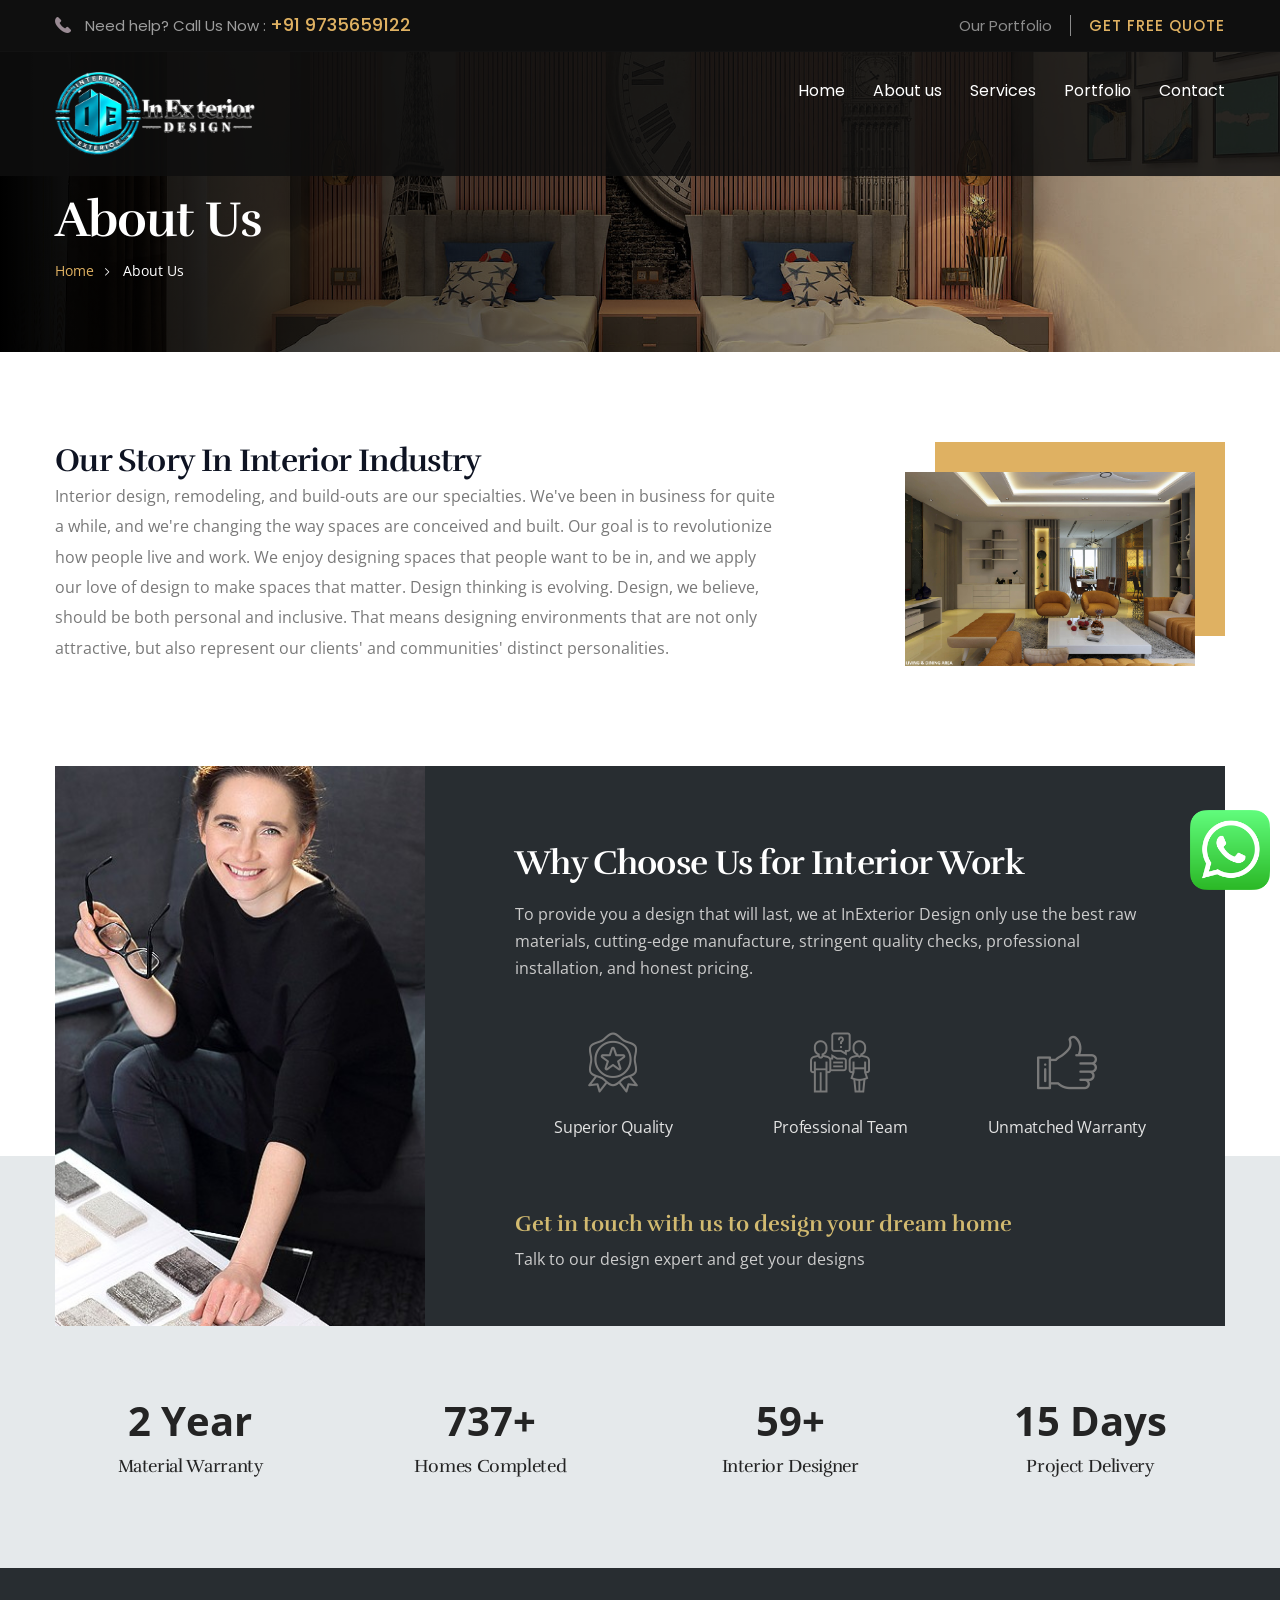
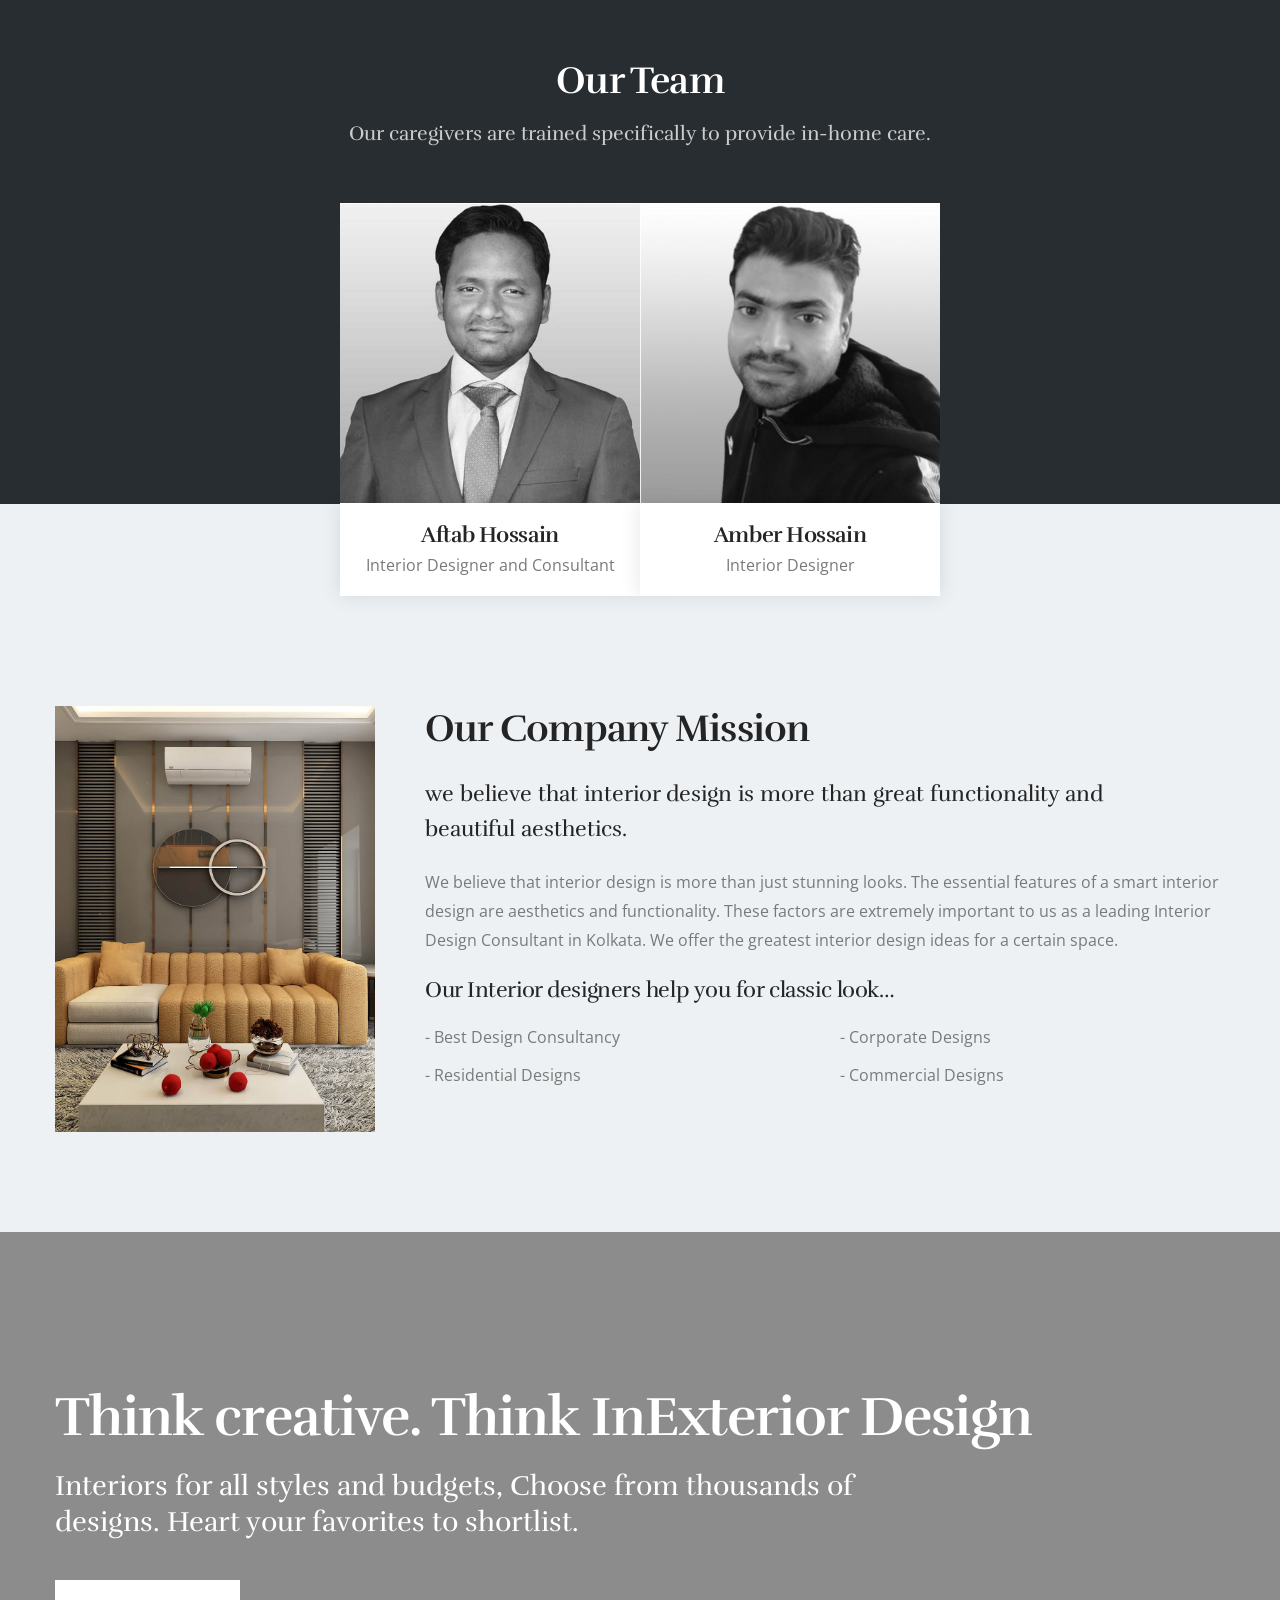
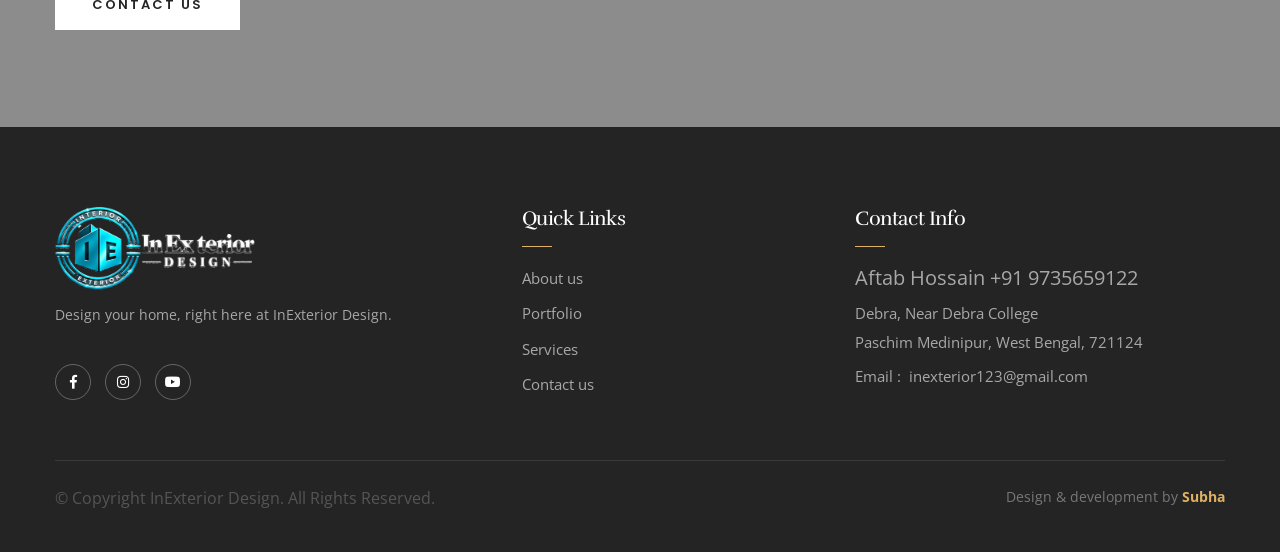
<file: about.html>
<!DOCTYPE html><html lang="en"><head>
<meta charset="utf-8">
<title>In Exterior Design - Interior and Home Renovation</title>
<!-- Stylesheets -->
<link href="css/bootstrap.css" rel="stylesheet">
<link href="css/style.css" rel="stylesheet">
<link href="css/responsive.css" rel="stylesheet">

<link rel="shortcut icon" href="images/favicon.png" type="image/x-icon">
<link rel="icon" href="images/favicon.png" type="image/x-icon">

<!-- Responsive -->
<meta http-equiv="X-UA-Compatible" content="IE=edge">
<meta name="viewport" content="width=device-width, initial-scale=1.0, maximum-scale=1.0, user-scalable=0">
</head>

<body>

<div class="page-wrapper">
    <!-- Preloader -->
    <!-- <div class="preloader"></div> -->

    <header class="main-header header-style-one">
        <!--Header Top-->
        <div class="header-top">
            <div class="auto-container clearfix">
                <div class="top-left clearfix">
                    <div class="text"><span class="icon flaticon-call-answer"></span> Need help? Call Us Now : <a href="tel:+91 9735659122" class="number">+91 9735659122</a></div>
					
                </div>
                <div class="top-right clearfix">
                    <!-- Info List -->
					<ul class="info-list">
                        <li><a href="portfolio.html">Our Portfolio</a></li>
						<li class="quote"><a href="contact.html">Get Free Quote</a></li>
                    </ul>
                </div>
            </div>
        </div>
        <!-- End Header Top -->

        <!-- Header Upper -->
        <div class="header-upper">
            <div class="inner-container">
                <div class="auto-container clearfix">
                    <!--Info-->
                    <div class="logo-outer">
                        <div class="logo"><a href="#"><img src="images/logo.png" class="py-3" width="200" alt="" title=""></a></div>
                    </div>

                    <!--Nav Box-->
                    <div class="nav-outer clearfix">
                        <!--Mobile Navigation Toggler For Mobile--><div class="mobile-nav-toggler"><span class="icon flaticon-menu-1"></span></div>
                        <nav class="main-menu navbar-expand-md navbar-light">
                            <div class="navbar-header">
                                <!-- Togg le Button -->      
                                <button class="navbar-toggler" type="button" data-toggle="collapse" data-target="#navbarSupportedContent" aria-controls="navbarSupportedContent" aria-expanded="false" aria-label="Toggle navigation">
                                    <span class="icon flaticon-menu-1"></span>
                                </button>
                            </div>
                            
                            <div class="collapse navbar-collapse clearfix" id="navbarSupportedContent">
                                <ul class="navigation clearfix">
                                    <li><a href="index.html">Home</a></li>
									<li><a href="about.html">About us</a></li>
                                    <li><a href="services.html">Services</a></li>
                                    <li><a href="portfolio.html">Portfolio</a></li>
                                    <li><a href="contact.html">Contact</a></li>
                                </ul>
                            </div>
                        </nav>
                        <!-- Main Menu End-->
						
						<!-- Outer Box -->
                        <!-- <div class="outer-box clearfix">
                            <div class="search-box-btn"><span class="icon flaticon-magnifying-glass-1"></span></div>
                        </div> -->
                    </div>
                </div>
            </div>
        </div>
        <!--End Header Upper-->

    	<!-- Mobile Menu  -->
        <div class="mobile-menu">
            <div class="menu-backdrop"></div>
            <div class="close-btn"><span class="icon flaticon-cancel"></span></div>
            
            <nav class="menu-box">
                <div class="nav-logo"><a href="index-2.html"><img src="images/logo.png" alt="" title=""></a></div>
                <ul class="navigation clearfix"><!--Keep This Empty / Menu will come through Javascript--></ul>
				<!--Social Links-->
				<div class="social-links">
					<ul class="clearfix">
						<li><a href="#"><span class="fab fa-twitter"></span></a></li>
						<li><a href="#"><span class="fab fa-facebook-square"></span></a></li>
						<li><a href="#"><span class="fab fa-pinterest-p"></span></a></li>
						<li><a href="#"><span class="fab fa-instagram"></span></a></li>
						<li><a href="#"><span class="fab fa-youtube"></span></a></li>
					</ul>
                </div>
            </nav>
        </div><!-- End Mobile Menu -->

    </header>
    <!-- End Main Header -->

<!--Page Title-->
<section class="page-title" style="background-image:url(images/5.jpg)">
    	<div class="auto-container">
        	<h2>About us</h2>
            <ul class="page-breadcrumb">
            	<li><a href="index.html">home</a></li>
                <li>About us</li>
            </ul>
        </div>
    </section>
    <!--End Page Title-->
	
	<!-- Story Section -->
	<section class="story-section">
		<div class="auto-container">
			<div class="row clearfix">
				
				<!-- Content Column -->
				<div class="content-column col-lg-8 col-md-12 col-sm-12">
					<div class="inner-column">
						<h2>Our Story In Interior Industry</h2>
						<!-- <div class="bold-text">Nanotechnology immersion along the information highway will close the loop on focusing solely on the bottom line</div> -->
						<div class="text">
							<p>Interior design, remodeling, and build-outs are our specialties. We've been in business for quite a while, and we're changing the way spaces are conceived and built. Our goal is to revolutionize how people live and work. We enjoy designing spaces that people want to be in, and we apply our love of design to make spaces that matter. Design thinking is evolving. Design, we believe, should be both personal and inclusive. That means designing environments that are not only attractive, but also represent our clients' and communities' distinct personalities. </p>
						</div>
					</div>
				</div>
				
				<!-- Image Column -->
				<div class="image-column col-lg-4 col-md-12 col-sm-12">
					<div class="inner-column">
						<div class="image">
							<img src="images/1.jpg" alt="">
						</div>
					</div>
				</div>
				
			</div>
		</div>
	</section>
	<!-- End Story Section -->
	
	<!-- Interior Section -->
	<section class="interior-section style-three">
		<div class="auto-container">
			<div class="inner-container">
				<div class="row clearfix">
					
					<!-- Image Column -->
					<div class="image-column col-lg-4 col-md-12 col-sm-12">
						<div class="inner-column">
							<div class="image">
								<img src="images/video-img.jpg" alt="">
							</div>
						</div>
					</div>
					
					<!-- Content Column -->
					<div class="content-column col-lg-8 col-md-12 col-sm-12">
						<div class="inner-column">
							<h2>Why Choose Us for Interior Work</h2>
							<div class="text">To provide you a design that will last, we at InExterior Design only use the best raw materials, cutting-edge manufacture, stringent quality checks, professional installation, and honest pricing.</div>
							<div class="row clearfix">
							
								<!-- Interior Block -->
								<div class="interior-block col-lg-4 col-md-4 col-sm-12">
									<div class="block-inner">
										<div class="icon-box">
											<span class="icon flaticon-award-1"></span>
										</div>
										<h3>Superior Quality</h3>
									</div>
								</div>
								
								<!-- Interior Block -->
								<div class="interior-block col-lg-4 col-md-4 col-sm-12">
									<div class="block-inner">
										<div class="icon-box">
											<span class="icon flaticon-answer"></span>
										</div>
										<h3>Professional Team</h3>
									</div>
								</div>
								
								<!-- Interior Block -->
								<div class="interior-block col-lg-4 col-md-4 col-sm-12">
									<div class="block-inner">
										<div class="icon-box">
											<span class="icon flaticon-hand"></span>
										</div>
										<h3>Unmatched Warranty</h3>
									</div>
								</div>
								
							</div>
							
							<div class="bold-text">Get in touch with us to design your dream home</div>
							<div class="column-text">Talk to our design expert and get your designs</div>
						</div>
					</div>
					
				</div>
			</div>
		</div>
	</section>
	<!-- End Interior Section -->
	
	<!-- Counter Section -->
	<section class="counter-section style-two">
		<div class="auto-container">
		
			<!-- Fact Counter -->
			<div class="fact-counter">
				<div class="row clearfix">

					<!--Column-->
					<div class="column counter-column col-lg-3 col-md-6 col-sm-12">
						<div class="inner wow fadeInLeft" data-wow-delay="0ms" data-wow-duration="1500ms">
							<div class="content">
								<div class="count-outer count-box">
									<span class="count-text" data-speed="2500" data-stop="8">0</span> Year
								</div>
								<h4 class="counter-title">Material Warranty</h4>
							</div>
						</div>
					</div>

					<!--Column-->
					<div class="column counter-column col-lg-3 col-md-6 col-sm-12">
						<div class="inner wow fadeInLeft" data-wow-delay="300ms" data-wow-duration="1500ms">
							<div class="content">
								<div class="count-outer count-box alternate">
									<span class="count-text" data-speed="3000" data-stop="2500">0</span>+
								</div>
								<h4 class="counter-title">Homes Completed</h4>
							</div>
						</div>
					</div>

					<!--Column-->
					<div class="column counter-column col-lg-3 col-md-6 col-sm-12">
						<div class="inner wow fadeInLeft" data-wow-delay="600ms" data-wow-duration="1500ms">
							<div class="content">
								<div class="count-outer count-box">
									<span class="count-text" data-speed="3000" data-stop="200">0</span>+
								</div>
								<h4 class="counter-title">Interior Designer</h4>
							</div>
						</div>
					</div>
					
					<!--Column-->
					<div class="column counter-column col-lg-3 col-md-6 col-sm-12">
						<div class="inner wow fadeInLeft" data-wow-delay="900ms" data-wow-duration="1500ms">
							<div class="content">
								<div class="count-outer count-box">
									<span class="count-text" data-speed="2500" data-stop="45">0</span> Days
								</div>
								<h4 class="counter-title">Project Delivery</h4>
							</div>
						</div>
					</div>

				</div>
			</div>
			
		</div>
	</section>
	<!-- End Counter Section -->
	
	<!-- Team Section -->
	<section class="team-section style-two">
		<div class="auto-container">
			<!-- Sec Title -->
			<div class="sec-title light centered">
				<h2>Our Team</h2>
				<div class="text">Our caregivers are trained specifically to provide in-home care.</div>
			</div>
			
			<div class="row justify-content-md-center">
				
				<!-- Team Block -->
				<div class="team-block col-lg-3 col-md-6 col-sm-12">
					<div class="inner-box">
						<div class="image">
							<img src="images/Aftab Hossain.png" alt="">
							<!-- <div class="overlay-box">
								<ul class="social-icons">
									<li><a href="#"><i class="fab fa-facebook"></i></a></li>
									<li><a href="#"><i class="fab fa-linkedin"></i></a></li>
									<li><a href="#"><i class="fab fa-twitter-square"></i></a></li>
									<li><a href="#"><i class="fab fa-skype"></i></a></li>
								</ul>
							</div> -->
						</div>
						<div class="lower-content">
							<h3><a href="">Aftab Hossain</a></h3>
							<div class="designation">Interior Designer and Consultant</div>
						</div>
					</div>
				</div>
				
				<!-- Team Block -->
				<div class="team-block col-lg-3 col-md-6 col-sm-12">
					<div class="inner-box ">
						<div class="image">
							<img src="images/Amber Hossain.png" alt="">
							<!-- <div class="overlay-box">
								<ul class="social-icons">
									<li><a href="#"><i class="fab fa-facebook"></i></a></li>
									<li><a href="#"><i class="fab fa-linkedin"></i></a></li>
									<li><a href="#"><i class="fab fa-twitter-square"></i></a></li>
									<li><a href="#"><i class="fab fa-skype"></i></a></li>
								</ul>
							</div> -->
						</div>
						<div class="lower-content">
							<h3><a href="#">Amber Hossain</a></h3>
							<div class="designation">Interior Designer </div>
						</div>
					</div>
				</div>
				
				
				
			</div>
			
		</div>
	</section>
	<!-- End Team Section -->
	
	<!-- Mission Section -->
    <section class="mission-section style-two">
		<div class="auto-container">
			<div class="row clearfix">
				
				<!-- Image Column -->
				<div class="image-column col-xl-3 col-lg-4 col-md-12 col-sm-12">
					<div class="inner-column">
						<div class="image">
							<img src="images/Living & Dinning 1 (41).jpg" alt="">
						</div>
					</div>
				</div>
				
				<!-- Content Column -->
				<div class="content-column col-xl-9 col-lg-8 col-md-12 col-sm-12">
					<div class="inner-column">
						<h2>Our Company Mission</h2>
						<div class="bold-text">we believe that interior design is more than great functionality and <br> beautiful aesthetics.</div>
						<div class="text">We believe that interior design is more than just stunning looks. The essential features of a smart interior design are aesthetics and functionality. These factors are extremely important to us as a leading Interior Design Consultant in Kolkata. We offer the greatest interior design ideas for a certain space. </div>
						<h3>Our Interior designers help you for classic look…</h3>
						<div class="row clearfix">
							<div class="column col-lg-6 col-md-6 col-sm-12">
								<ul class="list-style-two">
									<li>-  Best Design Consultancy</li>
									<li>-  Residential Designs</li>
								</ul>
							</div>
							<div class="column col-lg-6 col-md-6 col-sm-12">
								<ul class="list-style-two">
									<li>-  Corporate Designs</li>
									<li>-  Commercial Designs</li>
								</ul>
							</div>
						</div>
					</div>
				</div>
				
			</div>
		</div>
	</section>
	<!-- End Mission Section -->
	
	<!-- Call To Action Section -->
	<section class="call-to-action-section" style="background-image: url(images/1_1.jpg)">
		<div class="auto-container">
			<h2>Think creative. Think InExterior Design</h2>
			<div class="text">Interiors for all styles and budgets, Choose from thousands of <br> designs. Heart your favorites to shortlist.</div>
			<a href="contact.html" class="theme-btn btn-style-two"><span class="txt">contact us</span></a>
		</div>
	</section>
	<!-- End Call To Action Section -->
	

	<!--Main Footer-->
    <footer class="main-footer">
		<div class="auto-container">
        	<!--Widgets Section-->
            <div class="widgets-section">
            	<div class="row clearfix">
                	
                    <!--big column-->
                    <div class="big-column col-lg-8 col-md-12 col-sm-12">
                        <div class="row clearfix">
                        
                            <!--Footer Column-->
                            <div class="footer-column col-lg-7 col-md-6 col-sm-12">
                                <div class="footer-widget logo-widget">
									<div class="logo">
                                    	<a href="./"><img src="images/logo.png" alt="" width="200"></a>
                                    </div>
                                    <div class="text">Design your home, right here at InExterior Design.</div>
                                    <ul class="social-icons">
                                        <li><a href="https://www.facebook.com/share/19HHq3Fnj9/"><span class="fab fa-facebook-f"></span></a></li>
                                        <li><a href="https://www.instagram.com/inexterior_design_"><span class="fab fa-instagram"></span></a></li>
                                        <li><a href="https://youtube.com/@inexteriordesign"><span class="fab fa-youtube"></span></a></li>
                                    </ul>
								</div>
							</div>
							
							<!--Footer Column-->
                            <div class="footer-column col-lg-5 col-md-6 col-sm-12">
                                <div class="footer-widget links-widget">
                                	<h2>Quick links</h2>
									<div class="widget-content">
										<ul class="list">
                                        	<li><a href="about.html">About us</a></li>
                                            <li><a href="portfolio.html">Portfolio</a></li>
                                            <li><a href="services.html">Services</a></li>
                                            <li><a href="contact.html">Contact us</a></li>
                                        </ul>
                                    </div>
								</div>
							</div>
						
						</div>
					</div>
					
					<!--big column-->
                    <div class="big-column col-lg-4 col-md-12 col-sm-12">
                        <div class="row clearfix">
                        
                            <!--Footer Column-->
                            <div class="footer-column col-lg-12 col-md-6 col-sm-12">
                                <div class="footer-widget contact-widget">
									<h2>Contact Info</h2>
									<div class="widget-content">
										<a href="tel:+919735659122" class="contact-number">Aftab Hossain +91 9735659122</a>
										<ul>
											<li>Debra, Near Debra College<br>
											Paschim Medinipur, West Bengal, 721124
											</li>
											<li>Email : <a href="/cdn-cgi/l/email-protection#d1b8bfb4a9a5b4a3b8bea3e0e3e291b6bcb0b8bdffb2bebc"><span class="__cf_email__" data-cfemail="d1b8bfb4a9a5b4a3b8bea3e0e3e291b6bcb0b8bdffb2bebc">[email&nbsp;protected]</span></a></li>
										</ul>
									</div>
								</div>
							</div>
							
							<!--Footer Column-->
                            
						
						</div>
					</div>
					
				</div>
			</div>
			
			<!--Footer Bottom-->
            <div class="footer-bottom clearfix">
                <div class="pull-left">
                    <p>© <span class="js-year">Copyright</span> InExterior Design. All Rights Reserved.</p>
                </div>
                <div class="pull-right">
                Design &amp; development by <a  class="purchase"><b>Subha</b></a>
                </div>
            </div>
			
		</div>
	</footer>
	
</div>  
<!--End pagewrapper-->

<!--Scroll to top-->
<div class="scroll-to-top scroll-to-target" data-target="html"><span class="fa fa-angle-up"></span></div>

<a id="whatsapp" href="https://wa.me/919735659122" target="_blank"><img src="images/whatsapp.png" class="bounce"></a>

<!--Search Popup-->
<!-- <div id="search-popup" class="search-popup">
	<div class="close-search theme-btn"><span class="flaticon-cancel"></span></div>
	<div class="popup-inner">
		<div class="overlay-layer"></div>
    	<div class="search-form">
        	<form method="post" action="http://t.commonsupport.com/stella-orre/index.html">
            	<div class="form-group">
                	<fieldset>
                        <input type="search" class="form-control" name="search-input" value="" placeholder="Search Here" required >
                        <input type="submit" value="Search Now!" class="theme-btn">
                    </fieldset>
                </div>
            </form>
            
            <br>
            <h3>Recent Search Keywords</h3>
            <ul class="recent-searches">
                <li><a href="#">Home Interiors</a></li>
                <li><a href="#">Offices Interiors</a></li>
                <li><a href="#">Showroom Interiors</a></li>
                <li><a href="#">Building Interiors</a></li>
                <li><a href="#">Shops Interiors</a></li>
            </ul>
        
        </div>
        
    </div>
</div> -->

<!--Scroll to top-->
<!-- <script src="js/jquery.js"></script>
<script src="js/popper.min.js"></script>
<script src="js/jquery-ui.js"></script>
<script src="js/bootstrap.min.js"></script>
<script src="js/jquery.fancybox.js"></script>
<script src="js/isotope.js"></script>
<script src="js/owl.js"></script>
<script src="js/wow.js"></script>
<script src="js/appear.js"></script>
<script src="js/scrollbar.js"></script>
<script src="js/script.js"></script> -->

<script data-cfasync="false" src="js/email-decode.min.js"></script><script src="js/jquery.js"></script>
<script src="js/popper.min.js"></script>
<script src="js/jquery-ui.js"></script>
<script src="js/bootstrap.min.js"></script>
<script src="js/jquery.fancybox.js"></script>
<script src="js/isotope.js"></script>
<script src="js/owl.js"></script>
<script src="js/wow.js"></script>
<script src="js/mixitup.js"></script>
<script src="js/appear.js"></script>
<script src="js/scrollbar.js"></script>
<script src="js/validate.js"></script>
<script src="js/script.js"></script>
<script>
$(document).ready(function() {
    $("[href]").each(function() {
        if (this.href == window.location.href) {
            $(this).addClass("current");
        }
    });
});
</script>


</body></html>
</file>
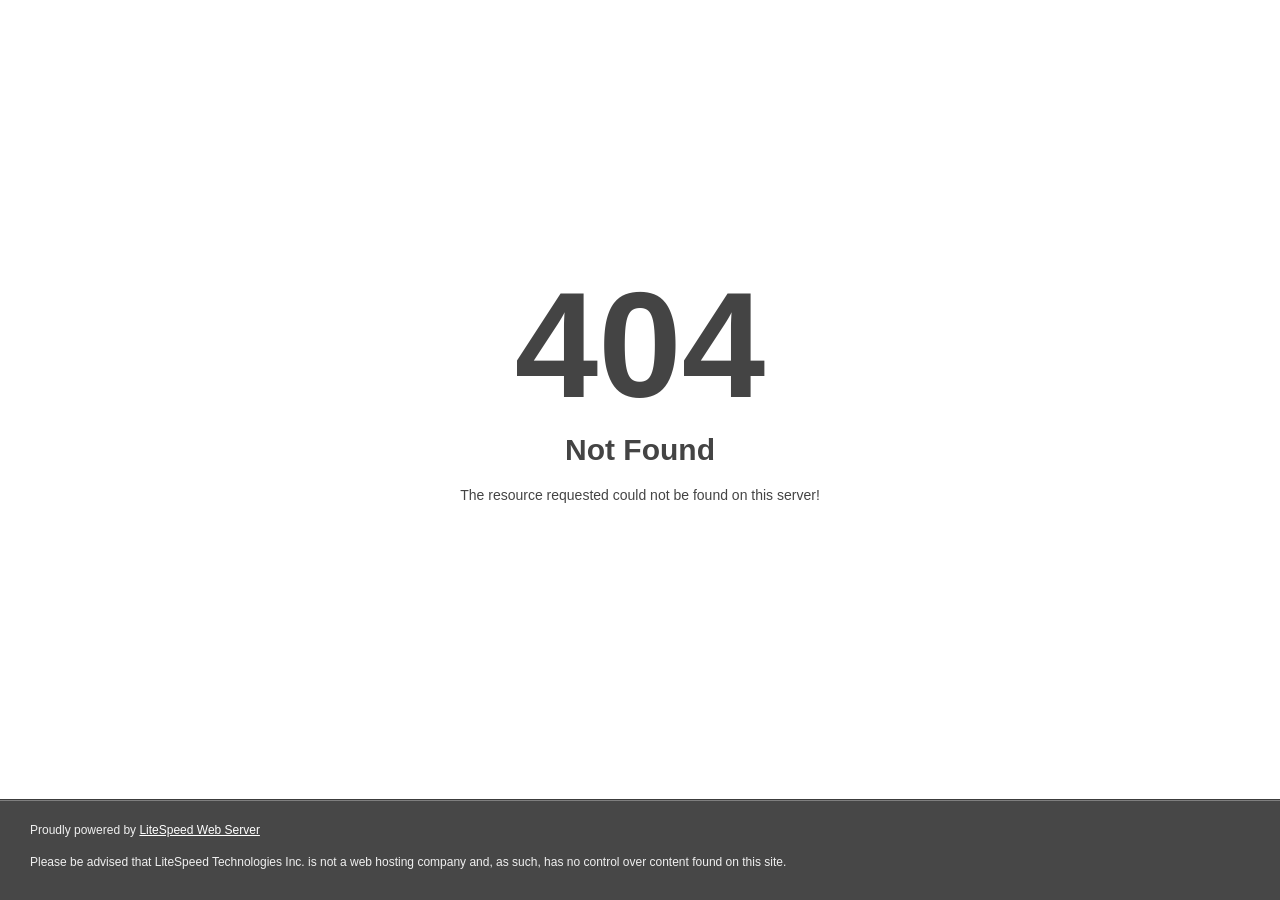
<file: mCSB_buttons.html>
<!DOCTYPE html><html style="height:100%"><head>
<meta name="viewport" content="width=device-width, initial-scale=1, shrink-to-fit=no">
<title> 404 Not Found
</title></head>
<body style="color: #444; margin:0;font: normal 14px/20px Arial, Helvetica, sans-serif; height:100%; background-color: #fff;">
<div style="height:auto; min-height:100%; ">     <div style="text-align: center; width:800px; margin-left: -400px; position:absolute; top: 30%; left:50%;">
        <h1 style="margin:0; font-size:150px; line-height:150px; font-weight:bold;">404</h1>
<h2 style="margin-top:20px;font-size: 30px;">Not Found
</h2>
<p>The resource requested could not be found on this server!</p>
</div></div><div style="color:#f0f0f0; font-size:12px;margin:auto;padding:0px 30px 0px 30px;position:relative;clear:both;height:100px;margin-top:-101px;background-color:#474747;border-top: 1px solid rgba(0,0,0,0.15);box-shadow: 0 1px 0 rgba(255, 255, 255, 0.3) inset;">
<br>Proudly powered by  <a style="color:#fff;" href="http://www.litespeedtech.com/error-page">LiteSpeed Web Server</a><p>Please be advised that LiteSpeed Technologies Inc. is not a web hosting company and, as such, has no control over content found on this site.</p></div>
</body></html>
</file>
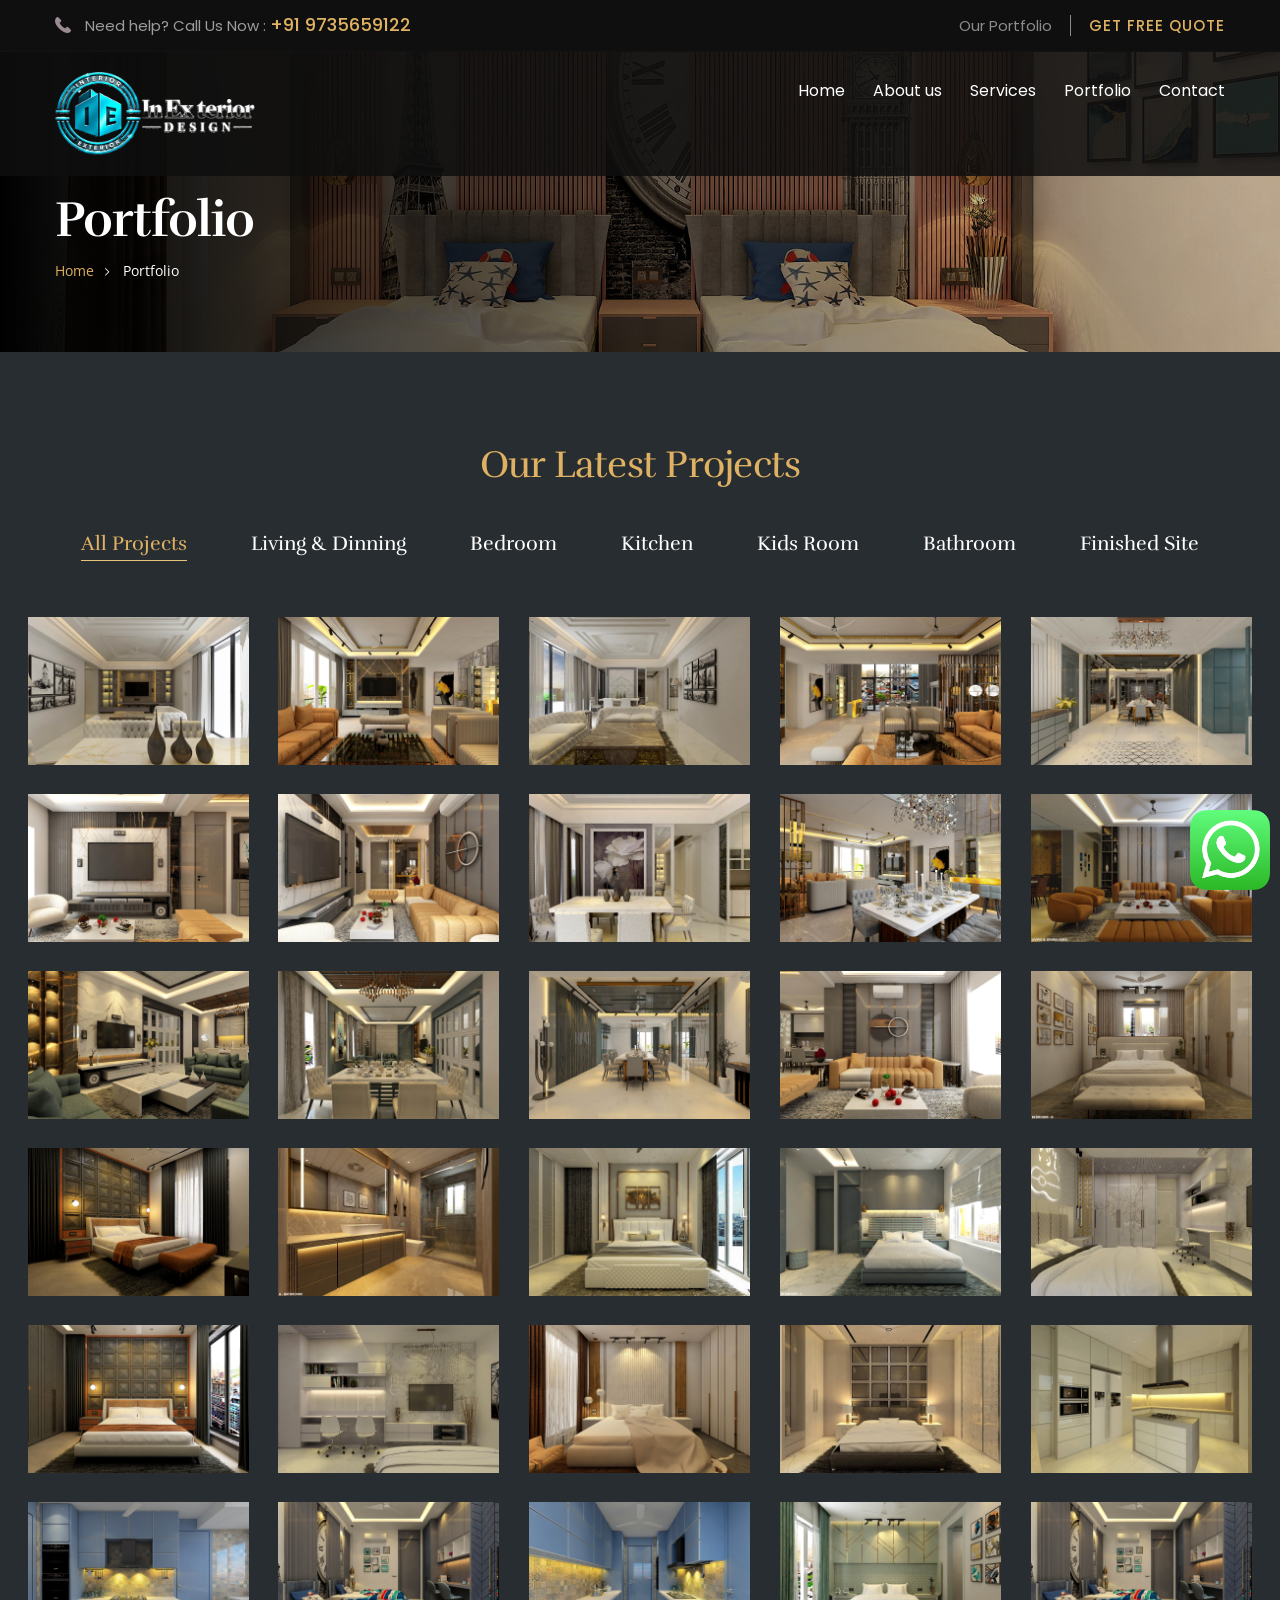
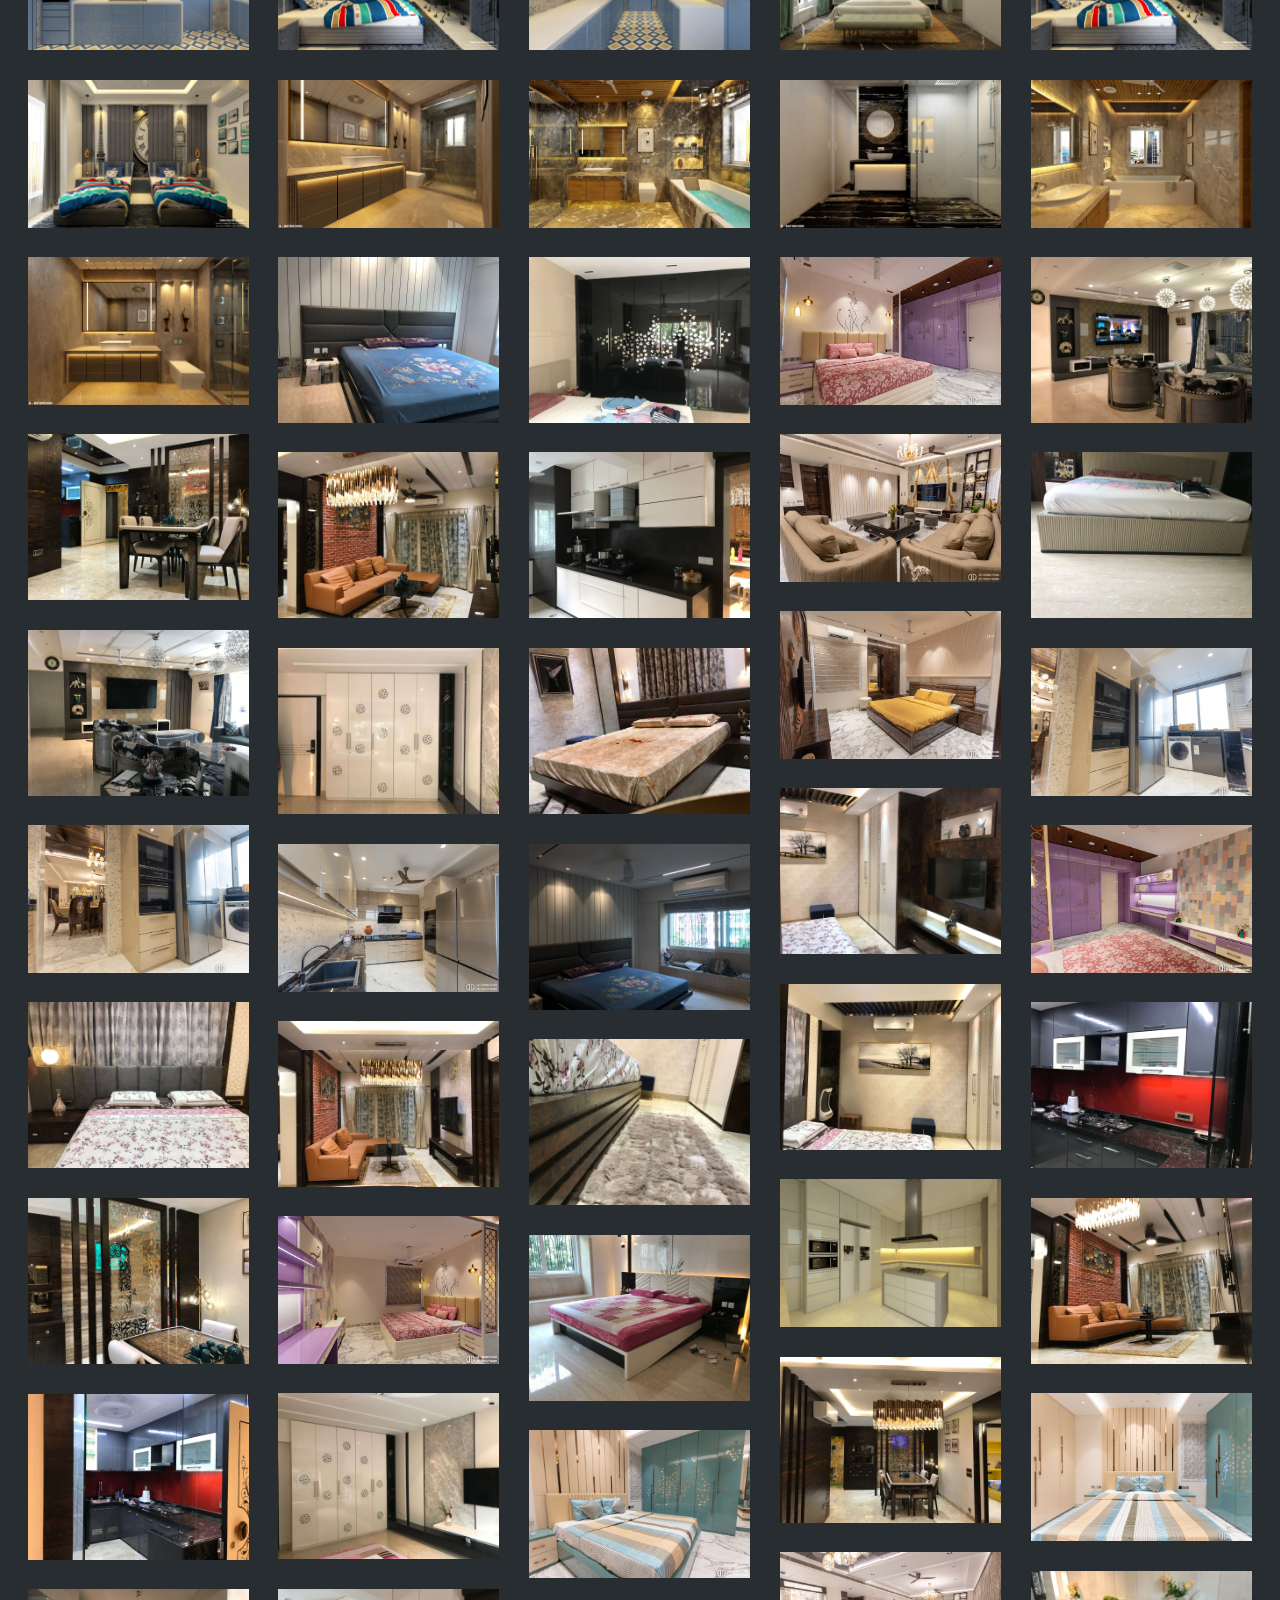
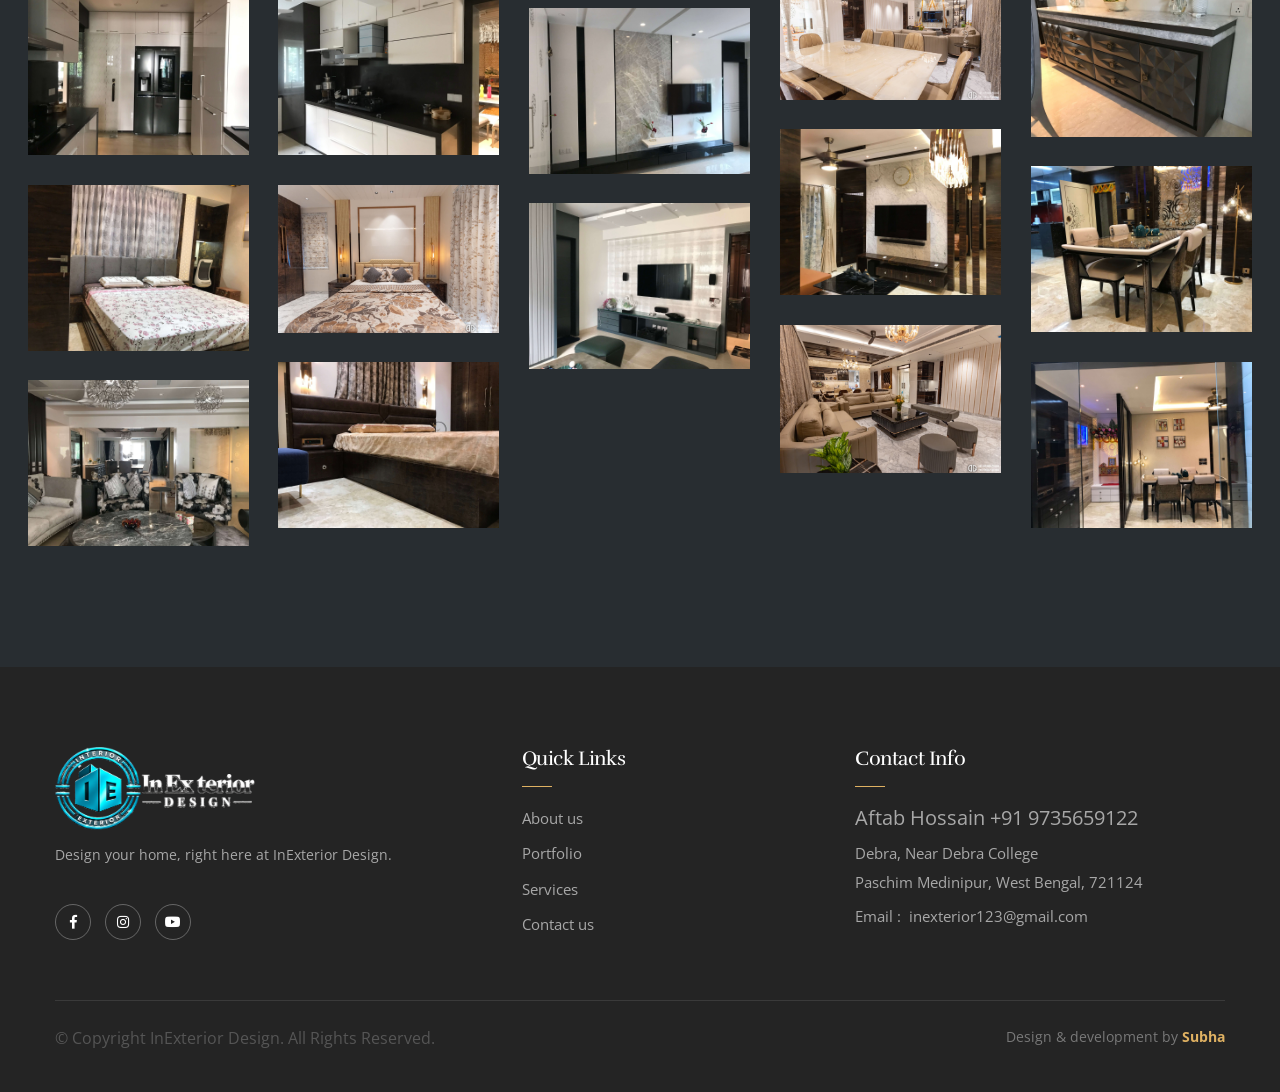
<file: portfolio.html>
<!DOCTYPE html><html lang="en"><head>
<meta charset="utf-8">
<title>In Exterior Design - Interior and Home Renovation</title>
<!-- Stylesheets -->
<link href="css/bootstrap.css" rel="stylesheet">
<link href="css/style.css" rel="stylesheet">
<link href="css/responsive.css" rel="stylesheet">

<link rel="shortcut icon" href="images/favicon.png" type="image/x-icon">
<link rel="icon" href="images/favicon.png" type="image/x-icon">

<!-- Responsive -->
<meta http-equiv="X-UA-Compatible" content="IE=edge">
<meta name="viewport" content="width=device-width, initial-scale=1.0, maximum-scale=1.0, user-scalable=0">
</head>

<body>

<div class="page-wrapper">
    <!-- Preloader -->
    <!-- <div class="preloader"></div> -->

    <header class="main-header header-style-one">
        <!--Header Top-->
        <div class="header-top">
            <div class="auto-container clearfix">
                <div class="top-left clearfix">
                    <div class="text"><span class="icon flaticon-call-answer"></span> Need help? Call Us Now : <a href="tel:+91 9735659122" class="number">+91 9735659122</a></div>
					
                </div>
                <div class="top-right clearfix">
                    <!-- Info List -->
					<ul class="info-list">
                        <li><a href="#">Our Portfolio</a></li>
						<li class="quote"><a href="contact.html">Get Free Quote</a></li>
                    </ul>
                </div>
            </div>
        </div>
        <!-- End Header Top -->

        <!-- Header Upper -->
        <div class="header-upper">
            <div class="inner-container">
                <div class="auto-container clearfix">
                    <!--Info-->
                    <div class="logo-outer">
                        <div class="logo"><a href="./"><img src="images/logo.png" class="py-3" width="200" alt="" title=""></a></div>
                    </div>

                    <!--Nav Box-->
                    <div class="nav-outer clearfix">
                        <!--Mobile Navigation Toggler For Mobile--><div class="mobile-nav-toggler"><span class="icon flaticon-menu-1"></span></div>
                        <nav class="main-menu navbar-expand-md navbar-light">
                            <div class="navbar-header">
                                <!-- Togg le Button -->      
                                <button class="navbar-toggler" type="button" data-toggle="collapse" data-target="#navbarSupportedContent" aria-controls="navbarSupportedContent" aria-expanded="false" aria-label="Toggle navigation">
                                    <span class="icon flaticon-menu-1"></span>
                                </button>
                            </div>
                            
                            <div class="collapse navbar-collapse clearfix" id="navbarSupportedContent">
                                <ul class="navigation clearfix">
                                    <li><a href="index.html">Home</a></li>
									<li><a href="about.html">About us</a></li>
                                    <li><a href="services.html">Services</a></li>
                                    <li><a href="#">Portfolio</a></li>
                                    <li><a href="contact.html">Contact</a></li>
                                </ul>
                            </div>
                        </nav>
                        <!-- Main Menu End-->
						
						<!-- Outer Box -->
                        <!-- <div class="outer-box clearfix">
                            <div class="search-box-btn"><span class="icon flaticon-magnifying-glass-1"></span></div>
                        </div> -->
                    </div>
                </div>
            </div>
        </div>
        <!--End Header Upper-->

    	<!-- Mobile Menu  -->
        <div class="mobile-menu">
            <div class="menu-backdrop"></div>
            <div class="close-btn"><span class="icon flaticon-cancel"></span></div>
            
            <nav class="menu-box">
                <div class="nav-logo"><a href="index-2.html"><img src="images/logo.png" alt="" title=""></a></div>
                <ul class="navigation clearfix"><!--Keep This Empty / Menu will come through Javascript--></ul>
				<!--Social Links-->
				<div class="social-links">
					<ul class="clearfix">
						<li><a href="#"><span class="fab fa-twitter"></span></a></li>
						<li><a href="#"><span class="fab fa-facebook-square"></span></a></li>
						<li><a href="#"><span class="fab fa-pinterest-p"></span></a></li>
						<li><a href="#"><span class="fab fa-instagram"></span></a></li>
						<li><a href="#"><span class="fab fa-youtube"></span></a></li>
					</ul>
                </div>
            </nav>
        </div><!-- End Mobile Menu -->

    </header>
    <!-- End Main Header -->


    <!--Page Title-->
    <section class="page-title" style="background-image:url(images/5.jpg)">
    	<div class="auto-container">
        	<h2>Portfolio</h2>
            <ul class="page-breadcrumb">
            	<li><a href="index.html">home</a></li>
                <li>Portfolio</li>
            </ul>
        </div>
    </section>
    <!--End Page Title-->
	
	<!-- Project Section -->
	<!-- Project Section -->
<section class="project-section">
    <div class="auto-container">
        <!-- Title Box -->
        <div class="title-box">
            <h2>Our Latest Projects</h2>
        </div>
    </div>
    
    <div class="outer-container">
        
        <!--Isotope Galery-->
        <div class="sortable-masonry">
            
            <!--Filter-->
            <div class="filters clearfix">
                
                <ul class="filter-tabs filter-btns text-center clearfix">
                    <li class="active filter" data-role="button" data-filter=".all">All Projects</li>
                    <li class="filter" data-role="button" data-filter=".living">Living &amp; Dinning</li>
                    <li class="filter" data-role="button" data-filter=".bedroom">Bedroom</li>
                    <li class="filter" data-role="button" data-filter=".kitchen">Kitchen</li>
                    <li class="filter" data-role="button" data-filter=".kidsroom">Kids Room</li>
                    <li class="filter" data-role="button" data-filter=".bathroom">Bathroom</li>
                    <li class="filter" data-role="button" data-filter=".finishedsite">Finished Site</li>
                </ul>
                
            </div>

            
            
            <div class="items-container row clearfix">
            
                <!-- Gallery Item -->
                                                <div class="gallery-item small-block masonry-item all living">
                                    <div class="inner-box">
                                        <figure class="image-box">
                                            <img src="images/Living & Dinning 1 (14).jpg" alt="">
                                            <!--Overlay Box-->
                                            <div class="overlay-box">
                                                <div class="overlay-inner">
                                                    <div class="content">
                                                        <a href="images/Living & Dinning 1 (14).jpg" data-fancybox="gallery-1" data-caption="" class="link"><span class="icon flaticon-magnifying-glass-1"></span></a>
                                                    </div>
                                                </div>
                                            </div>
                                        </figure>
                                    </div>
                                </div>
                                                                <div class="gallery-item small-block masonry-item all living">
                                    <div class="inner-box">
                                        <figure class="image-box">
                                            <img src="images/Living & Dinning 1 (5).jpg" alt="">
                                            <!--Overlay Box-->
                                            <div class="overlay-box">
                                                <div class="overlay-inner">
                                                    <div class="content">
                                                        <a href="images/Living & Dinning 1 (5).jpg" data-fancybox="gallery-1" data-caption="" class="link"><span class="icon flaticon-magnifying-glass-1"></span></a>
                                                    </div>
                                                </div>
                                            </div>
                                        </figure>
                                    </div>
                                </div>
                                                                <div class="gallery-item small-block masonry-item all living">
                                    <div class="inner-box">
                                        <figure class="image-box">
                                            <img src="images/Living & Dinning 1 (15).jpg" alt="">
                                            <!--Overlay Box-->
                                            <div class="overlay-box">
                                                <div class="overlay-inner">
                                                    <div class="content">
                                                        <a href="images/Living & Dinning 1 (15).jpg" data-fancybox="gallery-1" data-caption="" class="link"><span class="icon flaticon-magnifying-glass-1"></span></a>
                                                    </div>
                                                </div>
                                            </div>
                                        </figure>
                                    </div>
                                </div>
                                                                <div class="gallery-item small-block masonry-item all living">
                                    <div class="inner-box">
                                        <figure class="image-box">
                                            <img src="images/Living & Dinning 1 (7).jpg" alt="">
                                            <!--Overlay Box-->
                                            <div class="overlay-box">
                                                <div class="overlay-inner">
                                                    <div class="content">
                                                        <a href="images/Living & Dinning 1 (7).jpg" data-fancybox="gallery-1" data-caption="" class="link"><span class="icon flaticon-magnifying-glass-1"></span></a>
                                                    </div>
                                                </div>
                                            </div>
                                        </figure>
                                    </div>
                                </div>
                                                                <div class="gallery-item small-block masonry-item all living">
                                    <div class="inner-box">
                                        <figure class="image-box">
                                            <img src="images/Living & Dinning 1 (9).jpg" alt="">
                                            <!--Overlay Box-->
                                            <div class="overlay-box">
                                                <div class="overlay-inner">
                                                    <div class="content">
                                                        <a href="images/Living & Dinning 1 (9).jpg" data-fancybox="gallery-1" data-caption="" class="link"><span class="icon flaticon-magnifying-glass-1"></span></a>
                                                    </div>
                                                </div>
                                            </div>
                                        </figure>
                                    </div>
                                </div>
                                                                <div class="gallery-item small-block masonry-item all living">
                                    <div class="inner-box">
                                        <figure class="image-box">
                                            <img src="images/Living & Dinning 1 (12).jpg" alt="">
                                            <!--Overlay Box-->
                                            <div class="overlay-box">
                                                <div class="overlay-inner">
                                                    <div class="content">
                                                        <a href="images/Living & Dinning 1 (12).jpg" data-fancybox="gallery-1" data-caption="" class="link"><span class="icon flaticon-magnifying-glass-1"></span></a>
                                                    </div>
                                                </div>
                                            </div>
                                        </figure>
                                    </div>
                                </div>
                                                                <div class="gallery-item small-block masonry-item all living">
                                    <div class="inner-box">
                                        <figure class="image-box">
                                            <img src="images/Living & Dinning 1 (11).jpg" alt="">
                                            <!--Overlay Box-->
                                            <div class="overlay-box">
                                                <div class="overlay-inner">
                                                    <div class="content">
                                                        <a href="images/Living & Dinning 1 (11).jpg" data-fancybox="gallery-1" data-caption="" class="link"><span class="icon flaticon-magnifying-glass-1"></span></a>
                                                    </div>
                                                </div>
                                            </div>
                                        </figure>
                                    </div>
                                </div>
                                                                <div class="gallery-item small-block masonry-item all living">
                                    <div class="inner-box">
                                        <figure class="image-box">
                                            <img src="images/Living & Dinning 1 (13).jpg" alt="">
                                            <!--Overlay Box-->
                                            <div class="overlay-box">
                                                <div class="overlay-inner">
                                                    <div class="content">
                                                        <a href="images/Living & Dinning 1 (13).jpg" data-fancybox="gallery-1" data-caption="" class="link"><span class="icon flaticon-magnifying-glass-1"></span></a>
                                                    </div>
                                                </div>
                                            </div>
                                        </figure>
                                    </div>
                                </div>
                                                                <div class="gallery-item small-block masonry-item all living">
                                    <div class="inner-box">
                                        <figure class="image-box">
                                            <img src="images/Living & Dinning 1 (8).jpg" alt="">
                                            <!--Overlay Box-->
                                            <div class="overlay-box">
                                                <div class="overlay-inner">
                                                    <div class="content">
                                                        <a href="images/Living & Dinning 1 (8).jpg" data-fancybox="gallery-1" data-caption="" class="link"><span class="icon flaticon-magnifying-glass-1"></span></a>
                                                    </div>
                                                </div>
                                            </div>
                                        </figure>
                                    </div>
                                </div>
                                                                <div class="gallery-item small-block masonry-item all living">
                                    <div class="inner-box">
                                        <figure class="image-box">
                                            <img src="images/Living & Dinning 1 (3).jpg" alt="">
                                            <!--Overlay Box-->
                                            <div class="overlay-box">
                                                <div class="overlay-inner">
                                                    <div class="content">
                                                        <a href="images/Living & Dinning 1 (3).jpg" data-fancybox="gallery-1" data-caption="" class="link"><span class="icon flaticon-magnifying-glass-1"></span></a>
                                                    </div>
                                                </div>
                                            </div>
                                        </figure>
                                    </div>
                                </div>
                                                                <div class="gallery-item small-block masonry-item all living">
                                    <div class="inner-box">
                                        <figure class="image-box">
                                            <img src="images/Living & Dinning 1 (2).jpg" alt="">
                                            <!--Overlay Box-->
                                            <div class="overlay-box">
                                                <div class="overlay-inner">
                                                    <div class="content">
                                                        <a href="images/Living & Dinning 1 (2).jpg" data-fancybox="gallery-1" data-caption="" class="link"><span class="icon flaticon-magnifying-glass-1"></span></a>
                                                    </div>
                                                </div>
                                            </div>
                                        </figure>
                                    </div>
                                </div>
                                                                <div class="gallery-item small-block masonry-item all living">
                                    <div class="inner-box">
                                        <figure class="image-box">
                                            <img src="images/Living & Dinning 1 (1).jpg" alt="">
                                            <!--Overlay Box-->
                                            <div class="overlay-box">
                                                <div class="overlay-inner">
                                                    <div class="content">
                                                        <a href="images/Living & Dinning 1 (1).jpg" data-fancybox="gallery-1" data-caption="" class="link"><span class="icon flaticon-magnifying-glass-1"></span></a>
                                                    </div>
                                                </div>
                                            </div>
                                        </figure>
                                    </div>
                                </div>
                                                                <div class="gallery-item small-block masonry-item all living">
                                    <div class="inner-box">
                                        <figure class="image-box">
                                            <img src="images/Living & Dinning 1 (10).jpg" alt="">
                                            <!--Overlay Box-->
                                            <div class="overlay-box">
                                                <div class="overlay-inner">
                                                    <div class="content">
                                                        <a href="images/Living & Dinning 1 (10).jpg" data-fancybox="gallery-1" data-caption="" class="link"><span class="icon flaticon-magnifying-glass-1"></span></a>
                                                    </div>
                                                </div>
                                            </div>
                                        </figure>
                                    </div>
                                </div>
                                                                <div class="gallery-item small-block masonry-item all living">
                                    <div class="inner-box">
                                        <figure class="image-box">
                                            <img src="images/Living & Dinning 1 (4).jpg" alt="">
                                            <!--Overlay Box-->
                                            <div class="overlay-box">
                                                <div class="overlay-inner">
                                                    <div class="content">
                                                        <a href="images/Living & Dinning 1 (4).jpg" data-fancybox="gallery-1" data-caption="" class="link"><span class="icon flaticon-magnifying-glass-1"></span></a>
                                                    </div>
                                                </div>
                                            </div>
                                        </figure>
                                    </div>
                                </div>
                                                                                <div class="gallery-item small-block masonry-item all bedroom">
                                    <div class="inner-box">
                                        <figure class="image-box">
                                            <img src="images/Bedroom1 (1).jpg" alt="">
                                            <!--Overlay Box-->
                                            <div class="overlay-box">
                                                <div class="overlay-inner">
                                                    <div class="content">
                                                        <a href="images/Bedroom1 (1).jpg" data-fancybox="gallery-1" data-caption="" class="link"><span class="icon flaticon-magnifying-glass-1"></span></a>
                                                    </div>
                                                </div>
                                            </div>
                                        </figure>
                                    </div>
                                </div>
                                                                <div class="gallery-item small-block masonry-item all bedroom">
                                    <div class="inner-box">
                                        <figure class="image-box">
                                            <img src="images/Bedroom1 (10).jpg" alt="">
                                            <!--Overlay Box-->
                                            <div class="overlay-box">
                                                <div class="overlay-inner">
                                                    <div class="content">
                                                        <a href="images/Bedroom1 (10).jpg" data-fancybox="gallery-1" data-caption="" class="link"><span class="icon flaticon-magnifying-glass-1"></span></a>
                                                    </div>
                                                </div>
                                            </div>
                                        </figure>
                                    </div>
                                </div>
                                                                <div class="gallery-item small-block masonry-item all bedroom">
                                    <div class="inner-box">
                                        <figure class="image-box">
                                            <img src="images/Bathroom 1 (4).jpg" alt="">
                                            <!--Overlay Box-->
                                            <div class="overlay-box">
                                                <div class="overlay-inner">
                                                    <div class="content">
                                                        <a href="images/Bedroom1 (4).jpg" data-fancybox="gallery-1" data-caption="" class="link"><span class="icon flaticon-magnifying-glass-1"></span></a>
                                                    </div>
                                                </div>
                                            </div>
                                        </figure>
                                    </div>
                                </div>
                                                                <div class="gallery-item small-block masonry-item all bedroom">
                                    <div class="inner-box">
                                        <figure class="image-box">
                                            <img src="images/Bedroom1 (8).jpg" alt="">
                                            <!--Overlay Box-->
                                            <div class="overlay-box">
                                                <div class="overlay-inner">
                                                    <div class="content">
                                                        <a href="images/Bedroom1 (8).jpg" data-fancybox="gallery-1" data-caption="" class="link"><span class="icon flaticon-magnifying-glass-1"></span></a>
                                                    </div>
                                                </div>
                                            </div>
                                        </figure>
                                    </div>
                                </div>
                                                                <div class="gallery-item small-block masonry-item all bedroom">
                                    <div class="inner-box">
                                        <figure class="image-box">
                                            <img src="images/Bedroom1 (2).jpg" alt="">
                                            <!--Overlay Box-->
                                            <div class="overlay-box">
                                                <div class="overlay-inner">
                                                    <div class="content">
                                                        <a href="images/Bedroom1 (2).jpg" data-fancybox="gallery-1" data-caption="" class="link"><span class="icon flaticon-magnifying-glass-1"></span></a>
                                                    </div>
                                                </div>
                                            </div>
                                        </figure>
                                    </div>
                                </div>
                                                                <div class="gallery-item small-block masonry-item all bedroom">
                                    <div class="inner-box">
                                        <figure class="image-box">
                                            <img src="images/Bedroom1 (5).jpg" alt="">
                                            <!--Overlay Box-->
                                            <div class="overlay-box">
                                                <div class="overlay-inner">
                                                    <div class="content">
                                                        <a href="images/Bedroom1 (5).jpg" data-fancybox="gallery-1" data-caption="" class="link"><span class="icon flaticon-magnifying-glass-1"></span></a>
                                                    </div>
                                                </div>
                                            </div>
                                        </figure>
                                    </div>
                                </div>
                                                                <div class="gallery-item small-block masonry-item all bedroom">
                                    <div class="inner-box">
                                        <figure class="image-box">
                                            <img src="images/Bedroom1 (9).jpg" alt="">
                                            <!--Overlay Box-->
                                            <div class="overlay-box">
                                                <div class="overlay-inner">
                                                    <div class="content">
                                                        <a href="images/Bedroom1 (9).jpg" data-fancybox="gallery-1" data-caption="" class="link"><span class="icon flaticon-magnifying-glass-1"></span></a>
                                                    </div>
                                                </div>
                                            </div>
                                        </figure>
                                    </div>
                                </div>
                                                                <div class="gallery-item small-block masonry-item all bedroom">
                                    <div class="inner-box">
                                        <figure class="image-box">
                                            <img src="images/Bedroom1 (6).jpg" alt="">
                                            <!--Overlay Box-->
                                            <div class="overlay-box">
                                                <div class="overlay-inner">
                                                    <div class="content">
                                                        <a href="images/Bedroom1 (6).jpg" data-fancybox="gallery-1" data-caption="" class="link"><span class="icon flaticon-magnifying-glass-1"></span></a>
                                                    </div>
                                                </div>
                                            </div>
                                        </figure>
                                    </div>
                                </div>
                                                                <div class="gallery-item small-block masonry-item all bedroom">
                                    <div class="inner-box">
                                        <figure class="image-box">
                                            <img src="images/Bedroom1 (11).jpg" alt="">
                                            <!--Overlay Box-->
                                            <div class="overlay-box">
                                                <div class="overlay-inner">
                                                    <div class="content">
                                                        <a href="images/Bedroom1 (11).jpg" data-fancybox="gallery-1" data-caption="" class="link"><span class="icon flaticon-magnifying-glass-1"></span></a>
                                                    </div>
                                                </div>
                                            </div>
                                        </figure>
                                    </div>
                                </div>
                                                                <div class="gallery-item small-block masonry-item all bedroom">
                                    <div class="inner-box">
                                        <figure class="image-box">
                                            <img src="images/Bedroom1 (3).jpg" alt="">
                                            <!--Overlay Box-->
                                            <div class="overlay-box">
                                                <div class="overlay-inner">
                                                    <div class="content">
                                                        <a href="images/Bedroom1 (3).jpg" data-fancybox="gallery-1" data-caption="" class="link"><span class="icon flaticon-magnifying-glass-1"></span></a>
                                                    </div>
                                                </div>
                                            </div>
                                        </figure>
                                    </div>
                                </div>
                                                                                <div class="gallery-item small-block masonry-item all kitchen">
                                    <div class="inner-box">
                                        <figure class="image-box">
                                            <img src="images/Kitchen1 (1).jpg" alt="">
                                            <!--Overlay Box-->
                                            <div class="overlay-box">
                                                <div class="overlay-inner">
                                                    <div class="content">
                                                        <a href="images/Kitchen1 (1).jpg" data-fancybox="gallery-1" data-caption="" class="link"><span class="icon flaticon-magnifying-glass-1"></span></a>
                                                    </div>
                                                </div>
                                            </div>
                                        </figure>
                                    </div>
                                </div>
                                                                <div class="gallery-item small-block masonry-item all kitchen">
                                    <div class="inner-box">
                                        <figure class="image-box">
                                            <img src="images/Kitchen1 (5).jpg" alt="">
                                            <!--Overlay Box-->
                                            <div class="overlay-box">
                                                <div class="overlay-inner">
                                                    <div class="content">
                                                        <a href="images/Kitchen1 (5).jpg" data-fancybox="gallery-1" data-caption="" class="link"><span class="icon flaticon-magnifying-glass-1"></span></a>
                                                    </div>
                                                </div>
                                            </div>
                                        </figure>
                                    </div>
                                </div>
                                                                <div class="gallery-item small-block masonry-item all kitchen">
                                    <div class="inner-box">
                                        <figure class="image-box">
                                            <img src="images/Kidsroom (3).jpg" alt="">
                                            <!--Overlay Box-->
                                            <div class="overlay-box">
                                                <div class="overlay-inner">
                                                    <div class="content">
                                                        <a href="images/Kitchen1 (3).jpg" data-fancybox="gallery-1" data-caption="" class="link"><span class="icon flaticon-magnifying-glass-1"></span></a>
                                                    </div>
                                                </div>
                                            </div>
                                        </figure>
                                    </div>
                                </div>
                                                                <div class="gallery-item small-block masonry-item all kitchen">
                                    <div class="inner-box">
                                        <figure class="image-box">
                                            <img src="images/Kitchen1 (4).jpg" alt="">
                                            <!--Overlay Box-->
                                            <div class="overlay-box">
                                                <div class="overlay-inner">
                                                    <div class="content">
                                                        <a href="images/Kitchen1 (4).jpg" data-fancybox="gallery-1" data-caption="" class="link"><span class="icon flaticon-magnifying-glass-1"></span></a>
                                                    </div>
                                                </div>
                                            </div>
                                        </figure>
                                    </div>
                                </div>
                                                                                <div class="gallery-item small-block masonry-item all kidsroom">
                                    <div class="inner-box">
                                        <figure class="image-box">
                                            <img src="images/Kidsroom (1).jpg" alt="">
                                            <!--Overlay Box-->
                                            <div class="overlay-box">
                                                <div class="overlay-inner">
                                                    <div class="content">
                                                        <a href="images/Kidsroom (1).jpg" data-fancybox="gallery-1" data-caption="" class="link"><span class="icon flaticon-magnifying-glass-1"></span></a>
                                                    </div>
                                                </div>
                                            </div>
                                        </figure>
                                    </div>
                                </div>
                                                                <div class="gallery-item small-block masonry-item all kidsroom">
                                    <div class="inner-box">
                                        <figure class="image-box">
                                            <img src="images/Kidsroom (3).jpg" alt="">
                                            <!--Overlay Box-->
                                            <div class="overlay-box">
                                                <div class="overlay-inner">
                                                    <div class="content">
                                                        <a href="images/Kidsroom (3).jpg" data-fancybox="gallery-1" data-caption="" class="link"><span class="icon flaticon-magnifying-glass-1"></span></a>
                                                    </div>
                                                </div>
                                            </div>
                                        </figure>
                                    </div>
                                </div>
                                                                <div class="gallery-item small-block masonry-item all kidsroom">
                                    <div class="inner-box">
                                        <figure class="image-box">
                                            <img src="images/Kidsroom (2).jpg" alt="">
                                            <!--Overlay Box-->
                                            <div class="overlay-box">
                                                <div class="overlay-inner">
                                                    <div class="content">
                                                        <a href="images/Kidsroom (2).jpg" data-fancybox="gallery-1" data-caption="" class="link"><span class="icon flaticon-magnifying-glass-1"></span></a>
                                                    </div>
                                                </div>
                                            </div>
                                        </figure>
                                    </div>
                                </div>
                                                                                <div class="gallery-item small-block masonry-item all bathroom">
                                    <div class="inner-box">
                                        <figure class="image-box">
                                            <img src="images/Bathroom 1 (4).jpg" alt="">
                                            <!--Overlay Box-->
                                            <div class="overlay-box">
                                                <div class="overlay-inner">
                                                    <div class="content">
                                                        <a href="images/Bathroom 1 (4).jpg" data-fancybox="gallery-1" data-caption="" class="link"><span class="icon flaticon-magnifying-glass-1"></span></a>
                                                    </div>
                                                </div>
                                            </div>
                                        </figure>
                                    </div>
                                </div>
                                                                <div class="gallery-item small-block masonry-item all bathroom">
                                    <div class="inner-box">
                                        <figure class="image-box">
                                            <img src="images/Bathroom 1 (6).jpg" alt="">
                                            <!--Overlay Box-->
                                            <div class="overlay-box">
                                                <div class="overlay-inner">
                                                    <div class="content">
                                                        <a href="images/Bathroom 1 (6).jpg" data-fancybox="gallery-1" data-caption="" class="link"><span class="icon flaticon-magnifying-glass-1"></span></a>
                                                    </div>
                                                </div>
                                            </div>
                                        </figure>
                                    </div>
                                </div>
                                                                <div class="gallery-item small-block masonry-item all bathroom">
                                    <div class="inner-box">
                                        <figure class="image-box">
                                            <img src="images/Bathroom 1 (5).jpg" alt="">
                                            <!--Overlay Box-->
                                            <div class="overlay-box">
                                                <div class="overlay-inner">
                                                    <div class="content">
                                                        <a href="images/Bathroom 1 (5).jpg" data-fancybox="gallery-1" data-caption="" class="link"><span class="icon flaticon-magnifying-glass-1"></span></a>
                                                    </div>
                                                </div>
                                            </div>
                                        </figure>
                                    </div>
                                </div>
                                                                <div class="gallery-item small-block masonry-item all bathroom">
                                    <div class="inner-box">
                                        <figure class="image-box">
                                            <img src="images/Bathroom 1 (2).jpg" alt="">
                                            <!--Overlay Box-->
                                            <div class="overlay-box">
                                                <div class="overlay-inner">
                                                    <div class="content">
                                                        <a href="images/Bathroom 1 (2).jpg" data-fancybox="gallery-1" data-caption="" class="link"><span class="icon flaticon-magnifying-glass-1"></span></a>
                                                    </div>
                                                </div>
                                            </div>
                                        </figure>
                                    </div>
                                </div>
                                                                <div class="gallery-item small-block masonry-item all bathroom">
                                    <div class="inner-box">
                                        <figure class="image-box">
                                            <img src="images/Bathroom 1 (3).jpg" alt="">
                                            <!--Overlay Box-->
                                            <div class="overlay-box">
                                                <div class="overlay-inner">
                                                    <div class="content">
                                                        <a href="images/Bathroom 1 (3).jpg" data-fancybox="gallery-1" data-caption="" class="link"><span class="icon flaticon-magnifying-glass-1"></span></a>
                                                    </div>
                                                </div>
                                            </div>
                                        </figure>
                                    </div>
                                </div>
                                                                                <div class="gallery-item small-block masonry-item all finishedsite">
                                    <div class="inner-box">
                                        <figure class="image-box">
                                            <img src="images/IMG_4972.JPG" alt="">
                                            <!--Overlay Box-->
                                            <div class="overlay-box">
                                                <div class="overlay-inner">
                                                    <div class="content">
                                                        <a href="images/IMG_4972.JPG" data-fancybox="gallery-1" data-caption="" class="link"><span class="icon flaticon-magnifying-glass-1"></span></a>
                                                    </div>
                                                </div>
                                            </div>
                                        </figure>
                                    </div>
                                </div>
                                                                <div class="gallery-item small-block masonry-item all finishedsite">
                                    <div class="inner-box">
                                        <figure class="image-box">
                                            <img src="images/IMG_4930.JPG" alt="">
                                            <!--Overlay Box-->
                                            <div class="overlay-box">
                                                <div class="overlay-inner">
                                                    <div class="content">
                                                        <a href="images/IMG_4930.JPG" data-fancybox="gallery-1" data-caption="" class="link"><span class="icon flaticon-magnifying-glass-1"></span></a>
                                                    </div>
                                                </div>
                                            </div>
                                        </figure>
                                    </div>
                                </div>
                                                                <div class="gallery-item small-block masonry-item all finishedsite">
                                    <div class="inner-box">
                                        <figure class="image-box">
                                            <img src="images/new1 (19).jpeg" alt="">
                                            <!--Overlay Box-->
                                            <div class="overlay-box">
                                                <div class="overlay-inner">
                                                    <div class="content">
                                                        <a href="images/new1 (19).jpeg" data-fancybox="gallery-1" data-caption="" class="link"><span class="icon flaticon-magnifying-glass-1"></span></a>
                                                    </div>
                                                </div>
                                            </div>
                                        </figure>
                                    </div>
                                </div>
                                                                <div class="gallery-item small-block masonry-item all finishedsite">
                                    <div class="inner-box">
                                        <figure class="image-box">
                                            <img src="images/IMG_4135.JPG" alt="">
                                            <!--Overlay Box-->
                                            <div class="overlay-box">
                                                <div class="overlay-inner">
                                                    <div class="content">
                                                        <a href="images/IMG_4135.JPG" data-fancybox="gallery-1" data-caption="" class="link"><span class="icon flaticon-magnifying-glass-1"></span></a>
                                                    </div>
                                                </div>
                                            </div>
                                        </figure>
                                    </div>
                                </div>
                                                                <div class="gallery-item small-block masonry-item all finishedsite">
                                    <div class="inner-box">
                                        <figure class="image-box">
                                            <img src="images/new1 (13).jpeg" alt="">
                                            <!--Overlay Box-->
                                            <div class="overlay-box">
                                                <div class="overlay-inner">
                                                    <div class="content">
                                                        <a href="images/new1 (13).jpeg" data-fancybox="gallery-1" data-caption="" class="link"><span class="icon flaticon-magnifying-glass-1"></span></a>
                                                    </div>
                                                </div>
                                            </div>
                                        </figure>
                                    </div>
                                </div>
                                                                <div class="gallery-item small-block masonry-item all finishedsite">
                                    <div class="inner-box">
                                        <figure class="image-box">
                                            <img src="images/IMG_4758.JPG" alt="">
                                            <!--Overlay Box-->
                                            <div class="overlay-box">
                                                <div class="overlay-inner">
                                                    <div class="content">
                                                        <a href="images/IMG_4758.JPG" data-fancybox="gallery-1" data-caption="" class="link"><span class="icon flaticon-magnifying-glass-1"></span></a>
                                                    </div>
                                                </div>
                                            </div>
                                        </figure>
                                    </div>
                                </div>
                                                                <div class="gallery-item small-block masonry-item all finishedsite">
                                    <div class="inner-box">
                                        <figure class="image-box">
                                            <img src="images/h (16).JPG" alt="">
                                            <!--Overlay Box-->
                                            <div class="overlay-box">
                                                <div class="overlay-inner">
                                                    <div class="content">
                                                        <a href="images/h (16).JPG" data-fancybox="gallery-1" data-caption="" class="link"><span class="icon flaticon-magnifying-glass-1"></span></a>
                                                    </div>
                                                </div>
                                            </div>
                                        </figure>
                                    </div>
                                </div>
                                                                <div class="gallery-item small-block masonry-item all finishedsite">
                                    <div class="inner-box">
                                        <figure class="image-box">
                                            <img src="images/kitchen  (1).JPG" alt="">
                                            <!--Overlay Box-->
                                            <div class="overlay-box">
                                                <div class="overlay-inner">
                                                    <div class="content">
                                                        <a href="images/kitchen (1).JPG" data-fancybox="gallery-1" data-caption="" class="link"><span class="icon flaticon-magnifying-glass-1"></span></a>
                                                    </div>
                                                </div>
                                            </div>
                                        </figure>
                                    </div>
                                </div>
                                                                <div class="gallery-item small-block masonry-item all finishedsite">
                                    <div class="inner-box">
                                        <figure class="image-box">
                                            <img src="images/IMG_4925.JPG" alt="">
                                            <!--Overlay Box-->
                                            <div class="overlay-box">
                                                <div class="overlay-inner">
                                                    <div class="content">
                                                        <a href="images/IMG_4925.JPG" data-fancybox="gallery-1" data-caption="" class="link"><span class="icon flaticon-magnifying-glass-1"></span></a>
                                                    </div>
                                                </div>
                                            </div>
                                        </figure>
                                    </div>
                                </div>
                                                                <div class="gallery-item small-block masonry-item all finishedsite">
                                    <div class="inner-box">
                                        <figure class="image-box">
                                            <img src="images/new1 (11).jpeg" alt="">
                                            <!--Overlay Box-->
                                            <div class="overlay-box">
                                                <div class="overlay-inner">
                                                    <div class="content">
                                                        <a href="images/new1 (11).jpeg" data-fancybox="gallery-1" data-caption="" class="link"><span class="icon flaticon-magnifying-glass-1"></span></a>
                                                    </div>
                                                </div>
                                            </div>
                                        </figure>
                                    </div>
                                </div>
                                                                <div class="gallery-item small-block masonry-item all finishedsite">
                                    <div class="inner-box">
                                        <figure class="image-box">
                                            <img src="images/IMG_5018.JPG" alt="">
                                            <!--Overlay Box-->
                                            <div class="overlay-box">
                                                <div class="overlay-inner">
                                                    <div class="content">
                                                        <a href="images/IMG_5018.JPG" data-fancybox="gallery-1" data-caption="" class="link"><span class="icon flaticon-magnifying-glass-1"></span></a>
                                                    </div>
                                                </div>
                                            </div>
                                        </figure>
                                    </div>
                                </div>
                                                                <div class="gallery-item small-block masonry-item all finishedsite">
                                    <div class="inner-box">
                                        <figure class="image-box">
                                            <img src="images/IMG_4912.JPG" alt="">
                                            <!--Overlay Box-->
                                            <div class="overlay-box">
                                                <div class="overlay-inner">
                                                    <div class="content">
                                                        <a href="images/IMG_4912.JPG" data-fancybox="gallery-1" data-caption="" class="link"><span class="icon flaticon-magnifying-glass-1"></span></a>
                                                    </div>
                                                </div>
                                            </div>
                                        </figure>
                                    </div>
                                </div>
                                                                <div class="gallery-item small-block masonry-item all finishedsite">
                                    <div class="inner-box">
                                        <figure class="image-box">
                                            <img src="images/h (6).JPG" alt="">
                                            <!--Overlay Box-->
                                            <div class="overlay-box">
                                                <div class="overlay-inner">
                                                    <div class="content">
                                                        <a href="images/h (6).JPG" data-fancybox="gallery-1" data-caption="" class="link"><span class="icon flaticon-magnifying-glass-1"></span></a>
                                                    </div>
                                                </div>
                                            </div>
                                        </figure>
                                    </div>
                                </div>
                                                                <div class="gallery-item small-block masonry-item all finishedsite">
                                    <div class="inner-box">
                                        <figure class="image-box">
                                            <img src="images/new1 (3).jpeg" alt="">
                                            <!--Overlay Box-->
                                            <div class="overlay-box">
                                                <div class="overlay-inner">
                                                    <div class="content">
                                                        <a href="images/new1 (3).jpeg" data-fancybox="gallery-1" data-caption="" class="link"><span class="icon flaticon-magnifying-glass-1"></span></a>
                                                    </div>
                                                </div>
                                            </div>
                                        </figure>
                                    </div>
                                </div>
                                                                <div class="gallery-item small-block masonry-item all finishedsite">
                                    <div class="inner-box">
                                        <figure class="image-box">
                                            <img src="images/h (1).JPG" alt="">
                                            <!--Overlay Box-->
                                            <div class="overlay-box">
                                                <div class="overlay-inner">
                                                    <div class="content">
                                                        <a href="images/h (1).JPG" data-fancybox="gallery-1" data-caption="" class="link"><span class="icon flaticon-magnifying-glass-1"></span></a>
                                                    </div>
                                                </div>
                                            </div>
                                        </figure>
                                    </div>
                                </div>
                                                                <div class="gallery-item small-block masonry-item all finishedsite">
                                    <div class="inner-box">
                                        <figure class="image-box">
                                            <img src="images/new1 (4).jpeg" alt="">
                                            <!--Overlay Box-->
                                            <div class="overlay-box">
                                                <div class="overlay-inner">
                                                    <div class="content">
                                                        <a href="images/new1 (4).jpeg" data-fancybox="gallery-1" data-caption="" class="link"><span class="icon flaticon-magnifying-glass-1"></span></a>
                                                    </div>
                                                </div>
                                            </div>
                                        </figure>
                                    </div>
                                </div>
                                                                <div class="gallery-item small-block masonry-item all finishedsite">
                                    <div class="inner-box">
                                        <figure class="image-box">
                                            <img src="images/new1 (16).jpeg" alt="">
                                            <!--Overlay Box-->
                                            <div class="overlay-box">
                                                <div class="overlay-inner">
                                                    <div class="content">
                                                        <a href="images/new1 (16).jpeg" data-fancybox="gallery-1" data-caption="" class="link"><span class="icon flaticon-magnifying-glass-1"></span></a>
                                                    </div>
                                                </div>
                                            </div>
                                        </figure>
                                    </div>
                                </div>
                                                                <div class="gallery-item small-block masonry-item all finishedsite">
                                    <div class="inner-box">
                                        <figure class="image-box">
                                            <img src="images/new1 (12).jpeg" alt="">
                                            <!--Overlay Box-->
                                            <div class="overlay-box">
                                                <div class="overlay-inner">
                                                    <div class="content">
                                                        <a href="images/new1 (12).jpeg" data-fancybox="gallery-1" data-caption="" class="link"><span class="icon flaticon-magnifying-glass-1"></span></a>
                                                    </div>
                                                </div>
                                            </div>
                                        </figure>
                                    </div>
                                </div>
                                                                <div class="gallery-item small-block masonry-item all finishedsite">
                                    <div class="inner-box">
                                        <figure class="image-box">
                                            <img src="images/IMG_4974.JPG" alt="">
                                            <!--Overlay Box-->
                                            <div class="overlay-box">
                                                <div class="overlay-inner">
                                                    <div class="content">
                                                        <a href="images/IMG_4974.JPG" data-fancybox="gallery-1" data-caption="" class="link"><span class="icon flaticon-magnifying-glass-1"></span></a>
                                                    </div>
                                                </div>
                                            </div>
                                        </figure>
                                    </div>
                                </div>
                                                                <div class="gallery-item small-block masonry-item all finishedsite">
                                    <div class="inner-box">
                                        <figure class="image-box">
                                            <img src="images/h (4).JPG" alt="">
                                            <!--Overlay Box-->
                                            <div class="overlay-box">
                                                <div class="overlay-inner">
                                                    <div class="content">
                                                        <a href="images/h (4).JPG" data-fancybox="gallery-1" data-caption="" class="link"><span class="icon flaticon-magnifying-glass-1"></span></a>
                                                    </div>
                                                </div>
                                            </div>
                                        </figure>
                                    </div>
                                </div>
                                                                <div class="gallery-item small-block masonry-item all finishedsite">
                                    <div class="inner-box">
                                        <figure class="image-box">
                                            <img src="images/h (12).JPG" alt="">
                                            <!--Overlay Box-->
                                            <div class="overlay-box">
                                                <div class="overlay-inner">
                                                    <div class="content">
                                                        <a href="images/h (12).JPG" data-fancybox="gallery-1" data-caption="" class="link"><span class="icon flaticon-magnifying-glass-1"></span></a>
                                                    </div>
                                                </div>
                                            </div>
                                        </figure>
                                    </div>
                                </div>
                                                                <div class="gallery-item small-block masonry-item all finishedsite">
                                    <div class="inner-box">
                                        <figure class="image-box">
                                            <img src="images/h (18).JPG" alt="">
                                            <!--Overlay Box-->
                                            <div class="overlay-box">
                                                <div class="overlay-inner">
                                                    <div class="content">
                                                        <a href="images/h (18).JPG" data-fancybox="gallery-1" data-caption="" class="link"><span class="icon flaticon-magnifying-glass-1"></span></a>
                                                    </div>
                                                </div>
                                            </div>
                                        </figure>
                                    </div>
                                </div>
                                                                <div class="gallery-item small-block masonry-item all finishedsite">
                                    <div class="inner-box">
                                        <figure class="image-box">
                                            <img src="images/IMG_4713.JPG" alt="">
                                            <!--Overlay Box-->
                                            <div class="overlay-box">
                                                <div class="overlay-inner">
                                                    <div class="content">
                                                        <a href="images/IMG_4713.JPG" data-fancybox="gallery-1" data-caption="" class="link"><span class="icon flaticon-magnifying-glass-1"></span></a>
                                                    </div>
                                                </div>
                                            </div>
                                        </figure>
                                    </div>
                                </div>
                                                                <div class="gallery-item small-block masonry-item all finishedsite">
                                    <div class="inner-box">
                                        <figure class="image-box">
                                            <img src="images/h (3).JPG" alt="">
                                            <!--Overlay Box-->
                                            <div class="overlay-box">
                                                <div class="overlay-inner">
                                                    <div class="content">
                                                        <a href="images/h (3).JPG" data-fancybox="gallery-1" data-caption="" class="link"><span class="icon flaticon-magnifying-glass-1"></span></a>
                                                    </div>
                                                </div>
                                            </div>
                                        </figure>
                                    </div>
                                </div>
                                                                <div class="gallery-item small-block masonry-item all finishedsite">
                                    <div class="inner-box">
                                        <figure class="image-box">
                                            <img src="images/Kitchen1 (1).jpg" alt="">
                                            <!--Overlay Box-->
                                            <div class="overlay-box">
                                                <div class="overlay-inner">
                                                    <div class="content">
                                                        <a href="images/kitchen  (1).JPG" data-fancybox="gallery-1" data-caption="" class="link"><span class="icon flaticon-magnifying-glass-1"></span></a>
                                                    </div>
                                                </div>
                                            </div>
                                        </figure>
                                    </div>
                                </div>
                                                                <div class="gallery-item small-block masonry-item all finishedsite">
                                    <div class="inner-box">
                                        <figure class="image-box">
                                            <img src="images/h (17).JPG" alt="">
                                            <!--Overlay Box-->
                                            <div class="overlay-box">
                                                <div class="overlay-inner">
                                                    <div class="content">
                                                        <a href="images/h (17).JPG" data-fancybox="gallery-1" data-caption="" class="link"><span class="icon flaticon-magnifying-glass-1"></span></a>
                                                    </div>
                                                </div>
                                            </div>
                                        </figure>
                                    </div>
                                </div>
                                                                <div class="gallery-item small-block masonry-item all finishedsite">
                                    <div class="inner-box">
                                        <figure class="image-box">
                                            <img src="images/h (14).JPG" alt="">
                                            <!--Overlay Box-->
                                            <div class="overlay-box">
                                                <div class="overlay-inner">
                                                    <div class="content">
                                                        <a href="images/h (14).JPG" data-fancybox="gallery-1" data-caption="" class="link"><span class="icon flaticon-magnifying-glass-1"></span></a>
                                                    </div>
                                                </div>
                                            </div>
                                        </figure>
                                    </div>
                                </div>
                                                                <div class="gallery-item small-block masonry-item all finishedsite">
                                    <div class="inner-box">
                                        <figure class="image-box">
                                            <img src="images/new1 (6).jpeg" alt="">
                                            <!--Overlay Box-->
                                            <div class="overlay-box">
                                                <div class="overlay-inner">
                                                    <div class="content">
                                                        <a href="images/new1 (6).jpeg" data-fancybox="gallery-1" data-caption="" class="link"><span class="icon flaticon-magnifying-glass-1"></span></a>
                                                    </div>
                                                </div>
                                            </div>
                                        </figure>
                                    </div>
                                </div>
                                                                <div class="gallery-item small-block masonry-item all finishedsite">
                                    <div class="inner-box">
                                        <figure class="image-box">
                                            <img src="images/IMG_4901.JPG" alt="">
                                            <!--Overlay Box-->
                                            <div class="overlay-box">
                                                <div class="overlay-inner">
                                                    <div class="content">
                                                        <a href="images/IMG_4901.JPG" data-fancybox="gallery-1" data-caption="" class="link"><span class="icon flaticon-magnifying-glass-1"></span></a>
                                                    </div>
                                                </div>
                                            </div>
                                        </figure>
                                    </div>
                                </div>
                                                                <div class="gallery-item small-block masonry-item all finishedsite">
                                    <div class="inner-box">
                                        <figure class="image-box">
                                            <img src="images/h (13).JPG" alt="">
                                            <!--Overlay Box-->
                                            <div class="overlay-box">
                                                <div class="overlay-inner">
                                                    <div class="content">
                                                        <a href="images/h (13).JPG" data-fancybox="gallery-1" data-caption="" class="link"><span class="icon flaticon-magnifying-glass-1"></span></a>
                                                    </div>
                                                </div>
                                            </div>
                                        </figure>
                                    </div>
                                </div>
                                                                <div class="gallery-item small-block masonry-item all finishedsite">
                                    <div class="inner-box">
                                        <figure class="image-box">
                                            <img src="images/IMG_4903.JPG" alt="">
                                            <!--Overlay Box-->
                                            <div class="overlay-box">
                                                <div class="overlay-inner">
                                                    <div class="content">
                                                        <a href="images/IMG_4903.JPG" data-fancybox="gallery-1" data-caption="" class="link"><span class="icon flaticon-magnifying-glass-1"></span></a>
                                                    </div>
                                                </div>
                                            </div>
                                        </figure>
                                    </div>
                                </div>
                                                                <div class="gallery-item small-block masonry-item all finishedsite">
                                    <div class="inner-box">
                                        <figure class="image-box">
                                            <img src="images/new1 (15).jpeg" alt="">
                                            <!--Overlay Box-->
                                            <div class="overlay-box">
                                                <div class="overlay-inner">
                                                    <div class="content">
                                                        <a href="images/new1 (15).jpeg" data-fancybox="gallery-1" data-caption="" class="link"><span class="icon flaticon-magnifying-glass-1"></span></a>
                                                    </div>
                                                </div>
                                            </div>
                                        </figure>
                                    </div>
                                </div>
                                                                <div class="gallery-item small-block masonry-item all finishedsite">
                                    <div class="inner-box">
                                        <figure class="image-box">
                                            <img src="images/h (11).JPG" alt="">
                                            <!--Overlay Box-->
                                            <div class="overlay-box">
                                                <div class="overlay-inner">
                                                    <div class="content">
                                                        <a href="images/h (11).JPG" data-fancybox="gallery-1" data-caption="" class="link"><span class="icon flaticon-magnifying-glass-1"></span></a>
                                                    </div>
                                                </div>
                                            </div>
                                        </figure>
                                    </div>
                                </div>
                                                                <div class="gallery-item small-block masonry-item all finishedsite">
                                    <div class="inner-box">
                                        <figure class="image-box">
                                            <img src="images/new1 (5).jpeg" alt="">
                                            <!--Overlay Box-->
                                            <div class="overlay-box">
                                                <div class="overlay-inner">
                                                    <div class="content">
                                                        <a href="images/new1 (5).jpeg" data-fancybox="gallery-1" data-caption="" class="link"><span class="icon flaticon-magnifying-glass-1"></span></a>
                                                    </div>
                                                </div>
                                            </div>
                                        </figure>
                                    </div>
                                </div>
                                                                <div class="gallery-item small-block masonry-item all finishedsite">
                                    <div class="inner-box">
                                        <figure class="image-box">
                                            <img src="images/new1 (17).jpeg" alt="">
                                            <!--Overlay Box-->
                                            <div class="overlay-box">
                                                <div class="overlay-inner">
                                                    <div class="content">
                                                        <a href="images/new1 (17).jpeg" data-fancybox="gallery-1" data-caption="" class="link"><span class="icon flaticon-magnifying-glass-1"></span></a>
                                                    </div>
                                                </div>
                                            </div>
                                        </figure>
                                    </div>
                                </div>
                                                                <div class="gallery-item small-block masonry-item all finishedsite">
                                    <div class="inner-box">
                                        <figure class="image-box">
                                            <img src="images/IMG_4964.JPG" alt="">
                                            <!--Overlay Box-->
                                            <div class="overlay-box">
                                                <div class="overlay-inner">
                                                    <div class="content">
                                                        <a href="images/IMG_4964.JPG" data-fancybox="gallery-1" data-caption="" class="link"><span class="icon flaticon-magnifying-glass-1"></span></a>
                                                    </div>
                                                </div>
                                            </div>
                                        </figure>
                                    </div>
                                </div>
                                                                <div class="gallery-item small-block masonry-item all finishedsite">
                                    <div class="inner-box">
                                        <figure class="image-box">
                                            <img src="images/IMG_5007.JPG" alt="">
                                            <!--Overlay Box-->
                                            <div class="overlay-box">
                                                <div class="overlay-inner">
                                                    <div class="content">
                                                        <a href="images/IMG_5007.JPG" data-fancybox="gallery-1" data-caption="" class="link"><span class="icon flaticon-magnifying-glass-1"></span></a>
                                                    </div>
                                                </div>
                                            </div>
                                        </figure>
                                    </div>
                                </div>
                                                                <div class="gallery-item small-block masonry-item all finishedsite">
                                    <div class="inner-box">
                                        <figure class="image-box">
                                            <img src="images/kitchen  (3).JPG" alt="">
                                            <!--Overlay Box-->
                                            <div class="overlay-box">
                                                <div class="overlay-inner">
                                                    <div class="content">
                                                        <a href="images/kitchen  (3).JPG" data-fancybox="gallery-1" data-caption="" class="link"><span class="icon flaticon-magnifying-glass-1"></span></a>
                                                    </div>
                                                </div>
                                            </div>
                                        </figure>
                                    </div>
                                </div>
                                                                <div class="gallery-item small-block masonry-item all finishedsite">
                                    <div class="inner-box">
                                        <figure class="image-box">
                                            <img src="images/IMG_4911.JPG" alt="">
                                            <!--Overlay Box-->
                                            <div class="overlay-box">
                                                <div class="overlay-inner">
                                                    <div class="content">
                                                        <a href="images/IMG_4911.JPG" data-fancybox="gallery-1" data-caption="" class="link"><span class="icon flaticon-magnifying-glass-1"></span></a>
                                                    </div>
                                                </div>
                                            </div>
                                        </figure>
                                    </div>
                                </div>
                                                                <div class="gallery-item small-block masonry-item all finishedsite">
                                    <div class="inner-box">
                                        <figure class="image-box">
                                            <img src="images/IMG_4715.JPG" alt="">
                                            <!--Overlay Box-->
                                            <div class="overlay-box">
                                                <div class="overlay-inner">
                                                    <div class="content">
                                                        <a href="images/IMG_4715.JPG" data-fancybox="gallery-1" data-caption="" class="link"><span class="icon flaticon-magnifying-glass-1"></span></a>
                                                    </div>
                                                </div>
                                            </div>
                                        </figure>
                                    </div>
                                </div>
                                                                <div class="gallery-item small-block masonry-item all finishedsite">
                                    <div class="inner-box">
                                        <figure class="image-box">
                                            <img src="images/h (7).JPG" alt="">
                                            <!--Overlay Box-->
                                            <div class="overlay-box">
                                                <div class="overlay-inner">
                                                    <div class="content">
                                                        <a href="images/h (7).JPG" data-fancybox="gallery-1" data-caption="" class="link"><span class="icon flaticon-magnifying-glass-1"></span></a>
                                                    </div>
                                                </div>
                                            </div>
                                        </figure>
                                    </div>
                                </div>
                                                                <div class="gallery-item small-block masonry-item all finishedsite">
                                    <div class="inner-box">
                                        <figure class="image-box">
                                            <img src="images/new1 (7).jpeg" alt="">
                                            <!--Overlay Box-->
                                            <div class="overlay-box">
                                                <div class="overlay-inner">
                                                    <div class="content">
                                                        <a href="images/new1 (7).jpeg" data-fancybox="gallery-1" data-caption="" class="link"><span class="icon flaticon-magnifying-glass-1"></span></a>
                                                    </div>
                                                </div>
                                            </div>
                                        </figure>
                                    </div>
                                </div>
                                                                <div class="gallery-item small-block masonry-item all finishedsite">
                                    <div class="inner-box">
                                        <figure class="image-box">
                                            <img src="images/h (2).JPG" alt="">
                                            <!--Overlay Box-->
                                            <div class="overlay-box">
                                                <div class="overlay-inner">
                                                    <div class="content">
                                                        <a href="images/h (2).JPG" data-fancybox="gallery-1" data-caption="" class="link"><span class="icon flaticon-magnifying-glass-1"></span></a>
                                                    </div>
                                                </div>
                                            </div>
                                        </figure>
                                    </div>
                                </div>
                                                                <div class="gallery-item small-block masonry-item all finishedsite">
                                    <div class="inner-box">
                                        <figure class="image-box">
                                            <img src="images/IMG_5002.JPG" alt="">
                                            <!--Overlay Box-->
                                            <div class="overlay-box">
                                                <div class="overlay-inner">
                                                    <div class="content">
                                                        <a href="images/IMG_5002.JPG" data-fancybox="gallery-1" data-caption="" class="link"><span class="icon flaticon-magnifying-glass-1"></span></a>
                                                    </div>
                                                </div>
                                            </div>
                                        </figure>
                                    </div>
                                </div>
                                                                <div class="gallery-item small-block masonry-item all finishedsite">
                                    <div class="inner-box">
                                        <figure class="image-box">
                                            <img src="images/new1 (10).jpeg" alt="">
                                            <!--Overlay Box-->
                                            <div class="overlay-box">
                                                <div class="overlay-inner">
                                                    <div class="content">
                                                        <a href="images/new1 (10).jpeg" data-fancybox="gallery-1" data-caption="" class="link"><span class="icon flaticon-magnifying-glass-1"></span></a>
                                                    </div>
                                                </div>
                                            </div>
                                        </figure>
                                    </div>
                                </div>
                                                                <div class="gallery-item small-block masonry-item all finishedsite">
                                    <div class="inner-box">
                                        <figure class="image-box">
                                            <img src="images/h (5).JPG" alt="">
                                            <!--Overlay Box-->
                                            <div class="overlay-box">
                                                <div class="overlay-inner">
                                                    <div class="content">
                                                        <a href="images/h (5).JPG" data-fancybox="gallery-1" data-caption="" class="link"><span class="icon flaticon-magnifying-glass-1"></span></a>
                                                    </div>
                                                </div>
                                            </div>
                                        </figure>
                                    </div>
                                </div>
                                                                <div class="gallery-item small-block masonry-item all finishedsite">
                                    <div class="inner-box">
                                        <figure class="image-box">
                                            <img src="images/h (19).JPG" alt="">
                                            <!--Overlay Box-->
                                            <div class="overlay-box">
                                                <div class="overlay-inner">
                                                    <div class="content">
                                                        <a href="images/h (19).JPG" data-fancybox="gallery-1" data-caption="" class="link"><span class="icon flaticon-magnifying-glass-1"></span></a>
                                                    </div>
                                                </div>
                                            </div>
                                        </figure>
                                    </div>
                                </div>
                                                                <div class="gallery-item small-block masonry-item all finishedsite">
                                    <div class="inner-box">
                                        <figure class="image-box">
                                            <img src="images/IMG_4951.JPG" alt="">
                                            <!--Overlay Box-->
                                            <div class="overlay-box">
                                                <div class="overlay-inner">
                                                    <div class="content">
                                                        <a href="images/IMG_4951.JPG" data-fancybox="gallery-1" data-caption="" class="link"><span class="icon flaticon-magnifying-glass-1"></span></a>
                                                    </div>
                                                </div>
                                            </div>
                                        </figure>
                                    </div>
                                </div>
                                                
                
                
                
            </div>
            
        </div>
    
    
    </div>
</section>
<!-- End Project Section -->	

	<!--Main Footer-->
    <footer class="main-footer">
		<div class="auto-container">
        	<!--Widgets Section-->
            <div class="widgets-section">
            	<div class="row clearfix">
                	
                    <!--big column-->
                    <div class="big-column col-lg-8 col-md-12 col-sm-12">
                        <div class="row clearfix">
                        
                            <!--Footer Column-->
                            <div class="footer-column col-lg-7 col-md-6 col-sm-12">
                                <div class="footer-widget logo-widget">
									<div class="logo">
                                    	<a href="./"><img src="images/logo.png" alt="" width="200"></a>
                                    </div>
                                    <div class="text">Design your home, right here at InExterior Design.</div>
                                    <ul class="social-icons">
                                        <li><a href="https://www.facebook.com/share/19HHq3Fnj9/"><span class="fab fa-facebook-f"></span></a></li>
                                        <li><a href="https://www.instagram.com/inexterior_design_"><span class="fab fa-instagram"></span></a></li>
                                        <li><a href="https://youtube.com/@inexteriordesign"><span class="fab fa-youtube"></span></a></li>
                                    </ul>
								</div>
							</div>
							
							<!--Footer Column-->
                            <div class="footer-column col-lg-5 col-md-6 col-sm-12">
                                <div class="footer-widget links-widget">
                                	<h2>Quick links</h2>
									<div class="widget-content">
										<ul class="list">
                                        	<li><a href="about.html">About us</a></li>
                                            <li><a href="#">Portfolio</a></li>
                                            <li><a href="services.html">Services</a></li>
                                            <li><a href="contact.html">Contact us</a></li>
                                        </ul>
                                    </div>
								</div>
							</div>
						
						</div>
					</div>
					
					<!--big column-->
                    <div class="big-column col-lg-4 col-md-12 col-sm-12">
                        <div class="row clearfix">
                        
                            <!--Footer Column-->
                            <div class="footer-column col-lg-12 col-md-6 col-sm-12">
                                <div class="footer-widget contact-widget">
									<h2>Contact Info</h2>
									<div class="widget-content">
										<a href="tel:+919735659122" class="contact-number">Aftab Hossain +91 9735659122</a>
										<ul>
											<li>Debra, Near Debra College<br>
											Paschim Medinipur, West Bengal, 721124
											</li>
											<li>Email : <a href="/cdn-cgi/l/email-protection#d1b8bfb4a9a5b4a3b8bea3e0e3e291b6bcb0b8bdffb2bebc"><span class="__cf_email__" data-cfemail="d1b8bfb4a9a5b4a3b8bea3e0e3e291b6bcb0b8bdffb2bebc">[email&nbsp;protected]</span></a></li>
										</ul>
									</div>
								</div>
							</div>
							
							<!--Footer Column-->
                            
						
						</div>
					</div>
					
				</div>
			</div>
			
			<!--Footer Bottom-->
            <div class="footer-bottom clearfix">
                <div class="pull-left">
                    <p>© <span class="js-year">Copyright</span> InExterior Design. All Rights Reserved.</p>
                </div>
                <div class="pull-right">
                Design &amp; development by <a href="" class="purchase"><b>Subha</b></a>
                </div>
            </div>
			
		</div>
	</footer>
	
</div>  
<!--End pagewrapper-->

<!--Scroll to top-->
<div class="scroll-to-top scroll-to-target" data-target="html"><span class="fa fa-angle-up"></span></div>

<a id="whatsapp" href="https://wa.me/919735659122" target="_blank"><img src="images/whatsapp.png" class="bounce"></a>

<!--Search Popup-->
<!-- <div id="search-popup" class="search-popup">
	<div class="close-search theme-btn"><span class="flaticon-cancel"></span></div>
	<div class="popup-inner">
		<div class="overlay-layer"></div>
    	<div class="search-form">
        	<form method="post" action="http://t.commonsupport.com/stella-orre/index.html">
            	<div class="form-group">
                	<fieldset>
                        <input type="search" class="form-control" name="search-input" value="" placeholder="Search Here" required >
                        <input type="submit" value="Search Now!" class="theme-btn">
                    </fieldset>
                </div>
            </form>
            
            <br>
            <h3>Recent Search Keywords</h3>
            <ul class="recent-searches">
                <li><a href="#">Home Interiors</a></li>
                <li><a href="#">Offices Interiors</a></li>
                <li><a href="#">Showroom Interiors</a></li>
                <li><a href="#">Building Interiors</a></li>
                <li><a href="#">Shops Interiors</a></li>
            </ul>
        
        </div>
        
    </div>
</div> -->

<!--Scroll to top-->
<!-- <script src="js/jquery.js"></script>
<script src="js/popper.min.js"></script>
<script src="js/jquery-ui.js"></script>
<script src="js/bootstrap.min.js"></script>
<script src="js/jquery.fancybox.js"></script>
<script src="js/isotope.js"></script>
<script src="js/owl.js"></script>
<script src="js/wow.js"></script>
<script src="js/appear.js"></script>
<script src="js/scrollbar.js"></script>
<script src="js/script.js"></script> -->

<script data-cfasync="false" src="js/email-decode.min.js"></script><script src="js/jquery.js"></script>
<script src="js/popper.min.js"></script>
<script src="js/jquery-ui.js"></script>
<script src="js/bootstrap.min.js"></script>
<script src="js/jquery.fancybox.js"></script>
<script src="js/isotope.js"></script>
<script src="js/owl.js"></script>
<script src="js/wow.js"></script>
<script src="js/mixitup.js"></script>
<script src="js/appear.js"></script>
<script src="js/scrollbar.js"></script>
<script src="js/validate.js"></script>
<script src="js/script.js"></script>
<script>
$(document).ready(function() {
    $("[href]").each(function() {
        if (this.href == window.location.href) {
            $(this).addClass("current");
        }
    });
});
</script>


</body></html>
</file>
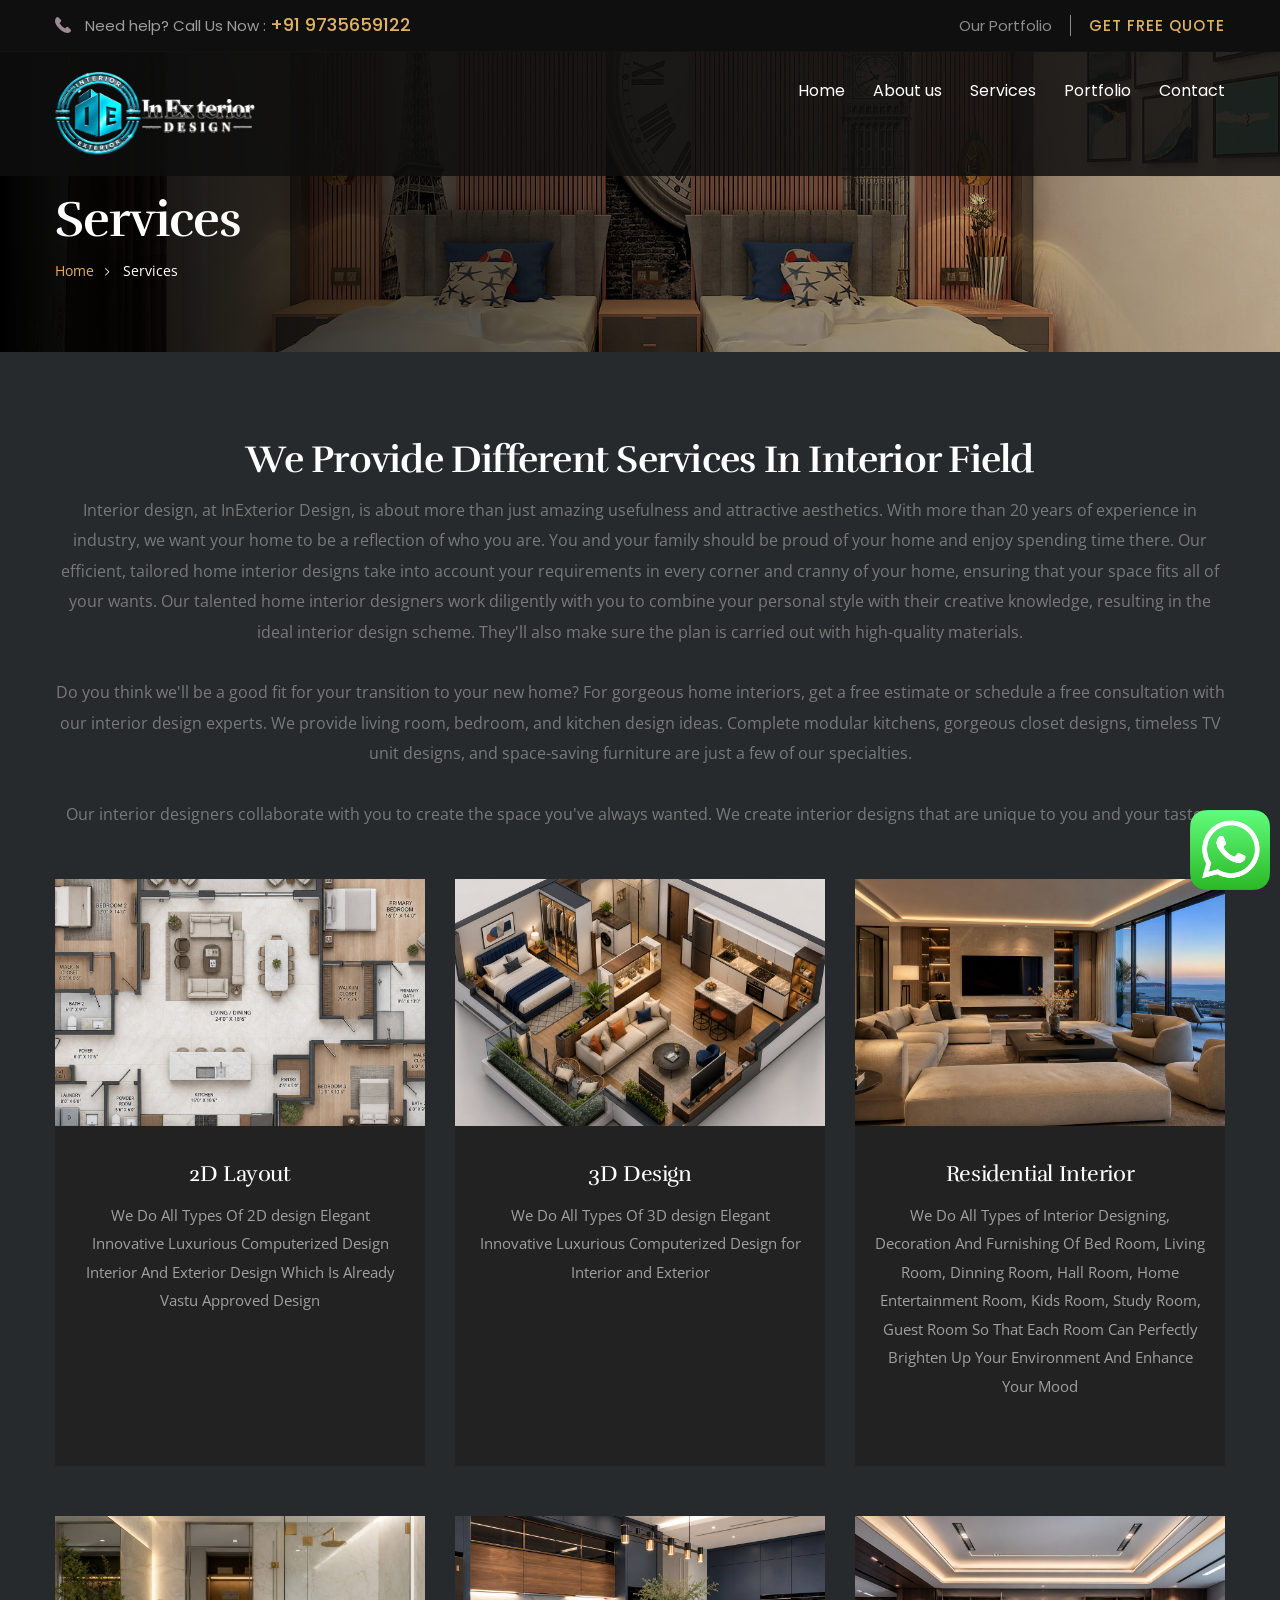
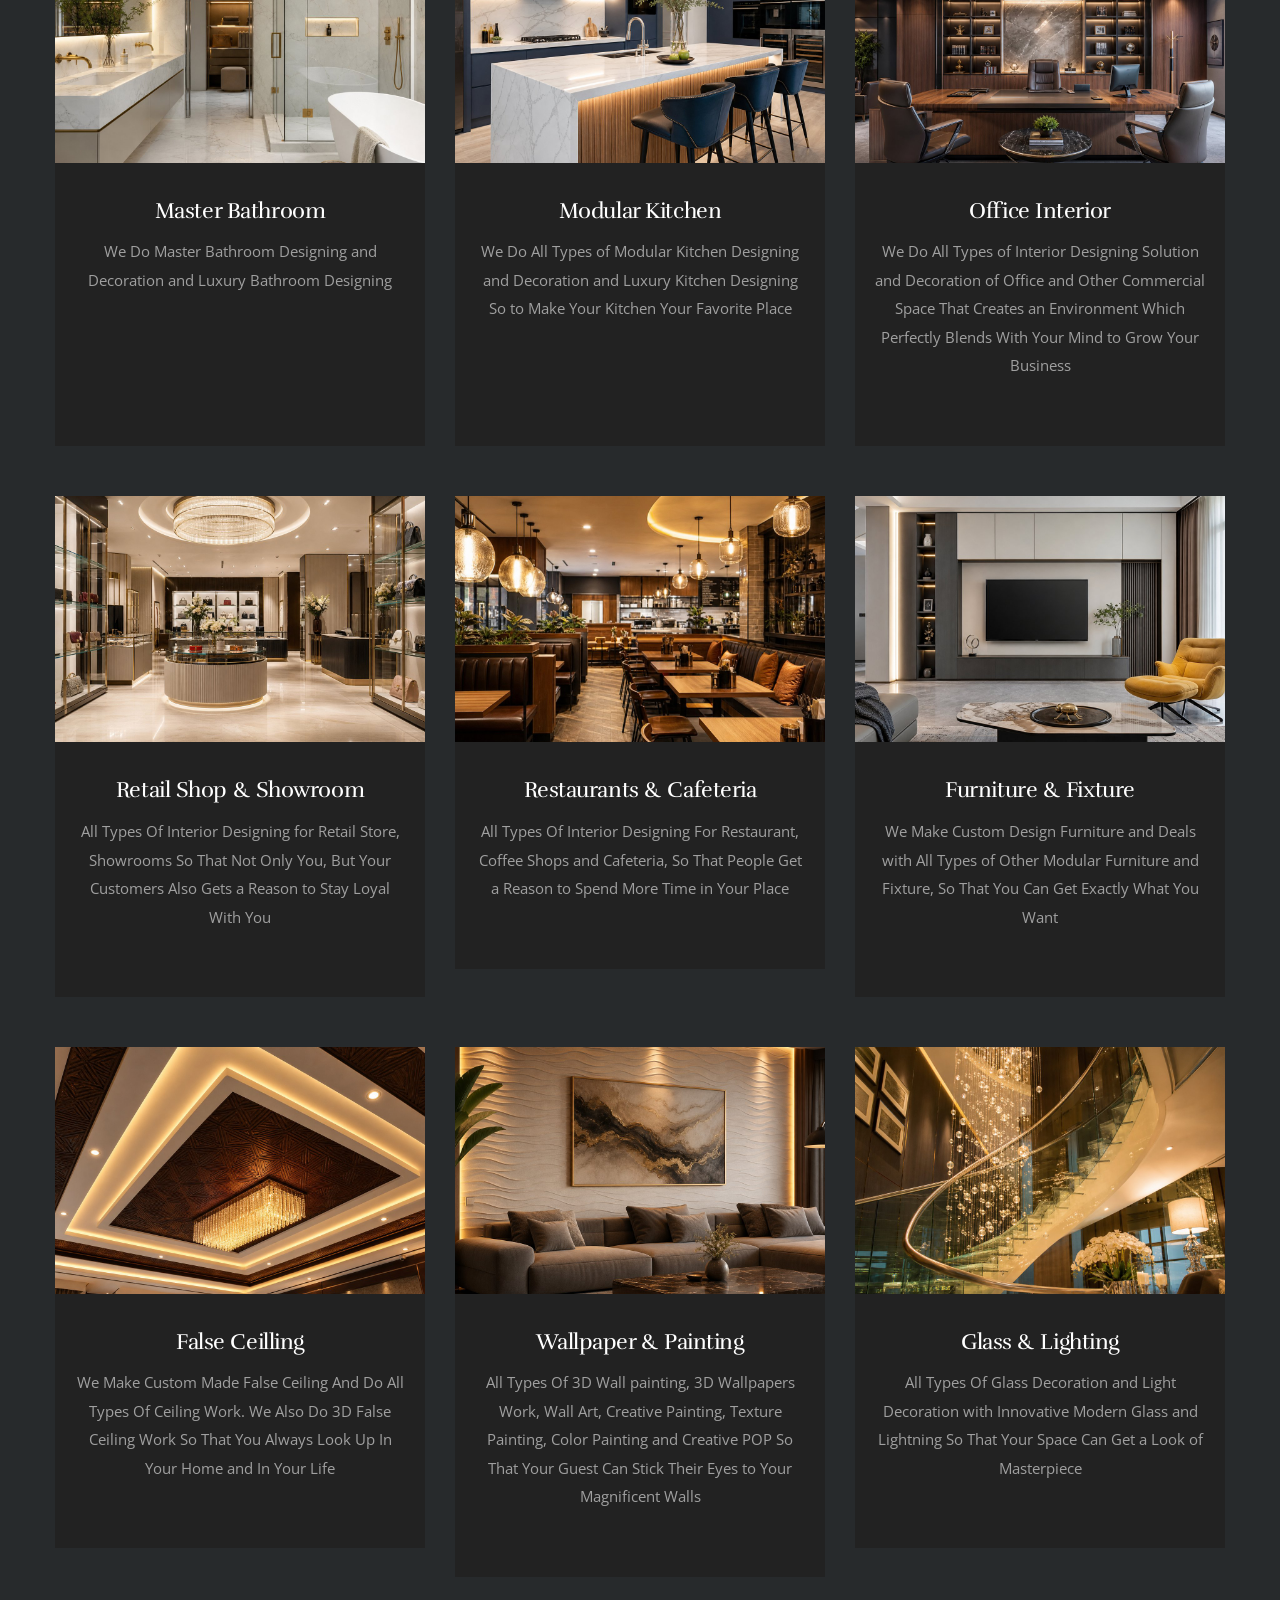
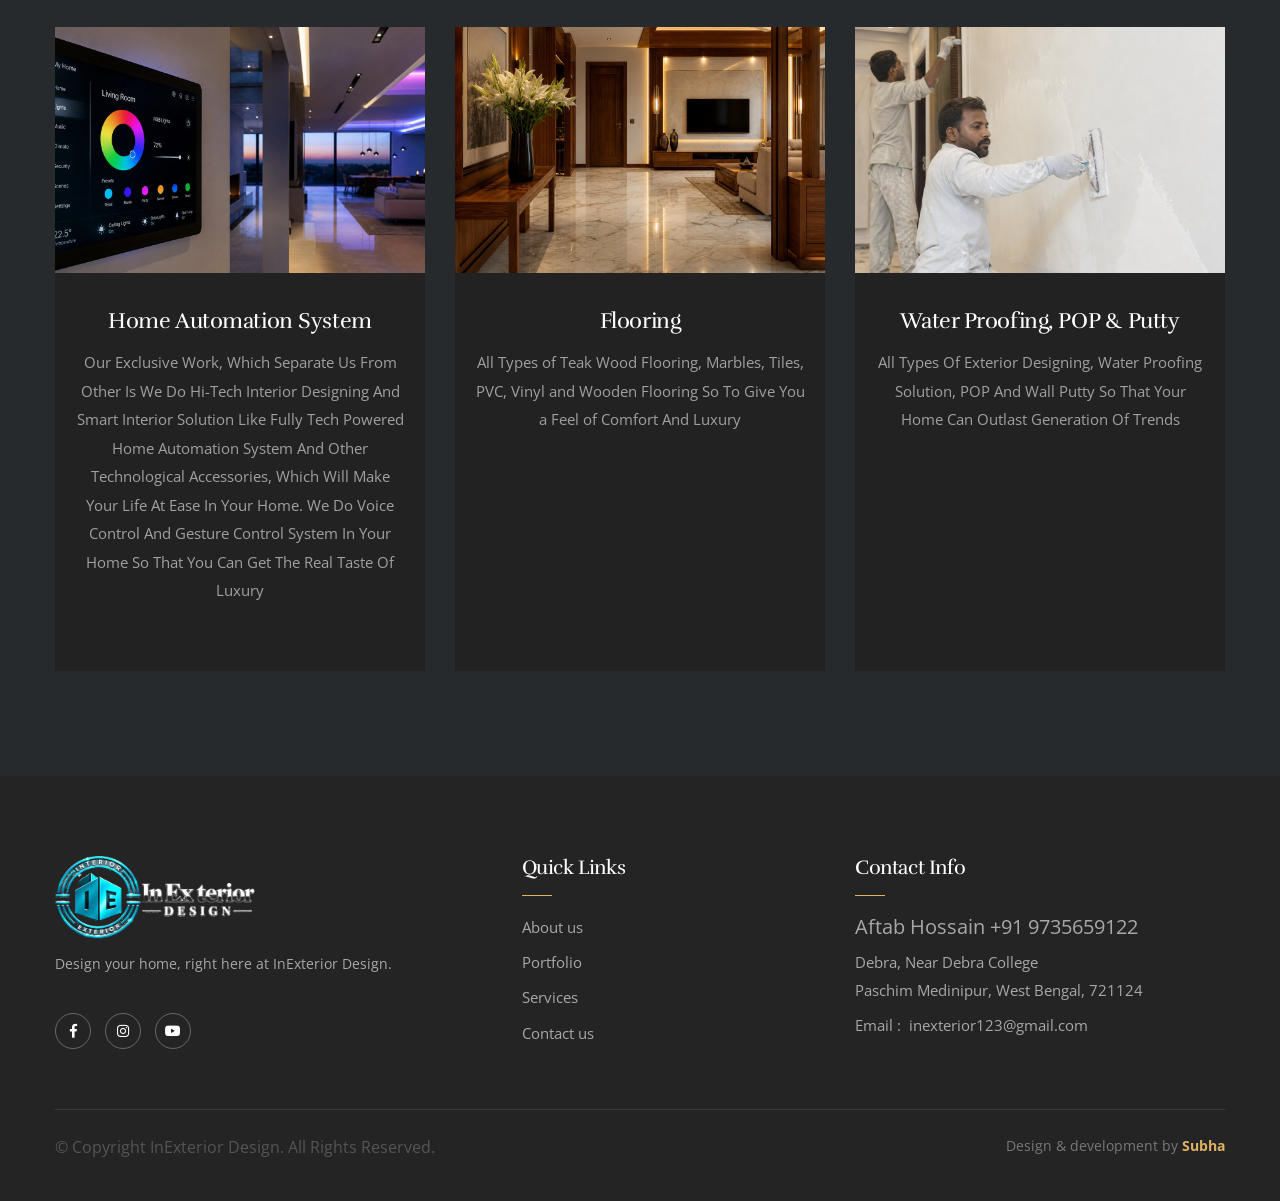
<file: services.html>
<!DOCTYPE html><html lang="en"><head>
<meta charset="utf-8">
<title>In Exterior Design - Interior and Home Renovation</title>
<!-- Stylesheets -->
<link href="css/bootstrap.css" rel="stylesheet">
<link href="css/style.css" rel="stylesheet">
<link href="css/responsive.css" rel="stylesheet">

<link rel="shortcut icon" href="images/favicon.png" type="image/x-icon">
<link rel="icon" href="images/favicon.png" type="image/x-icon">

<!-- Responsive -->
<meta http-equiv="X-UA-Compatible" content="IE=edge">
<meta name="viewport" content="width=device-width, initial-scale=1.0, maximum-scale=1.0, user-scalable=0">
</head>

<body>

<div class="page-wrapper">
    <!-- Preloader -->
    <!-- <div class="preloader"></div> -->

    <header class="main-header header-style-one">
        <!--Header Top-->
        <div class="header-top">
            <div class="auto-container clearfix">
                <div class="top-left clearfix">
                    <div class="text"><span class="icon flaticon-call-answer"></span> Need help? Call Us Now : <a href="tel:+91 9735659122" class="number">+91 9735659122</a></div>
					
                </div>
                <div class="top-right clearfix">
                    <!-- Info List -->
					<ul class="info-list">
                        <li><a href="portfolio.html">Our Portfolio</a></li>
						<li class="quote"><a href="contact.html">Get Free Quote</a></li>
                    </ul>
                </div>
            </div>
        </div>
        <!-- End Header Top -->

        <!-- Header Upper -->
        <div class="header-upper">
            <div class="inner-container">
                <div class="auto-container clearfix">
                    <!--Info-->
                    <div class="logo-outer">
                        <div class="logo"><a href="./"><img src="images/logo.png" class="py-3" width="200" alt="" title=""></a></div>
                    </div>

                    <!--Nav Box-->
                    <div class="nav-outer clearfix">
                        <!--Mobile Navigation Toggler For Mobile--><div class="mobile-nav-toggler"><span class="icon flaticon-menu-1"></span></div>
                        <nav class="main-menu navbar-expand-md navbar-light">
                            <div class="navbar-header">
                                <!-- Togg le Button -->      
                                <button class="navbar-toggler" type="button" data-toggle="collapse" data-target="#navbarSupportedContent" aria-controls="navbarSupportedContent" aria-expanded="false" aria-label="Toggle navigation">
                                    <span class="icon flaticon-menu-1"></span>
                                </button>
                            </div>
                            
                            <div class="collapse navbar-collapse clearfix" id="navbarSupportedContent">
                                <ul class="navigation clearfix">
                                    <li><a href="index.html">Home</a></li>
									<li><a href="about.html">About us</a></li>
                                    <li><a href="#">Services</a></li>
                                    <li><a href="portfolio.html">Portfolio</a></li>
                                    <li><a href="contact.html">Contact</a></li>
                                </ul>
                            </div>
                        </nav>
                        <!-- Main Menu End-->
						
						<!-- Outer Box -->
                        <!-- <div class="outer-box clearfix">
                            <div class="search-box-btn"><span class="icon flaticon-magnifying-glass-1"></span></div>
                        </div> -->
                    </div>
                </div>
            </div>
        </div>
        <!--End Header Upper-->

    	<!-- Mobile Menu  -->
        <div class="mobile-menu">
            <div class="menu-backdrop"></div>
            <div class="close-btn"><span class="icon flaticon-cancel"></span></div>
            
            <nav class="menu-box">
                <div class="nav-logo"><a href="index-2.html"><img src="images/logo.png" alt="" title=""></a></div>
                <ul class="navigation clearfix"><!--Keep This Empty / Menu will come through Javascript--></ul>
				<!--Social Links-->
				<div class="social-links">
					<ul class="clearfix">
						<li><a href="#"><span class="fab fa-twitter"></span></a></li>
						<li><a href="#"><span class="fab fa-facebook-square"></span></a></li>
						<li><a href="#"><span class="fab fa-pinterest-p"></span></a></li>
						<li><a href="#"><span class="fab fa-instagram"></span></a></li>
						<li><a href="#"><span class="fab fa-youtube"></span></a></li>
					</ul>
                </div>
            </nav>
        </div><!-- End Mobile Menu -->

    </header>
    <!-- End Main Header -->


    <!--Page Title-->
    <section class="page-title" style="background-image:url(images/5.jpg)">
    	<div class="auto-container">
        	<h2>Services</h2>
            <ul class="page-breadcrumb">
            	<li><a href="index.html">home</a></li>
                <li>Services</li>
            </ul>
        </div>
    </section>
    <!--End Page Title-->
	
	
<!-- Services Page Section -->
<section class="services-page-section">
	<div class="auto-container">

		<!-- Sec Title -->
		<div class="sec-title light centered">
			<h2>We Provide Different Services In Interior Field</h2>
			<div class="text">
				Interior design, at InExterior Design, is about more than just amazing usefulness and attractive aesthetics. With more than 20 years of experience in industry, we want your home to be a reflection of who you are. You and your family should be proud of your home and enjoy spending time there. Our efficient, tailored home interior designs take into account your requirements in every corner and cranny of your home, ensuring that your space fits all of your wants. Our talented home interior designers work diligently with you to combine your personal style with their creative knowledge, resulting in the ideal interior design scheme. They'll also make sure the plan is carried out with high-quality materials.
				<br><br>
				Do you think we'll be a good fit for your transition to your new home? For gorgeous home interiors, get a free estimate or schedule a free consultation with our interior design experts. We provide living room, bedroom, and kitchen design ideas. Complete modular kitchens, gorgeous closet designs, timeless TV unit designs, and space-saving furniture are just a few of our specialties.
				<br><br>
				Our interior designers collaborate with you to create the space you've always wanted. We create interior designs that are unique to you and your tastes.
			</div>
		</div>

		<div class="row clearfix">

			<!-- Service Block 1 -->
			<div class="service-block-three col-lg-4 col-md-6 col-sm-12">
				<div class="inner-box wow fadeInUp" data-wow-delay="500ms" data-wow-duration="1500ms">
					<div class="image">
						<a href="images/service/2d layout.jpg">
							<img src="images/service/2d layout.jpg" alt="2D Layout">
						</a>
					</div>
					<div class="lower-content">
						<h3><a href="#">2D Layout</a></h3>
						<div class="text">We Do All Types Of 2D design Elegant Innovative Luxurious Computerized Design Interior And Exterior Design Which Is Already Vastu Approved Design<br><br><br><br></div>
					</div>
				</div>
			</div>

			<!-- Service Block 2 -->
			<div class="service-block-three col-lg-4 col-md-6 col-sm-12">
				<div class="inner-box wow fadeInUp" data-wow-delay="500ms" data-wow-duration="1500ms">
					<div class="image">
						<a href="images/service/3d design.jpg">
							<img src="images/service/3d design.jpg" alt="3D Design">
						</a>
					</div>
					<div class="lower-content">
						<h3><a href="#">3D Design</a></h3>
						<div class="text">We Do All Types Of 3D design Elegant Innovative Luxurious Computerized Design for Interior and Exterior<br><br><br><br><br></div>
					</div>
				</div>
			</div>

			<!-- Service Block 3 -->
			<div class="service-block-three col-lg-4 col-md-6 col-sm-12">
				<div class="inner-box wow fadeInUp" data-wow-delay="500ms" data-wow-duration="1500ms">
					<div class="image">
						<a href="images/service/residential interior.jpg">
							<img src="images/service/residential interior.jpg" alt="Residential Interior">
						</a>
					</div>
					<div class="lower-content">
						<h3><a href="#">Residential Interior</a></h3>
						<div class="text">We Do All Types of Interior Designing, Decoration And Furnishing Of Bed Room, Living Room, Dinning Room, Hall Room, Home Entertainment Room, Kids Room, Study Room, Guest Room So That Each Room Can Perfectly Brighten Up Your Environment And Enhance Your Mood</div>
					</div>
				</div>
			</div>

			<!-- Service Block 4 -->
			<div class="service-block-three col-lg-4 col-md-6 col-sm-12">
				<div class="inner-box wow fadeInUp" data-wow-delay="500ms" data-wow-duration="1500ms">
					<div class="image">
						<a href="images/service/master bathroom.jpg">
							<img src="images/service/master bathroom.jpg" alt="Master Bathroom">
						</a>
					</div>
					<div class="lower-content">
						<h3><a href="#">Master Bathroom</a></h3>
						<div class="text">We Do Master Bathroom Designing and Decoration and Luxury Bathroom Designing<br><br><br><br></div>
					</div>
				</div>
			</div>

			<!-- Service Block 5 -->
			<div class="service-block-three col-lg-4 col-md-6 col-sm-12">
				<div class="inner-box wow fadeInUp" data-wow-delay="500ms" data-wow-duration="1500ms">
					<div class="image">
						<a href="images/service/modular kitchen.jpg">
							<img src="images/service/modular kitchen.jpg" alt="Modular Kitchen">
						</a>
					</div>
					<div class="lower-content">
						<h3><a href="#">Modular Kitchen</a></h3>
						<div class="text">We Do All Types of Modular Kitchen Designing and Decoration and Luxury Kitchen Designing So to Make Your Kitchen Your Favorite Place<br><br><br></div>
					</div>
				</div>
			</div>

			<!-- Service Block 6 -->
			<div class="service-block-three col-lg-4 col-md-6 col-sm-12">
				<div class="inner-box wow fadeInUp" data-wow-delay="500ms" data-wow-duration="1500ms">
					<div class="image">
						<a href="images/service/office interior.jpg">
							<img src="images/service/office interior.jpg" alt="Office Interior">
						</a>
					</div>
					<div class="lower-content">
						<h3><a href="#">Office Interior</a></h3>
						<div class="text">We Do All Types of Interior Designing Solution and Decoration of Office and Other Commercial Space That Creates an Environment Which Perfectly Blends With Your Mind to Grow Your Business</div>
					</div>
				</div>
			</div>

			<!-- Service Block 7 -->
			<div class="service-block-three col-lg-4 col-md-6 col-sm-12">
				<div class="inner-box wow fadeInUp" data-wow-delay="500ms" data-wow-duration="1500ms">
					<div class="image">
						<a href="images/service/retail shop.jpg">
							<img src="images/service/retail shop.jpg" alt="Retail Shop and Showroom">
						</a>
					</div>
					<div class="lower-content">
						<h3><a href="#">Retail Shop &amp; Showroom</a></h3>
						<div class="text">All Types Of Interior Designing for Retail Store, Showrooms So That Not Only You, But Your Customers Also Gets a Reason to Stay Loyal With You</div>
					</div>
				</div>
			</div>

			<!-- Service Block 8 -->
			<div class="service-block-three col-lg-4 col-md-6 col-sm-12">
				<div class="inner-box wow fadeInUp" data-wow-delay="500ms" data-wow-duration="1500ms">
					<div class="image">
						<a href="images/service/restaurant.jpg">
							<img src="images/service/restaurant.jpg" alt="Restaurants and Cafeteria">
						</a>
					</div>
					<div class="lower-content">
						<h3><a href="#">Restaurants &amp; Cafeteria</a></h3>
						<div class="text">All Types Of Interior Designing For Restaurant, Coffee Shops and Cafeteria, So That People Get a Reason to Spend More Time in Your Place</div>
					</div>
				</div>
			</div>

			<!-- Service Block 9 -->
			<div class="service-block-three col-lg-4 col-md-6 col-sm-12">
				<div class="inner-box wow fadeInUp" data-wow-delay="500ms" data-wow-duration="1500ms">
					<div class="image">
						<a href="images/service/furniture fixture.jpg">
							<img src="images/service/furniture fixture.jpg" alt="Furniture and Fixture">
						</a>
					</div>
					<div class="lower-content">
						<h3><a href="#">Furniture &amp; Fixture</a></h3>
						<div class="text">We Make Custom Design Furniture and Deals with All Types of Other Modular Furniture and Fixture, So That You Can Get Exactly What You Want</div>
					</div>
				</div>
			</div>

			<!-- Service Block 10 -->
			<div class="service-block-three col-lg-4 col-md-6 col-sm-12">
				<div class="inner-box wow fadeInUp" data-wow-delay="500ms" data-wow-duration="1500ms">
					<div class="image">
						<a href="images/service/false ceiling.jpg">
							<img src="images/service/false ceiling.jpg" alt="False Ceilling">
						</a>
					</div>
					<div class="lower-content">
						<h3><a href="#">False Ceilling</a></h3>
						<div class="text">We Make Custom Made False Ceiling And Do All Types Of Ceiling Work. We Also Do 3D False Ceiling Work So That You Always Look Up In Your Home and In Your Life<br></div>
					</div>
				</div>
			</div>

			<!-- Service Block 11 -->
			<div class="service-block-three col-lg-4 col-md-6 col-sm-12">
				<div class="inner-box wow fadeInUp" data-wow-delay="500ms" data-wow-duration="1500ms">
					<div class="image">
						<a href="images/service/wallpaper painting.jpg">
							<img src="images/service/wallpaper painting.jpg" alt="Wallpaper and Painting">
						</a>
					</div>
					<div class="lower-content">
						<h3><a href="#">Wallpaper &amp; Painting</a></h3>
						<div class="text">All Types Of 3D Wall painting, 3D Wallpapers Work, Wall Art, Creative Painting, Texture Painting, Color Painting and Creative POP So That Your Guest Can Stick Their Eyes to Your Magnificent Walls</div>
					</div>
				</div>
			</div>

			<!-- Service Block 12 -->
			<div class="service-block-three col-lg-4 col-md-6 col-sm-12">
				<div class="inner-box wow fadeInUp" data-wow-delay="500ms" data-wow-duration="1500ms">
					<div class="image">
						<a href="images/service/glass lighting.jpg">
							<img src="images/service/glass lighting.jpg" alt="Glass and Lighting">
						</a>
					</div>
					<div class="lower-content">
						<h3><a href="#">Glass &amp; Lighting</a></h3>
						<div class="text">All Types Of Glass Decoration and Light Decoration with Innovative Modern Glass and Lightning So That Your Space Can Get a Look of Masterpiece<br></div>
					</div>
				</div>
			</div>

			<!-- Service Block 13 -->
			<div class="service-block-three col-lg-4 col-md-6 col-sm-12">
				<div class="inner-box wow fadeInUp" data-wow-delay="500ms" data-wow-duration="1500ms">
					<div class="image">
						<a href="images/service/home automation.jpg">
							<img src="images/service/home automation.jpg" alt="Home Automation System">
						</a>
					</div>
					<div class="lower-content">
						<h3><a href="#">Home Automation System</a></h3>
						<div class="text">Our Exclusive Work, Which Separate Us From Other Is We Do Hi-Tech Interior Designing And Smart Interior Solution Like Fully Tech Powered Home Automation System And Other Technological Accessories, Which Will Make Your Life At Ease In Your Home. We Do Voice Control And Gesture Control System In Your Home So That You Can Get The Real Taste Of Luxury</div>
					</div>
				</div>
			</div>

			<!-- Service Block 14 -->
			<div class="service-block-three col-lg-4 col-md-6 col-sm-12">
				<div class="inner-box wow fadeInUp" data-wow-delay="500ms" data-wow-duration="1500ms">
					<div class="image">
						<a href="images/service/flooring.jpg">
							<img src="images/service/flooring.jpg" alt="Flooring">
						</a>
					</div>
					<div class="lower-content">
						<h3><a href="#">Flooring</a></h3>
						<div class="text">All Types of Teak Wood Flooring, Marbles, Tiles, PVC, Vinyl and Wooden Flooring So To Give You a Feel of Comfort And Luxury<br><br><br><br><br><br><br></div>
					</div>
				</div>
			</div>

			<!-- Service Block 15 -->
			<div class="service-block-three col-lg-4 col-md-6 col-sm-12">
				<div class="inner-box wow fadeInUp" data-wow-delay="500ms" data-wow-duration="1500ms">
					<div class="image">
						<a href="images/service/waterproofing.jpg">
							<img src="images/service/waterproofing.jpg" alt="Water Proofing, POP and Putty">
						</a>
					</div>
					<div class="lower-content">
						<h3><a href="#">Water Proofing, POP &amp; Putty</a></h3>
						<div class="text">All Types Of Exterior Designing, Water Proofing Solution, POP And Wall Putty So That Your Home Can Outlast Generation Of Trends<br><br><br><br><br><br><br></div>
					</div>
				</div>
			</div>

		</div>
	</div>
</section>
<!-- End Services Page Section -->

	
	
	<!--Main Footer-->
    <footer class="main-footer">
		<div class="auto-container">
        	<!--Widgets Section-->
            <div class="widgets-section">
            	<div class="row clearfix">
                	
                    <!--big column-->
                    <div class="big-column col-lg-8 col-md-12 col-sm-12">
                        <div class="row clearfix">
                        
                            <!--Footer Column-->
                            <div class="footer-column col-lg-7 col-md-6 col-sm-12">
                                <div class="footer-widget logo-widget">
									<div class="logo">
                                    	<a href="./"><img src="images/logo.png" alt="" width="200"></a>
                                    </div>
                                    <div class="text">Design your home, right here at InExterior Design.</div>
                                    <ul class="social-icons">
                                        <li><a href="https://www.facebook.com/share/19HHq3Fnj9/"><span class="fab fa-facebook-f"></span></a></li>
                                        <li><a href="https://www.instagram.com/inexterior_design_"><span class="fab fa-instagram"></span></a></li>
                                        <li><a href="https://youtube.com/@inexteriordesign"><span class="fab fa-youtube"></span></a></li>
                                    </ul>
								</div>
							</div>
							
							<!--Footer Column-->
                            <div class="footer-column col-lg-5 col-md-6 col-sm-12">
                                <div class="footer-widget links-widget">
                                	<h2>Quick links</h2>
									<div class="widget-content">
										<ul class="list">
                                        	<li><a href="about.html">About us</a></li>
                                            <li><a href="portfolio.html">Portfolio</a></li>
                                            <li><a href="services.html">Services</a></li>
                                            <li><a href="contact.html">Contact us</a></li>
                                        </ul>
                                    </div>
								</div>
							</div>
						
						</div>
					</div>
					
					<!--big column-->
                    <div class="big-column col-lg-4 col-md-12 col-sm-12">
                        <div class="row clearfix">
                        
                            <!--Footer Column-->
                            <div class="footer-column col-lg-12 col-md-6 col-sm-12">
                                <div class="footer-widget contact-widget">
									<h2>Contact Info</h2>
									<div class="widget-content">
										<a href="tel:+919735659122" class="contact-number">Aftab Hossain +91 9735659122</a>
										<ul>
											<li>Debra, Near Debra College<br>
											Paschim Medinipur, West Bengal, 721124
											</li>
											<li>Email : <a href="/cdn-cgi/l/email-protection#d1b8bfb4a9a5b4a3b8bea3e0e3e291b6bcb0b8bdffb2bebc"><span class="__cf_email__" data-cfemail="d1b8bfb4a9a5b4a3b8bea3e0e3e291b6bcb0b8bdffb2bebc">[email&nbsp;protected]</span></a></li>
										</ul>
									</div>
								</div>
							</div>
							
							<!--Footer Column-->
                            
						
						</div>
					</div>
					
				</div>
			</div>
			
			<!--Footer Bottom-->
            <div class="footer-bottom clearfix">
                <div class="pull-left">
                    <p>© <span class="js-year">Copyright</span> InExterior Design. All Rights Reserved.</p>
                </div>
                <div class="pull-right">
                Design &amp; development by <a  class="purchase"><b>Subha</b></a>
                </div>
            </div>
			
		</div>
	</footer>
	
</div>  
<!--End pagewrapper-->

<!--Scroll to top-->
<div class="scroll-to-top scroll-to-target" data-target="html"><span class="fa fa-angle-up"></span></div>

<a id="whatsapp" href="https://wa.me/919735659122" target="_blank"><img src="images/whatsapp.png" class="bounce"></a>


<!--Search Popup-->
<!-- <div id="search-popup" class="search-popup">
	<div class="close-search theme-btn"><span class="flaticon-cancel"></span></div>
	<div class="popup-inner">
		<div class="overlay-layer"></div>
    	<div class="search-form">
        	<form method="post" action="http://t.commonsupport.com/stella-orre/index.html">
            	<div class="form-group">
                	<fieldset>
                        <input type="search" class="form-control" name="search-input" value="" placeholder="Search Here" required >
                        <input type="submit" value="Search Now!" class="theme-btn">
                    </fieldset>
                </div>
            </form>
            
            <br>
            <h3>Recent Search Keywords</h3>
            <ul class="recent-searches">
                <li><a href="#">Home Interiors</a></li>
                <li><a href="#">Offices Interiors</a></li>
                <li><a href="#">Showroom Interiors</a></li>
                <li><a href="#">Building Interiors</a></li>
                <li><a href="#">Shops Interiors</a></li>
            </ul>
        
        </div>
        
    </div>
</div> -->

<!--Scroll to top-->
<!-- <script src="js/jquery.js"></script>
<script src="js/popper.min.js"></script>
<script src="js/jquery-ui.js"></script>
<script src="js/bootstrap.min.js"></script>
<script src="js/jquery.fancybox.js"></script>
<script src="js/isotope.js"></script>
<script src="js/owl.js"></script>
<script src="js/wow.js"></script>
<script src="js/appear.js"></script>
<script src="js/scrollbar.js"></script>
<script src="js/script.js"></script> -->

<script data-cfasync="false" src="js/email-decode.min.js"></script><script src="js/jquery.js"></script>
<script src="js/popper.min.js"></script>
<script src="js/jquery-ui.js"></script>
<script src="js/bootstrap.min.js"></script>
<script src="js/jquery.fancybox.js"></script>
<script src="js/isotope.js"></script>
<script src="js/owl.js"></script>
<script src="js/wow.js"></script>
<script src="js/mixitup.js"></script>
<script src="js/appear.js"></script>
<script src="js/scrollbar.js"></script>
<script src="js/validate.js"></script>
<script src="js/script.js"></script>
<script>
$(document).ready(function() {
    $("[href]").each(function() {
        if (this.href == window.location.href) {
            $(this).addClass("current");
        }
    });
});
</script>


</body></html>
</file>
<file: css/style.css>
/* Stella Orr'e - Interior and Home Renovation HTML Template  */

/************ TABLE OF CONTENTS ***************
1. Fonts
2. Reset
3. Global
4. Main Header
5. Header Style Two
6. Header Style Three
7. Header Style Four
8. Header Style Five
9. Sticky Header
10. Page Title
11. Section Title
12. Services Section
13. Projects Section / Three
14. Fluid Section One
15. Testimonial Section
16. News Section / Style Two
17. Call To Action Section
18. Main Footer
19. Interior Section / Style Two / Style Three
20. Counter Section
21. Featured Section
22. Banner Section
23. News Section
24. Mission Section
25. Team Section
26. Contact Form Section
27. Welcome Section
28. Page Title
29. Services Dark Section
30. Services Light Section
31. Services Detail Section
32. Project Masonry Section
33. Our Blog Section
34. Blog Detail Section
35. Shop Banner Section
36. Shop Item Section
37. Shoping Cart Section
38. Checkout Section
39 VIDEO SECTION — Design At A Glance
40. Cart Section
41. Contact Form
42. Map Section

**********************************************/

/*** 

====================================================================
	Fonts
====================================================================

 ***/

@import url('https://fonts.googleapis.com/css?family=Lato:300,400,400i,700,700i,900,900i|Open+Sans:400,400i,600,600i,700,700i,800|Poppins:300,400,400i,500,500i,600,600i,700,700i,800,800i,900|Rufina:400,700');

/*
font-family: 'Open Sans', sans-serif;
font-family: 'Poppins', sans-serif;
font-family: 'Lato', sans-serif;
font-family: 'Rufina', serif;
*/

@import url('fontawesome-all.css');
@import url('animate.css');
@import url('flaticon.css');
@import url('owl.css');
@import url('jquery-ui.css');
@import url('jquery.timepicker.min.css');
@import url('jquery.fancybox.min.css');
@import url('jquery.bootstrap-touchspin.css');
@import url('scrollbar.css');

/*** 

====================================================================
	Reset
====================================================================

 ***/

*{
	margin:0px;
	padding:0px;
	border:none;
	outline:none;
	font-size: 100%;
}

/*** 

====================================================================
	Global Settings
====================================================================

 ***/

body {
	
	font-size:14px;
	color:#787878;
	line-height:1.6em;
	font-weight:400;
	background:#ffffff;
	-webkit-font-smoothing: antialiased;
	-moz-font-smoothing: antialiased;
	font-family: 'Open Sans', sans-serif;
}

.dark-layout{
	background-color:#1a1a1a;
}

a{
	text-decoration:none;
	cursor:pointer;
	color:#dfb162;
}

a:hover,
a:focus,
a:visited{
	text-decoration:none;
	outline:none;
}

h1,h2,h3,h4,h5,h6 {
	position:relative;
	font-weight:normal;
	margin:0px;
	background:none;
	line-height:1.2em;
	letter-spacing: -0.02em;
	font-family: 'Rufina', serif;
}

textarea{
	overflow:hidden;	
}

button{
	outline: none !important;
	cursor: pointer;
}

p{
	font-size: 16px;
	line-height: 1.6em;
	font-weight: 400;
	color: #555555;
}

.text{
	font-size: 16px;
	line-height: 1.6em;
	font-weight: 400;
	color: #555555;
	margin: 0;
}

::-webkit-input-placeholder{color: inherit;}
::-moz-input-placeholder{color: inherit;}
::-ms-input-placeholder{color: inherit;}

.auto-container{
	position:static;
	max-width:1210px;
	padding:0px 20px;
	margin:0 auto;
}

.large-container{
	position:static;
	max-width:1600px;
	padding:0px 15px;
	margin:0 auto;
}

.page-wrapper{
	position:relative;
	margin:0 auto;
	width:100%;
	min-width:300px;
	overflow: hidden;
	z-index: 9;
}

ul,li{
	list-style:none;
	padding:0px;
	margin:0px;	
}

.theme-btn{
	display:inline-block;
	-webkit-transition:all 0.3s ease;
	-moz-transition:all 0.3s ease;
	-ms-transition:all 0.3s ease;
	-o-transition:all 0.3s ease;
	transition:all 0.3s ease;
}

.theme-btn i{
	position: relative;
	display: inline-block;
	font-size: 14px;
	margin-left: 3px;
}

.centered{
	text-align:center !important;
}

/*Btn Style One*/

.btn-style-one{
	position: relative;
	display: inline-block;
	font-size: 13px;
	line-height: 30px;
	color: #242424;
	padding: 8px 26px;
	font-weight: 600;
	overflow: hidden;
	letter-spacing:3px;
	background-color: #dfb162;
	text-transform: uppercase;
	font-family: 'Open Sans', sans-serif;
}

.btn-style-one .txt{
	position:relative;
	z-index:1;
}

.btn-style-one:before{
	position: absolute;
    content: '';
    top: 0;
    left: 0;
    width: 100%;
    height: 100%;
    z-index: 1;
    opacity: 0;
    background-color: #ffffff;
    -webkit-transition: all 0.4s;
    -moz-transition: all 0.4s;
    -o-transition: all 0.4s;
    transition: all 0.4s;
    -webkit-transform: scale(0.5, 1);
    transform: scale(0.5, 1);
}

.btn-style-one:hover::before{
    opacity: 1;
    -webkit-transform: scale(1, 1);
    transform: scale(1, 1);
}

.btn-style-one:hover{
	color: #242424;
}

/* Btn Style Two */

.btn-style-two{
	position: relative;
	display: inline-block;
	font-size: 13px;
	line-height: 30px;
	color: #242424;
	padding: 10px 37px;
	font-weight: 600;
	overflow: hidden;
	letter-spacing:2px;
	background-color: #ffffff;
	text-transform: uppercase;
	transition: all 600ms ease;
    -moz-transition: all 600ms ease;
    -webkit-transition: all 600ms ease;
    -ms-transition: all 600ms ease;
    -o-transition: all 600ms ease;
	font-family: 'Poppins', sans-serif;
}

.btn-style-two .txt{
	position:relative;
	z-index:1;
}

.btn-style-two:before{
    content: '';
    position: absolute;
    top: 0;
    bottom: 0;
    left: 0;
	right: -50px;
	transition: all 600ms ease;
    -moz-transition: all 600ms ease;
    -webkit-transition: all 600ms ease;
    -ms-transition: all 600ms ease;
    -o-transition: all 600ms ease;
    border-right: 50px solid transparent;
    border-bottom: 80px solid #dfb162;
    -webkit-transform: translateX(-100%);
    transform: translateX(-100%);
}

.btn-style-two:hover::before{
    -webkit-transform: translateX(-49%);
    transform: translateX(-49%);
}

.btn-style-two:after{
	content: '';
    position: absolute;
    top: 0;
    right: 0;
    bottom: 0;
    left: -50px;
	transition: all 600ms ease;
    -moz-transition: all 600ms ease;
    -webkit-transition: all 600ms ease;
    -ms-transition: all 600ms ease;
    -o-transition: all 600ms ease;
    border-left: 50px solid transparent;
    border-top: 80px solid #dfb162;
    -webkit-transform: translateX(100%);
    transform: translateX(100%);
}

.btn-style-two:hover::after{
    -webkit-transform: translateX(49%);
    transform: translateX(49%);
}

.btn-style-two:hover{
	color: #ffffff;
}

/* Btn Style Three */

.btn-style-three{
	position: relative;
	display: inline-block;
	font-size: 22px;
	line-height: 30px;
	padding: 14px 45px;
	font-weight: 700;
	overflow: hidden;
	letter-spacing:1px;
	border-radius:3px;
	background-color: #101010;
	text-transform: capitalize;
	color: rgba(255,255,255,0.30);
	font-family: 'Rufina', serif;
	border:1px solid rgba(255,255,255,0.10);
	box-shadow:0px 0px 15px rgba(0,0,0,0.15);
}

.btn-style-three .txt{
	position:relative;
	z-index:1;
}

.btn-style-three:before{
    content: '';
    position: absolute;
    top: 0;
    bottom: 0;
    left: 0;
	right: -50px;
	transition: all 600ms ease;
    -moz-transition: all 600ms ease;
    -webkit-transition: all 600ms ease;
    -ms-transition: all 600ms ease;
    -o-transition: all 600ms ease;
    border-right: 50px solid transparent;
    border-bottom: 80px solid #dfb162;
    -webkit-transform: translateX(-100%);
    transform: translateX(-100%);
}

.btn-style-three:hover::before{
    -webkit-transform: translateX(-49%);
    transform: translateX(-49%);
}

.btn-style-three:after{
	content: '';
    position: absolute;
    top: 0;
    right: 0;
    bottom: 0;
    left: -50px;
	transition: all 600ms ease;
    -moz-transition: all 600ms ease;
    -webkit-transition: all 600ms ease;
    -ms-transition: all 600ms ease;
    -o-transition: all 600ms ease;
    border-left: 50px solid transparent;
    border-top: 80px solid #dfb162;
    -webkit-transform: translateX(100%);
    transform: translateX(100%);
}

.btn-style-three:hover::after{
    -webkit-transform: translateX(49%);
    transform: translateX(49%);
}

.btn-style-three .txt{
	position:relative;
}

.btn-style-three:hover{
	color: #ffffff;
}

/* Btn Style Four */

.btn-style-four{
	position: relative;
	display: inline-block;
	font-size: 13px;
	line-height: 30px;
	color: #ffffff;
	padding: 9px 37px;
	font-weight: 600;
	overflow: hidden;
	letter-spacing:2px;
	background-color: #dfb162;
	text-transform: uppercase;
	font-family: 'Poppins', sans-serif;
}

.btn-style-four .txt{
	position:relative;
	z-index:1;
}

.btn-style-four:before{
    content: '';
    position: absolute;
    top: 0;
    bottom: 0;
    left: 0;
	right: -50px;
	transition: all 600ms ease;
    -moz-transition: all 600ms ease;
    -webkit-transition: all 600ms ease;
    -ms-transition: all 600ms ease;
    -o-transition: all 600ms ease;
    border-right: 50px solid transparent;
    border-bottom: 80px solid #222222;
    -webkit-transform: translateX(-100%);
    transform: translateX(-100%);
}

.btn-style-four:hover::before{
    -webkit-transform: translateX(-49%);
    transform: translateX(-49%);
}

.btn-style-four:after{
	content: '';
    position: absolute;
    top: 0;
    right: 0;
    bottom: 0;
    left: -50px;
	transition: all 600ms ease;
    -moz-transition: all 600ms ease;
    -webkit-transition: all 600ms ease;
    -ms-transition: all 600ms ease;
    -o-transition: all 600ms ease;
    border-left: 50px solid transparent;
    border-top: 80px solid #222222;
    -webkit-transform: translateX(100%);
    transform: translateX(100%);
}

.btn-style-four:hover::after{
    -webkit-transform: translateX(49%);
    transform: translateX(49%);
}

.btn-style-four .txt{
	position:relative;
}

.btn-style-four:hover{
	color: #ffffff;
}

/*=== List Style One ===*/

.list-style-one{
	position:relative;
}

.list-style-one li{
	position:relative;
	font-size:16px;
	line-height:24px;
	color: #242424;
	font-weight:400;
	padding-left:32px;
	margin-bottom: 12px;
}

.list-style-one li:before{
	position: absolute;
	left: 0;
	top: 0;
	font-size: 14px;
	line-height: 24px;
	color: #242424;
	content: "\f176";
	font-weight:700;
	font-family: "Flaticon";
}

.list-style-one li a:hover{
	color: #44bce2;
}

/*=== List Style Two ===*/

.list-style-two{
	position:relative;
}

.list-style-two li{
	position:relative;
	font-size:16px;
	line-height:24px;
	color: #797979;
	font-weight:400;
	margin-bottom: 14px;
}

/*=== List Style Three ===*/

.list-style-three{
	position:relative;
}

.list-style-three li{
	position:relative;
	font-size:20px;
	line-height:24px;
	color: #242424;
	font-weight:400;
	padding-left:32px;
	margin-bottom: 16px;
	font-family: 'Rufina', serif;
}

.list-style-three li:before{
	position: absolute;
	left: 0;
	top: 0;
	font-size: 14px;
	line-height: 24px;
	color: #ffb600;
	content: "\f176";
	font-weight:700;
	font-family: "Flaticon";
}

.list-style-three li a:hover{
	color: #44bce2;
}

/*=== List Style Four ===*/

.list-style-four{
	position:relative;
}

.list-style-four li{
	position:relative;
	font-size:20px;
	line-height:24px;
	color: #797979;
	font-weight:700;
	margin-bottom: 16px;
	font-family: 'Rufina', serif;
}

.theme_color{
	color:#dfb162;
}

.pull-right{
	float: right;
}

.pull-left{
	float: left;
}

.preloader{ 
	position:fixed; 
	left:0px; 
	top:0px; 
	width:100%; 
	height:100%; 
	z-index:999999; 
	background-color:#ffffff; 
	background-position:center center; 
	background-repeat:no-repeat; 
	background-image:url(../images/preloader.svg);
}

img{
	display:inline-block;
	max-width:100%;
	height:auto;	
}

.dropdown-toggle::after{
	display: none;
}

.fa{
	line-height: inherit;
}

/*** 

====================================================================
	Scroll To Top style
====================================================================

***/

.scroll-to-top{
	position:fixed;
	bottom:20px;
	right:20px;
	width:48px;
	height:48px;
	color:#ffffff;
	font-size:20px;
	line-height:48px;
	text-align:center;
	z-index:100;
	cursor:pointer;
	background:#1b1a1c;
	display:none;
	border-radius: 5px;
	-webkit-transition:all 300ms ease;
	-moz-transition:all 300ms ease;
	-ms-transition:all 300ms ease;
	-o-transition:all 300ms ease;
	transition:all 300ms ease;
}

.scroll-to-top:hover{
	background:#dfb162;
}

/*** 

====================================================================
	Main Header style
====================================================================

***/

.main-header{
	position:absolute;
	left:0px;
	top:0px;
	right:0px;
	display: block;
	z-index: 99999;
}

.main-header .header-top{
	position: relative;
	background-color:#0f0f0f;
	border-bottom:1px solid rgba(255,255,255,0.10);
}

.main-header .header-top .top-right{
	position: relative;
	float: right;
}

.main-header .header-top .info-list{
	position: relative;
	float:left;
}

.main-header .header-top .info-list li{
	position: relative;
	float: left;
	font-size: 15px;
	line-height: 30px;
	color: #8c8c8c;
	font-weight: 400;
	padding: 10px 0px;
}

.main-header .header-top .info-list li a{
	position:relative;
	color: #8c8c8c;
	margin-right: 18px;
	padding-right:18px;
	border-right:1px solid #8c8c8c;
	-webkit-transition:all 300ms ease;
	-moz-transition:all 300ms ease;
	-ms-transition:all 300ms ease;
	-o-transition:all 300ms ease;
	transition:all 300ms ease;
	font-family: 'Poppins', sans-serif;
}

.main-header .header-top .info-list li:last-child a{
	margin-right:0px;
	padding-right:0px;
	border:none;
}

.main-header .header-top .info-list li a:hover{
	color:#ffffff;
}

.main-header .header-top .info-list li.quote a{
	position:relative;
	color:#dfb162;
	font-weight:500;
	letter-spacing:1px;
	text-transform:uppercase;
}

/* Dropdown Language */

.main-header .language{
	position:relative;
	float:left;
	padding:13px 0px;
	margin-left:28px;
}

.main-header .language .dropdown-menu{
	top:100%;
	left:0px;
	width:180px;	
	border-radius:0px;
	margin-top:13px;
	background-color:#222222;
	border:none;
	padding:0px;
    border-top:3px solid #dfb162;
}

.main-header .language > a{
	position:relative;
	color:#d4c0cd;
	border:0px;
	font-size:15px;
	padding:0px 0px;
	border-radius:0px;
	background:none !important;
}

.main-header language a:hover{
	background:none;
}

.main-header .language > a:focus{
	box-shadow:none;
}

.main-header .language .dropdown-menu > li{
	padding:0px !important;
	margin:0px !important;
	float:none;
	width:100%;
	display:block !important;
    border-bottom: 1px solid rgba(255,255,255,0.20);
}

.main-header .language .dropdown-menu > li:last-child{
	border-bottom:none;	
}

.main-header .language .dropdown-menu > li > a{
	padding:10px 18px;
	color:#ffffff !important;
	text-align:left;
	display:block;
	font-size:14px;
	-webkit-transition:all 300ms ease;
	-ms-transition:all 300ms ease;
	-o-transition:all 300ms ease;
	-moz-transition:all 300ms ease;
	transition:all 300ms ease;
}

.main-header .language .dropdown-menu > li > a:hover{
	color:#ffffff !important;
	background-color:#dfb162;
}

/* Top Right*/

.main-header .header-top .top-left{
	position: relative;
	float: left;
}

.main-header .header-top .top-left .text{
	position: relative;
	display: block;
	font-size: 15px;
	line-height: 27px;
	color: #9d9d9d;
	z-index:1;
	font-weight: 400;
	padding: 11px 0px;
	font-family: 'Poppins', sans-serif;
}

.main-header .header-top .top-left .text .icon{
	position:relative;
	color:#9a8b94;
	font-size:16px;
	line-height:1em;
	margin-right:10px;
}

.main-header .header-top .top-left .text .number{
	color:#dfb162;
	font-size:18px;
	font-weight:500;
	-webkit-transition:all 300ms ease;
	-moz-transition:all 300ms ease;
	-ms-transition:all 300ms ease;
	-o-transition:all 300ms ease;
	transition:all 300ms ease;		
}

.main-header .header-top .top-left .text .number:hover{
	color:#ffffff;
}

.main-header .header-top .top-right{
	position:relative;
	float:right;
}

/*=== Header Upper ===*/

.main-header .header-upper{
	position:relative;
	width:100%;
	top: 0;
	z-index:5;
	background-color:rgba(15,15,15,0.85);
}

.header-style-one .header-upper{
	position:absolute;
	left:0;
	top:51px;
}

.main-header .header-upper .logo-outer{
	position:relative;
	float: left;
	z-index:25;
	padding: 5px 0px;
	-webkit-transition:all 600ms ease;
	-moz-transition:all 600ms ease;
	-ms-transition:all 600ms ease;
	-o-transition:all 600ms ease;
	transition:all 600ms ease;
}

.main-header .logo-outer .logo img{
	position:relative;
	display:inline-block;
	max-width:100%;
}

.main-header .header-upper .nav-outer{
	position:relative;
	float: right;
}

/*=== Header Lower ===*/

.main-header .header-lower{
	position: relative;
	-webkit-transition:all 600ms ease;
	-moz-transition:all 600ms ease;
	-ms-transition:all 600ms ease;
	-o-transition:all 600ms ease;
	transition:all 600ms ease;
}

.main-menu{
	position:relative;
	float:left;
}

.main-menu .navbar-collapse{
	padding:0px;	
}

.main-menu .navigation{
	position:relative;
	margin:0px;
	font-family: 'Poppins', sans-serif;
}

.main-menu .navigation > li{
	position:relative;
	float:left;
	padding:22px 0px;
	margin-right: 28px;
	-webkit-transition:all 600ms ease;
	-moz-transition:all 600ms ease;
	-ms-transition:all 600ms ease;
	-o-transition:all 600ms ease;
	transition:all 600ms ease;
}

.main-menu .navigation > li:last-child{
	margin-right:0px;
}

.main-menu .navigation > li > a{
	position:relative;
	display:block;
	text-align:center;
	font-size:16px;
	line-height:35px;
	font-weight:400;
	opacity:1;
	color:#ffffff;
	padding: 0px;
	text-transform:none;
	-webkit-transition:all 300ms ease;
	-moz-transition:all 300ms ease;
	-ms-transition:all 300ms ease;
	-o-transition:all 300ms ease;
	transition:all 300ms ease;
	font-family: 'Poppins', sans-serif;
}

.main-menu .navigation > li:hover > a,
.main-menu .navigation > li.current > a{
	color: #dfb162;
}

.main-menu .navigation > li > ul{
	position:absolute;
	left:0px;
	top:100%;
	width:240px;
	z-index:100;
	opacity: 1;
	padding: 10px 0;
	background:#161616;
	border-top: 1px solid #dfb162;
	-webkit-transform: translateY(50px);
	-ms-transform: translateY(50px);
	transform: translateY(50px);
	-webkit-transition:all 300ms linear;
	-moz-transition:all 300ms linear;
	-ms-transition:all 300ms linear;
	-o-transition:all 300ms linear;
	transition:all 300ms linear;
}

.main-menu .navigation > li > ul > li{
	position:relative;
	width:100%;
	padding:0 25px;
}

.main-menu .navigation > li > ul > li > a{
	position:relative;
	display:block;
	padding:12px 0px;
	line-height:20px;
	font-weight:400;
	font-size:15px;
	text-align:left;
	color:rgba(255,255,255,0.90);
	border-bottom: 1px solid rgba(255,255,255,0.10);
	text-transform:capitalize;
	-webkit-transition:all 300ms ease;
	-moz-transition:all 300ms ease;
	-ms-transition:all 300ms ease;
	transition:all 300ms ease;
}

.main-menu .navigation > li > ul > li:last-child > a{
	border-bottom: 0;
}

.main-menu .navigation > li > ul > li:hover > a{
	color: #dfb162;
	padding-left: 15px;
}

.main-menu .navigation > li > ul > li > a:before{
	position: absolute;
	left: 0;
	top: 12px;
	font-size: 14px;
	line-height: 20px;
	color: #dfb162;
	opacity: 0;
	visibility: hidden;
	font-family: 'Font Awesome 5 Free';
	content: "\f105";
	font-weight: 800;
	-webkit-transition: all 300ms ease;
	-moz-transition: all 300ms ease;
	-ms-transition: all 300ms ease;
	-o-transition: all 300ms ease;
	transition: all 300ms ease;
}

.main-menu .navigation > li > ul > li:hover > a:before{
	opacity: 1;
	visibility: visible;
}

.main-menu .navigation > li > ul > li.dropdown > a:after{
	font-family: 'Font Awesome 5 Free';
	content: "\f105";
	font-weight: 800;
	position:absolute;
	right:0px;
	top:12px;
	width:10px;
	display:block;
	line-height:20px;
	font-size:14px;
	text-align:center;
	z-index:5;	
}

.main-menu .navigation > li > ul > li > ul{
	position:absolute;
	left:100%;
	top: -20px;
	width:240px;
	z-index:100;
	opacity: 1;
	padding: 10px 0;
	background:#161616;
	border-top: 1px solid #dfb162;
	-webkit-transform: translateX(50px);
	-ms-transform: translateX(50px);
	transform: translateX(50px);
	-webkit-transition:all 300ms linear;
	-moz-transition:all 300ms linear;
	-ms-transition:all 300ms linear;
	-o-transition:all 300ms linear;
	transition:all 300ms linear;
}

.main-menu .navigation > li > ul > li > ul > li{
	position:relative;
	width:100%;
	padding:0 25px;
}

.main-menu .navigation > li > ul > li > ul > li > a{
	position:relative;
	display:block;
	padding:12px 0px;
	line-height:20px;
	font-weight:400;
	font-size:15px;
	text-align:left;
	color:rgba(255,255,255,0.90);
	border-bottom: 1px solid rgba(255,255,255,0.10);
	text-transform:capitalize;
	-webkit-transition:all 300ms ease;
	-moz-transition:all 300ms ease;
	-ms-transition:all 300ms ease;
	transition:all 300ms ease;
}

.main-menu .navigation > li > ul > li  > ul > li > a:hover{
	color: #dfb162;
	padding-left: 15px;
}

.main-menu .navigation > li > ul > li  > ul > li:last-child > a{
	border-bottom: 0;
}

.main-menu .navigation > li > ul > li  > ul > li > a:before{
	position: absolute;
	left: 0;
	top: 12px;
	font-size: 14px;
	line-height: 20px;
	color: #dfb162;
	opacity: 0;
	visibility: hidden;
	font-family: 'Font Awesome 5 Free';
	content: "\f105";
	font-weight: 800;
	-webkit-transition: all 300ms ease;
	-moz-transition: all 300ms ease;
	-ms-transition: all 300ms ease;
	-o-transition: all 300ms ease;
	transition: all 300ms ease;
}

.main-menu .navigation > li > ul > li  > ul > li:hover > a:before{
	opacity: 1;
	visibility: visible;

}

.main-menu .navigation > li.dropdown:hover > ul{
	-webkit-transform: translateY(0px);
	-ms-transform: translateY(0px);
	transform: translateY(0px);
	visibility:visible;
	opacity:1;
	top: 100%;
}

.main-menu .navigation li > ul > li.dropdown:hover > ul{
	visibility:visible;
	opacity:1;
	-webkit-transform: translateX(0px);
	-ms-transform: translateX(0px);
	transform: translateX(0px);
}

.main-menu .navbar-collapse > ul li.dropdown .dropdown-btn{
	position:absolute;
	right:10px;
	top:8px;
	width:34px;
	height:30px;
	border:1px solid #ffffff;
	text-align:center;
	font-size:18px;
	font-weight:700;
	line-height:28px;
	background:#ffffff;
	color:#dfb162;
	cursor:pointer;
	z-index:5;
	display:none;
}

.main-header .outer-box{
	position: relative;
	float: right;
}

.main-header .outer-box .search-box-btn{
	position: relative;
	float: right;
	color:#ffffff;
	padding: 29px 0px;
	margin-left: 25px;
	font-size:18px;
	cursor:pointer;
	-webkit-transition:all 600ms ease;
	-moz-transition:all 600ms ease;
	-ms-transition:all 600ms ease;
	-o-transition:all 600ms ease;
	transition:all 600ms ease;
}

.main-header .outer-box .search-box-btn .icon{
	padding-left:20px;
	border-left:1px solid #888989;
}

.main-header .outer-box .btn-box{
	position:relative;
	float:right;
}

.main-header .outer-box .btn-box .quote-btn{
	position: relative;
    color: #ffffff;
    font-size: 18px;
    font-weight: 500;
    padding: 20px 45px;
	line-height: 23px;
    background-color: #000000;
    font-family: 'Poppins', sans-serif;
}

.header-style-one.fixed-header .header-upper,
.header-style-one.fixed-header .header-lower,
.header-style-three.fixed-header .header-upper,
.header-style-three.fixed-header .header-lower{
    position: fixed;
    left: 0px;
    top: 0px;	
}

.fixed-header .header-upper .logo-outer{
	padding:0px 0px;
}

.fixed-header .main-menu .navigation > li{
	padding:17px 0px;
}

.fixed-header .outer-box .search-box-btn{
	padding:24px 0px;
}

/* Header Style Two */

.header-style-two{
	position:relative;
	margin-bottom:80px;
}

.header-style-two .header-upper{
	position:fixed;
	width:100%;
	background:#1a1a1a;
}

.header-style-two .outer-container{
	padding:0px 90px 0px;
}

/* Header Style Three */

.header-style-three{
	position:relative;
	margin-bottom:80px;
}

.header-style-three .header-upper{
	background:none;
	position:absolute;
	left:0;
	top:51px;
	width:100%;
}

.header-style-three.fixed-header .header-upper{
	background-color:#ffffff;
	border-bottom:1px solid #f9f9f9;
}

.header-style-three .main-menu .navigation > li > a{
	color:#242424;
}

.header-style-three .outer-box .search-box-btn{
	color:#242424;
}

.header-style-four{
	position:relative;
	margin-bottom:80px;
}

.header-style-four .header-upper{
	position:fixed;
	left:0;
	top:0;
	background-color:#1b1b1b;
}

/* Header Style Five */

.header-style-five{
	position:relative;
}

.header-style-five .header-upper{
	position:relative;
	padding:17px 0px;
	background:url(../images/4_1.jpg) repeat;
}

.header-style-five .header-lower{
	position:absolute;
	width:100%;
	top:100%;
	background:none;
}

.header-style-five .header-lower .nav-outer{
	background-color:#dfb162;
}

.header-style-five .header-upper .info-outer{
	position:relative;
	float:right;
	padding-top:13px;
}

.header-style-five.fixed-header .header-upper .logo-outer{
	padding:5px 0px;
}

.header-style-five .header-upper .info-outer .info-box{
	position:relative;
	float:left;
	padding-left:45px;
}

.header-style-five .header-upper .info-outer .info-box .icon{
	position:absolute;
	left:0px;
	top:17px;
	color:#898989;
	font-size:24px;
	line-height:1em;
}

.header-style-five .header-upper .info-outer .info-box .text{
	position:relative;
	color:#8e8e8e;
	font-size:15px;
	font-weight:400;
	font-family: 'Poppins', sans-serif;
}

.header-style-five .header-upper .info-outer .info-box .text strong{
	font-weight:400;
	color:#9d9d9d;
	display:block;
}

.header-style-five .header-upper .info-outer .info-box .number{
	font-weight:600;
	color:#dfb162;
	font-size:22px;
	margin-top:6px;
	display:inline-block;
}

.header-style-five .main-menu .navigation > li{
	padding:14px 32px;
	margin:0px;
}

.header-style-five .main-menu .navigation > li:before{
	position:absolute;
	content:'';
	right:0px;
	top:0px;
	width:2px;
	height:100%;
	background:url(../images/separator.jpg) no-repeat;
}

.header-style-five .main-menu .navigation > li > a{
	color:#242424;
	font-size:16px;
	font-weight:500;
	font-family: 'Poppins', sans-serif;
}

.header-style-five .outer-box .search-box-btn{
	color:#242424;
	padding:20px 25px;
}

.header-style-five .outer-box .search-box-btn .icon{
	border:none;
	padding-left:0px;
}

.header-style-five .fixed-outer{
	position:relative;
	top:0%;
	left:0%;
	width:100%;
}

.header-style-five.fixed-header .fixed-outer{
	position:fixed;
}

/*** 

====================================================================
				Sticky Header
====================================================================

***/

.sticky-header{
    position: fixed;
    visibility: hidden;
    opacity: 0;
    left: 0px;
    top: 0px;
    width: 100%;
    padding: 0px 0px;
    z-index: -1;
    background: #ffffff;
    -webkit-box-shadow: 0 0 15px rgba(0,0,0,0.10);
    -moz-box-shadow: 0 0 15px rgba(0,0,0,0.10);
    -ms-box-shadow: 0 0 15px rgba(0,0,0,0.10);
    -o-box-shadow: 0 0 15px rgba(0,0,0,0.10);
    box-shadow: 0 0 15px rgba(0,0,0,0.10);
    -webkit-transition: top 300ms ease;
    -moz-transition: top 300ms ease;
    -ms-transition: top 300ms ease;
    -o-transition: top 300ms ease;
    transition: top 300ms ease;
}

.fixed-header .sticky-header{
	opacity:1;
	z-index: 99999;
	visibility:visible;
}

.fixed-header .sticky-header .logo{
	padding: 10px 0;
}

.sticky-header .main-menu .navigation > li{
	margin-left: 32px !important;
	padding: 0;
	margin-right: 0;
	background-color: transparent;
}

.sticky-header .main-menu .navigation > li > a:before,
.sticky-header .main-menu .navigation > li:after{
	display: none !important;
}

.sticky-header .main-menu .navigation > li > a{
	padding:23px 0px !important;
	line-height:30px;
	font-size:16px;
	font-weight:600;
	color:#222222;
	text-transform:capitalize;
	-webkit-transition: all 300ms ease;
	-moz-transition: all 300ms ease;
	-ms-transition: all 300ms ease;
	-o-transition: all 300ms ease;
	transition: all 300ms ease;
}

.sticky-header .main-menu .navigation > li:hover > a,
.sticky-header .main-menu .navigation > li.current > a,
.sticky-header .main-menu .navigation > li.current-menu-item > a{
	opacity:1;
	color: #dfb162;
}

/*** 

====================================================================
			Mobile Menu
====================================================================

***/

.nav-outer .mobile-nav-toggler{
	position: relative;
	font-size: 36px;
	line-height: 40px;
	cursor: pointer;
	color:#dfb162;
	padding:20px 0px 0px;
	display: none;
}

.mobile-menu{
	position: fixed;
	right: 0;
	top: 0;
	width: 300px;
	padding-right:30px;
	max-width:100%;
	height: 100%;
	opacity: 0;
	visibility: hidden;
	z-index: 999999;
}

.mobile-menu .mCSB_inside>.mCSB_container{
	margin-right:5px;	
}

.mobile-menu .navbar-collapse{
	display:block !important;	
}

.mobile-menu .nav-logo{
	position:relative;
	padding:30px 25px;
	text-align:left;	
}

.mobile-menu-visible{
	overflow: hidden;
}

.mobile-menu-visible .mobile-menu{
	opacity: 1;
	visibility: visible;
}

.mobile-menu .menu-backdrop{
	position: fixed;
	right: 0;
	top: 0;
	width: 100%;
	height: 100%;
	z-index: 1;
	background:#dfb162;
	-webkit-transform: translateX(101%);
	-ms-transform: translateX(101%);
	transform: translateX(101%);
	transition: all 900ms ease;
    -moz-transition: all 900ms ease;
    -webkit-transition: all 900ms ease;
    -ms-transition: all 900ms ease;
    -o-transition: all 900ms ease;
}

.mobile-menu-visible .mobile-menu .menu-backdrop{
	opacity: 0.70;
	visibility: visible;
	-webkit-transition:all 0.7s ease;
	-moz-transition:all 0.7s ease;
	-ms-transition:all 0.7s ease;
	-o-transition:all 0.7s ease;
	transition:all 0.7s ease;
	-webkit-transform: translateX(0%);
	-ms-transform: translateX(0%);
	transform: translateX(0%);
}

.mobile-menu .menu-box{
	position: absolute;
	left: 0px;
	top: 0px;
	width: 100%;
	height: 100%;
	max-height: 100%;
	overflow-y: auto;
	background: #202020;
	padding: 0px 0px;
	z-index: 5;
	opacity: 0;
	visibility: hidden;
	border-radius: 0px;
	-webkit-transform: translateX(101%);
	-ms-transform: translateX(101%);
	transform: translateX(101%);
}

.mobile-menu-visible .mobile-menu .menu-box{
	opacity: 1;
	visibility: visible;
	-webkit-transition:all 0.7s ease;
	-moz-transition:all 0.7s ease;
	-ms-transition:all 0.7s ease;
	-o-transition:all 0.7s ease;
	transition:all 0.7s ease;
	-webkit-transform: translateX(0%);
	-ms-transform: translateX(0%);
	transform: translateX(0%);
}

.mobile-menu .close-btn{
	position: absolute;
	right: 10px;
	top: 10px;
	line-height: 30px;
	width: 24px;
	text-align: center;
	font-size: 16px;
	color: #ffffff;
	cursor: pointer;
	z-index: 10;
	-webkit-transition:all 0.9s ease;
	-moz-transition:all 0.9s ease;
	-ms-transition:all 0.9s ease;
	-o-transition:all 0.9s ease;
	transition:all 0.9s ease;
}

.mobile-menu-visible .mobile-menu .close-btn{
	-webkit-transform:rotate(360deg);
	-ms-transform:rotate(360deg);
	transform:rotate(360deg);
}

.mobile-menu .close-btn:hover{
	color:#dfb162;
	-webkit-transform:rotate(90deg);
	-ms-transform:rotate(90deg);
	transform:rotate(90deg);
}

.mobile-menu .navigation{
	position: relative;
	display: block;
	width: 100%;
	float: none;
	font-family: 'Poppins', sans-serif;
}

.mobile-menu .navigation li{
	position: relative;
	display: block;
	border-top: 1px solid rgba(255,255,255,0.10);
}

.mobile-menu .navigation:last-child{
	border-bottom: 1px solid rgba(255,255,255,0.10);
}

.mobile-menu .navigation li > ul > li:first-child{
	border-top: 1px solid rgba(255,255,255,0.10);
}

.mobile-menu .navigation li > a{
	position: relative;
	display: block;
	line-height: 24px;
	padding: 10px 25px;
	font-size: 14px;
	font-weight: 400;
	color: #ffffff;
	text-transform: uppercase;
	-webkit-transition: all 500ms ease;
	-moz-transition: all 500ms ease;
	-ms-transition: all 500ms ease;
	-o-transition: all 500ms ease;
	transition: all 500ms ease;	
}

.mobile-menu .navigation li ul li > a{
	font-size: 14px;
	margin-left: 20px;
	text-transform: capitalize;
}

.mobile-menu .navigation li > a:before{
	content:'';
	position:absolute;
	left:0;
	top:0;
	height:0;
	border-left:5px solid #dfb162;
	-webkit-transition: all 500ms ease;
	-moz-transition: all 500ms ease;
	-ms-transition: all 500ms ease;
	-o-transition: all 500ms ease;
	transition: all 500ms ease;	
}

.mobile-menu .navigation li.current > a,
.mobile-menu .navigation li > a:hover{
	color:#dfb162;	
}

.mobile-menu .navigation li.current > a:before{
	height:100%;
}

.mobile-menu .navigation li.dropdown .dropdown-btn{
	position:absolute;
	right:6px;
	top:6px;
	width:32px;
	height:32px;
	text-align:center;
	font-size:16px;
	line-height:32px;
	color:#ffffff;
	background:rgba(255,255,255,0.10);
	cursor:pointer;
	border-radius:2px;
	-webkit-transition: all 500ms ease;
	-moz-transition: all 500ms ease;
	-ms-transition: all 500ms ease;
	-o-transition: all 500ms ease;
	transition: all 500ms ease;	
	z-index:5;
}

.mobile-menu .navigation li.dropdown .dropdown-btn.open{
	background:#dfb162;	
	-webkit-transform:rotate(90deg);
	-ms-transform:rotate(90deg);
	transform:rotate(90deg);	
}

.mobile-menu .navigation li > ul,
.mobile-menu .navigation li > ul > li > ul{
	display: none;
}

.mobile-menu .social-links{
	position:relative;
	text-align:center;
	padding:30px 25px;
}

.mobile-menu .social-links li{
	position:relative;
	display:inline-block;
	margin:0px 10px 10px;
}

.mobile-menu .social-links li a{
	position:relative;
	line-height:32px;
	font-size:16px;
	color:#ffffff;
	-webkit-transition: all 500ms ease;
	-moz-transition: all 500ms ease;
	-ms-transition: all 500ms ease;
	-o-transition: all 500ms ease;
	transition: all 500ms ease;	
}

.mobile-menu .social-links li a:hover{
	color:#dfb162;	
}

/*** 

====================================================================
		Section Title
====================================================================

***/

.sec-title{
	position:relative;
	margin-bottom:50px;
}

.sec-title h2{
	position: relative;
	display: block;
	font-size:38px;
	line-height: 1.2em;
	color: #242424;
	font-weight: 700;
}

.sec-title .text{
	position:relative;
	color:#797979;
	font-size:16px;
	line-height:1.9em;
	margin-top:12px;
}

.dark-layout .sec-title .text{
	color:#cccccc;	
}

.sec-title.light h2{
	color: #ffffff;
}

.sec-title.centered{
	text-align:center;
}

/*** 

====================================================================
	Section Title Two
====================================================================

***/

.sec-title-two{
	position:relative;
	z-index: 1;
	margin-bottom:50px;
	padding-bottom:20px;
}

.sec-title-two h2{
	position: relative;
	display: block;
	font-size:38px;
	line-height: 1.2em;
	color: #242424;
	font-weight: 700;
}

.sec-title-two:before{
	position:absolute;
	content:'';
	left:0px;
	bottom:0px;
	width:40px;
	height:2px;
	background-color:#dfb162;
}

.sec-title-two .title-text{
	position:relative;
	color:#797979;
	font-size:18px;
	line-height:1.8em;
	margin-top:5px;
}

.sec-title-two.centered:before{
	left:50%;
	margin-left:-20px;
}

.sec-title-two.light h2:before{
	background-color:#ffffff;
}

.sec-title-two.light h2{
	color: #ffffff;
}

.sec-title-two.light h2:after{
	background-color:#ffffff;
}

.sec-title-two.centered{
	text-align:center;
}

.sec-title-two.centered h2:before{
	left:50%;
	margin-left:-20px;
}

.sec-title-two.centered h2:after{
	left:50%;
	margin-left:-20px;
}

/*** 

====================================================================
	Search Popup
====================================================================

***/

.search-popup{
	position:fixed;
	left:0;
	top:0px;
	width:100%;
	height:100%;
	z-index:9999;
	visibility:hidden;
	opacity:0;
	overflow-y:auto;
	-webkit-transform:translateY(101%);
	-ms-transform:translateY(101%);
	transform:translateY(101%);
	-webkit-transform-origin:bottom;
	-ms-transform-origin:bottom;
	transform-origin:bottom;
	background:rgba(0,0,0,0.80);
	transition:all 700ms ease;
	-moz-transition:all 700ms ease;
	-webkit-transition:all 700ms ease;
	-ms-transition:all 700ms ease;
	-o-transition:all 700ms ease;
}

.search-popup .overlay-layer{
	position:absolute;
	left:0px;
	top:0px;
	right:0px;
	bottom:0px;
	display:block;
}

.search-popup.popup-visible{
	-webkit-transform:translateY(0%);
	-ms-transform:translateY(0%);
	transform:translateY(0%);
	visibility:visible;
	opacity:1;
}

.search-popup .close-search{
	position:absolute;
	right:25px;
	top:25px;
	font-size:22px;
	color:#ffffff;
	cursor:pointer;
	z-index:5;
}

.search-popup .close-search:hover{
	opacity:0.70;	
}

.search-popup .search-form{
	position:relative;
	padding:0px 15px 0px;
	max-width:1024px;
	margin:0 auto;	
	margin-top:200px;
	transition: all 900ms ease;
    -moz-transition: all 900ms ease;
    -webkit-transition: all 900ms ease;
    -ms-transition: all 900ms ease;
    -o-transition: all 900ms ease;
}

.search-popup .search-form fieldset{
	position:relative;
	border:7px solid rgba(255,255,255,0.50);
	-webkit-border-radius:12px;
	-ms-border-radius:12px;
	-o-border-radius:12px;
	-moz-border-radius:12px;
	border-radius:12px;
}

.search-popup .search-form fieldset input[type="search"]{
	position:relative;
	height:70px;
	padding:20px 220px 20px 30px;
	background:#ffffff;
	line-height:30px;
	font-size:24px;
	color:#233145;
	-webkit-border-radius:7px;
	-ms-border-radius:7px;
	-o-border-radius:7px;
	-moz-border-radius:7px;
	border-radius:7px;
}

.search-popup .search-form fieldset input[type="submit"]{
	position:absolute;
	display:block;
	right:0px;
	top:0px;
	text-align:center;
	width:220px;
	height:70px;
	padding:20px 10px 20px 10px;
	color:#ffffff !important;
	background:#e9c37a;
	line-height:30px;
	font-size:20px;
	cursor:pointer;
	text-transform:uppercase;
	-moz-border-radius:0px 7px 7px 0px;
	-ms-border-radius:0px 7px 7px 0px;
	-o-border-radius:0px 7px 7px 0px;
	-webkit-border-radius:0px 7px 7px 0px;
	border-radius:0px 7px 7px 0px;
}

.search-popup .search-form fieldset input[type="submit"]:hover{
	background:#e9c37a;
}

.search-popup h3{
	font-size:24px;
	color:#ffffff;
	margin-bottom:20px;
	text-align:center;	
}

.search-popup .recent-searches{
	font-size:16px;
	color:#ffffff;
	text-align:center;
}

.search-popup .recent-searches li{
	display:inline-block;
	margin:0px 10px 10px 0px;	
}

.search-popup .recent-searches li a{
	display:block;
	line-height:24px;
	border:1px solid #ffffff;
	padding:7px 15px;
	color:#ffffff;
	border-radius:3px;
	-webkit-transition: top 300ms ease;
    -moz-transition: top 300ms ease;
    -ms-transition: top 300ms ease;
    -o-transition: top 300ms ease;
    transition: top 300ms ease;
}

.search-popup .recent-searches li a:hover{
	color:#e9c37a;
	border-color:#e9c37a;	
}

/*** 

====================================================================
	Main Slider
====================================================================

***/

.main-slider{
	position:relative;
}

.main-slider.style-two .slide{
	padding:200px 0px 250px;
}

.main-slider.style-three .slide{
	padding:190px 0px 220px;
}

.main-slider.style-four .slide{
	padding:210px 0px 165px;
}

.main-slider.style-two:before{
	position:absolute;
	content:'';
	left:0px;
	top:0px;
	width:70px;
	height:100%;
	z-index:10;
	background-color:#1a1a1a;
}

.main-slider.style-two:after{
	position:absolute;
	content:'';
	right:0px;
	top:0px;
	width:70px;
	height:100%;
	z-index:10;
	background-color:#1a1a1a;
}

.main-slider .social-icons{
	position:absolute;
	left:25px;
	bottom:0px;
	z-index:11;
	text-align:center;
}

.main-slider .social-icons li{
	position:relative;
	margin-bottom:12px;
}

.main-slider .social-icons li:last-child{
	margin-bottom:0px;
}

.main-slider .social-icons li a{
	position:relative;
	font-size:14px;
	color:#6f6f70;
	transition:all 300ms ease;
	-moz-transition:all 300ms ease;
	-webkit-transition:all 300ms ease;
	-ms-transition:all 300ms ease;
	-o-transition:all 300ms ease;
}

.main-slider .social-icons li a:hover{
	color:#ffffff;
}

.main-slider .slide{
	position:relative;
	padding:300px 0px 210px;
	background-size:cover;
	background-repeat:no-repeat;
	background-position:center center;
}

.main-slider .slide .image-layer{
	position:absolute;
	left:0;
	top:0;
	width:100%;
	height:100%;
	background-repeat: no-repeat;
	background-position: center;
	background-size: cover;
	-webkit-transform:scale(1);
	-ms-transform:scale(1);
	transform:scale(1);
	-webkit-transition: all 6000ms linear;
	-moz-transition: all 6000ms linear;
	-ms-transition: all 6000ms linear;
	-o-transition: all 6000ms linear;
	transition: all 6000ms linear;
}

.main-slider .active .slide .image-layer{
	-webkit-transform:scale(1.15);
	-ms-transform:scale(1.15);
	transform:scale(1.15);
}

.main-slider .content{
	position:relative;
	z-index:10;
}

.main-slider .content h2{
	position:relative;
	color:#ffffff;
	font-size:62px;
	font-weight:700;
	line-height:1.1em;
	opacity: 0;
	-webkit-transition: all 1000ms ease;
	-moz-transition: all 100ms ease;
	-ms-transition: all 1000ms ease;
	-o-transition: all 1000ms ease;
	transition: all 1000ms ease;
	-webkit-transform: translateY(80px);
	-moz-transform: translateY(80px);
	-ms-transform: translateY(80px);
	-o-transform: translateY(80px);
	transform: translateY(80px);
}

.main-slider .active .content h2{
	opacity: 1;
	-webkit-transform: translateX(0);
	-moz-transform: translateX(0);
	-ms-transform: translateX(0);
	-o-transform: translateX(0);
	transform: translateX(0);
	transition-delay: 1000ms;
}

.main-slider .content .text{
	position:relative;
	color:#ffffff;
	font-size:18px;
	font-weight:300;
	line-height:1.8em;
	margin-top:35px;
	margin-bottom:40px;
	opacity: 0;
	max-width:570px;
	font-family: 'Open Sans', sans-serif;
	-webkit-transition: all 1000ms ease;
	-moz-transition: all 100ms ease;
	-ms-transition: all 1000ms ease;
	-o-transition: all 1000ms ease;
	transition: all 1000ms ease;
	-webkit-transform: translateY(80px);
	-moz-transform: translateY(80px);
	-ms-transform: translateY(80px);
	-o-transform: translateY(80px);
	transform: translateY(80px);
}

.main-slider .active .content .text{
	opacity: 1;
	-webkit-transform: translateX(0);
	-moz-transform: translateX(0);
	-ms-transform: translateX(0);
	-o-transform: translateX(0);
	transform: translateX(0);
	transition-delay: 1800ms;
}

.main-slider .content .theme-btn{
	opacity: 0;
	-webkit-transition: all 1000ms ease;
	-moz-transition: all 100ms ease;
	-ms-transition: all 1000ms ease;
	-o-transition: all 1000ms ease;
	transition: all 1000ms ease;
	-webkit-transform: translateY(80px);
	-moz-transform: translateY(80px);
	-ms-transform: translateY(80px);
	-o-transform: translateY(80px);
	transform: translateY(80px);
}

.main-slider .active .content .theme-btn{
	opacity: 1;
	-webkit-transform: translateX(0);
	-moz-transform: translateX(0);
	-ms-transform: translateX(0);
	-o-transform: translateX(0);
	transform: translateX(0);
	transition-delay: 2200ms;
}

.main-slider .owl-nav{
	position:absolute;
	left:0;
	top:50%;
	margin-top:-25px;
	width:100%;
	height:0;
	opacity:0;
	-webkit-transition:all 0.3s ease;
	-moz-transition:all 0.3s ease;
	-ms-transition:all 0.3s ease;
	-o-transition:all 0.3s ease;
	transition:all 0.3s ease;	
}

.main-slider:hover .owl-nav{
	opacity:1;	
}

.main-slider .owl-next{
	position:absolute;
	right:0px;
	top:0px;
	width:50px;
	height:60px;
	font-size:24px;
	line-height:60px;
	border-radius:5px 0px 0px 5px;
	opacity:0.70;
	text-align:center;
	color:#353535;
	background-image:none;
	-webkit-transition:all 0.5s ease;
	-moz-transition:all 0.5s ease;
	-ms-transition:all 0.5s ease;
	-o-transition:all 0.5s ease;
	transition:all 0.5s ease;
	background-color:rgba(255,255,255,0.90);
}

.main-slider .owl-prev{
	position:absolute;
	top:0;
	left:0px;
	width:50px;
	height:60px;
	font-size:24px;
	line-height:60px;
	border-radius:0px 5px 5px 0px;
	opacity:0.70;
	text-align:center;
	color:#353535;
	-webkit-transition:all 0.5s ease;
	-moz-transition:all 0.5s ease;
	-ms-transition:all 0.5s ease;
	-o-transition:all 0.5s ease;
	transition:all 0.5s ease;
	background-image:none;
	background-color:rgba(255,255,255,0.90);
}

.main-slider .owl-next:hover,
.main-slider .owl-prev:hover{
	background:#dfb162;
	opacity:1;	
}

.main-slider .owl-dots{
	position:absolute;
	left:0;
	bottom:30px;
	width:100%;
	text-align:center;	
}

.main-slider .owl-dots .owl-dot{
	position:relative;
	display:inline-block;
	width:14px;
	height:14px;
	margin:0px 4px;	
}

.main-slider .owl-dots .owl-dot span{
	position:relative;
	display:block;
	width:14px;
	height:14px;
	background:	rgba(255,255,255,0.90);
	border-radius:50%;
}

.main-slider .owl-dots .owl-dot.active span{
	background:#dfb162;	
}

/*** 

====================================================================
	Main Footer
====================================================================

***/

.main-footer{
	position:relative;
	background-color:#242424;
}

.main-footer .widgets-section{
	position:relative;
	padding:80px 0px 30px;
}

.main-footer .footer-widget{
	position:relative;
	margin-bottom:30px;
}

.main-footer .footer-widget h2{
	position:relative;
	font-size:20px;
	font-weight:400;
	color:#ffffff;
	padding-bottom:16px;
	margin-bottom:20px;
	text-transform:capitalize;
}

.main-footer .footer-widget h2:after{
	position:absolute;
	content:'';
	left:0px;
	bottom:0px;
	width:30px;
	height:1px;
	background-color:#dfb162;
}

.main-footer .logo-widget{
	position:relative;
}

.main-footer .logo-widget .logo{
	position:relative;
	margin-bottom:12px;
}

.main-footer .logo-widget .text{
	position:relative;
	color:#a8a8a8;
	font-size:14px;
	font-weight:400;
	padding-right:60px;
	margin-bottom:35px;
	line-height:1.9em;
}

.main-footer .logo-widget .social-icons{
	position:relative;
}

.main-footer .logo-widget .social-icons li{
	position:relative;
	margin-right:10px;
	display:inline-block;
}

.main-footer .logo-widget .social-icons li a{
	position:relative;
	width:36px;
	height:36px;
	font-size:14px;
	text-align:center;
	border-radius:50%;
	line-height:34px;
	color:#ffffff;
	font-weight:400;
	display:inline-block;
	border:1px solid rgba(255,255,255,0.30);
	-webkit-transition:all 300ms ease;
	-ms-transition:all 300ms ease;
	-o-transition:all 300ms ease;
	-moz-transition:all 300ms ease;
	transition:all 300ms ease;
}

.main-footer .logo-widget .social-icons li a:hover{
	color:#dfb162;
	border-color:#dfb162;
}

/* Links Widget */

.links-widget{
	position:relative;
}

.links-widget .list{
	position:relative;
}

.links-widget .list li{
	position:relative;
	margin-bottom:12px;
}

.links-widget .list li a{
	position:relative;
	color:#a8a8a8;
	font-size:15px;
	-webkit-transition:all 300ms ease;
	-ms-transition:all 300ms ease;
	-o-transition:all 300ms ease;
	-moz-transition:all 300ms ease;
	transition:all 300ms ease;
}

.links-widget .list li a:hover{
	color:#ffffff;
}

/* Contact Widget */

.contact-widget .contact-number{
	position:relative;
	color:#a8a8a8;
	font-size:20px;
	font-weight:400;
	margin-bottom:10px;
	display:inline-block;
	-webkit-transition:all 300ms ease;
	-ms-transition:all 300ms ease;
	-o-transition:all 300ms ease;
	-moz-transition:all 300ms ease;
	transition:all 300ms ease;
}

.contact-widget .contact-number:hover{
	color:#ffffff;
}

.contact-widget ul{
	position:relative;
}

.contact-widget ul li{
	position:relative;
	color:#a8a8a8;
	font-size:15px;
	line-height:1.9em;
	margin-bottom:6px;
}

.contact-widget ul li a{
	position:relative;
	color:#a8a8a8;
	font-size:15px;
	line-height:1.9em;
	margin-left:4px;
	display:inline-block;
	-webkit-transition:all 300ms ease;
	-ms-transition:all 300ms ease;
	-o-transition:all 300ms ease;
	-moz-transition:all 300ms ease;
	transition:all 300ms ease;
}

.contact-widget ul li a:hover{
	color:#ffffff;
}

/* Newsletter Widget */

.newsletter-widget .text{
	position:relative;
	color:#a8a8a8;
	font-size:15px;
	line-height:1.9em;
	margin-bottom:15px;
}

/*Newsletter Form*/

.newsletter-form{
	position:relative;
	margin-bottom:30px;
}

.newsletter-form .form-group{
    position: relative;
    display: block;
    z-index:1;
	margin-bottom: 0px;
}

.newsletter-form .form-group input[type="text"],
.newsletter-form .form-group input[type="tel"],
.newsletter-form .form-group input[type="email"],
.newsletter-form .form-group textarea {
    position: relative;
    width: 100%;
    line-height: 28px;
    padding: 10px 25px;
    height: 46px;
	color:#ffffff;
	display:inline-block;
    font-size: 14px;
    background: none;
	letter-spacing:1px;
	border:1px solid rgba(255,255,255,0.20);
    -webkit-transition: all 300ms ease;
    -ms-transition: all 300ms ease;
    -o-transition: all 300ms ease;
    -moz-transition: all 300ms ease;
    transition: all 300ms ease;
}

.newsletter-form textarea::-webkit-input-placeholder,
.newsletter-form input::-webkit-input-placeholder{
	color:#cccccc;
}

.newsletter-form .form-group input:focus{
	border-color:#dfb162;
}

.newsletter-form .form-group input[type="submit"],
.newsletter-form .form-group button {
	margin-top:25px;
}

.main-footer .footer-bottom{
	position:relative;
	padding:25px 0px;
	border-top:1px solid rgba(255,255,255,0.10);
}

.main-footer .footer-bottom .copyright{
	position:relative;
	color:#767676;
	font-size:14px;
}

.main-footer .footer-bottom .purchase{
	position:relative;
	color:#dfb162;
	font-size:14px;
}

/*** 

====================================================================
	Call To Action Section
====================================================================

***/

.call-to-action-section{
	position:relative;
	padding:150px 0px 90px;
	background-position:center bottom;
	background-repeat:no-repeat;
	background-attachment:fixed;
}

.call-to-action-section:before{
	position:absolute;
	content:'';
	left:0px;
	top:0px;
	width:100%;
	height:100%;
	display:block;
	background-color:rgba(0,0,0,0.45);
}

.call-to-action-section h2{
	position:relative;
	color:#ffffff;
	font-size:55px;
	font-weight:700;
	line-height:1.3em;
}

.call-to-action-section .text{
	position:relative;
	color:#ffffff;
	font-size:28px;
	font-weight:400;
	line-height:1.3em;
	margin-top:14px;
	max-width:820px;
	margin-bottom:40px;
	font-family: 'Rufina', serif;
}

/*** 

====================================================================
	Services Section
====================================================================

***/

.services-section{
	position:relative;
	padding:85px 0px 60px;
	background-color:#282d31;
}

.services-section .title-box{
	position:relative;
	padding-left:32px;
	margin-bottom:55px;
	border-left:1px solid rgba(255,255,255,0.20);
}

.services-section .title-box h2{
	position:relative;
	color:#dfb162;
	font-size:38px;
	line-height:1.3em;
}

.service-block{
	position:relative;
	margin-bottom:30px;
}

.service-block .inner-box{
	position:relative;
}

.service-block .inner-box .image{
	position:relative;
	overflow:hidden;
}

.service-block .inner-box .image img{
	position:relative;
	width:100%;
	display:block;
	-webkit-transform:translateX(50px) scale(1.3,1.3);
	-ms-transform:translateX(50px) scale(1.3,1.3);
	transform:translateX(50px) scale(1.3,1.3);
	-webkit-transition: all 300ms ease;
    -ms-transition: all 300ms ease;
    -o-transition: all 300ms ease;
    -moz-transition: all 300ms ease;
    transition: all 300ms ease;
}

.service-block .inner-box:hover .image img{
	-webkit-transform:translateX(0px);
	-ms-transform:translateX(0px);
	transform:translateX(0px);
}

.service-block .inner-box .image a{
	position:relative;
	display:block;
}

.service-block .inner-box .image a:before{
	position: absolute;
	left: 0;
	top: 0;
	height: 100%;
	width: 100%;
	background: padding-box content-box;
	background-color: #dfb162;
	padding: 15px;
	content: "";
	outline-offset: -15px;
	visibility: hidden;
	opacity: 0.5;
	z-index:1;
	-webkit-transform: scale(0.5) rotateX(180deg);
    -moz-transform: scale(0.5) rotateX(180deg);
    -ms-transform: scale(0.5) rotateX(180deg);
    -o-transform: scale(0.5) rotateX(180deg);
    transform: scale(0.5) rotateX(180deg);
    transition: all 900ms ease;
    -moz-transition: all 900ms ease;
    -webkit-transition: all 900ms ease;
    -ms-transition: all 900ms ease;
    -o-transition: all 900ms ease;
}

.service-block .inner-box:hover .image a:before{
    -webkit-transform: scale(1) rotateX(0deg);
    -moz-transform: scale(1) rotateX(0deg);
    -ms-transform: scale(1) rotateX(0deg);
    -o-transform: scale(1) rotateX(0deg);
    transform: scale(1) rotateX(0deg);
    visibility: visible;
}

.service-block .inner-box .lower-content{
	position:relative;
	padding-top:24px;
}

.service-block .inner-box .lower-content h3{
	position:relative;
	font-size:22px;
	font-weight:400;
	line-height:1.3em;
}

.service-block .inner-box .lower-content h3 a{
	position:relative;
	color:#ffffff;
	-webkit-transition: all 300ms ease;
    -ms-transition: all 300ms ease;
    -o-transition: all 300ms ease;
    -moz-transition: all 300ms ease;
    transition: all 300ms ease;
}

.service-block .inner-box .lower-content h3 a:hover{
	color:#dfb162;
}

.service-block .inner-box .lower-content .text{
	position:relative;
	font-size:16px;
	color:#cccccc;
	font-weight:400;
	line-height:1.9em;
	margin-top:12px;
	margin-bottom:10px;
}

.service-block .inner-box .lower-content .read-more{
	position:relative;
	color:#dfb162;
	font-size:15px;
	text-decoration:underline;
	-webkit-transition: all 300ms ease;
    -ms-transition: all 300ms ease;
    -o-transition: all 300ms ease;
    -moz-transition: all 300ms ease;
    transition: all 300ms ease;
}

.service-block .inner-box .lower-content .read-more:hover{
	color:#ffffff;
}

/*** 

====================================================================
	Services Section Two
====================================================================

***/

.services-section-two{
	position:relative;
	padding:90px 0px 70px;
	background-color:#f2f0f8;
}

.service-block-two{
	position:relative;
	margin-bottom:30px;
}

.service-block-two .inner-box{
	position:relative;
	padding:35px 25px 30px;
	background-color:#ffffff;
}

.service-block-two .inner-box:before{
	position:absolute;
	content:'';
	left:0px;
	top:0px;
	height:100%;
	width:0px;
	background-color:#dfb162;
	-webkit-transition: all 500ms ease;
    -ms-transition: all 500ms ease;
    -o-transition: all 500ms ease;
    -moz-transition: all 500ms ease;
    transition: all 500ms ease;
}

/*.service-block-two .inner-box:after{
	position:absolute;
	content:'';
	right:0px;
	top:0px;
	height:100%;
	width:0px;
	background-color:#dfb162;
	-webkit-transition: all 500ms ease;
    -ms-transition: all 500ms ease;
    -o-transition: all 500ms ease;
    -moz-transition: all 500ms ease;
    transition: all 500ms ease;
}*/

.service-block-two .inner-box:hover::before,
.service-block-two .inner-box:hover::after{
	width:100%;
}

.service-block-two .inner-box .content{
	position:relative;
	padding-left:82px;
	z-index:1;
}

.service-block-two .inner-box .content .icon-box{
	position:absolute;
	left:0px;
	top:0px;
	color:#dfb162;
	font-size:60px;
	line-height:1em;
	-webkit-transition: all 1200ms ease;
    -ms-transition: all 1200ms ease;
    -o-transition: all 1200ms ease;
    -moz-transition: all 1200ms ease;
    transition: all 1200ms ease;
}

.service-block-two .inner-box:hover .content .read-more,
.service-block-two .inner-box:hover .content .text,
.service-block-two .inner-box:hover .content h3 a,
.service-block-two .inner-box:hover .content .icon-box{
	color:#ffffff;
}

.service-block-two .inner-box .content h3{
	position:relative;
	color:#222222;
	font-size:21px;
	font-weight:700;
	line-height:1.3em;
}

.service-block-two .inner-box .content h3 a{
	position:relative;
	color:#222222;
	-webkit-transition: all 500ms ease;
    -ms-transition: all 500ms ease;
    -o-transition: all 500ms ease;
    -moz-transition: all 500ms ease;
    transition: all 500ms ease;
}

.service-block-two .inner-box .content .text{
	position:relative;
	color:#898989;
	font-size:16px;
	line-height:1.7em;
	margin-top:12px;
	-webkit-transition: all 500ms ease;
    -ms-transition: all 500ms ease;
    -o-transition: all 500ms ease;
    -moz-transition: all 500ms ease;
    transition: all 500ms ease;
}

.service-block-two .inner-box .content .read-more{
	position:relative;
	color:#dfb162;
	font-size:15px;
	font-weight:600;
	margin-top:15px;
	display:inline-block;
	text-decoration:underline;
	font-family: 'Poppins', sans-serif;
	-webkit-transition: all 500ms ease;
    -ms-transition: all 500ms ease;
    -o-transition: all 500ms ease;
    -moz-transition: all 500ms ease;
    transition: all 500ms ease;
}

/*** 

====================================================================
	Project Section
====================================================================

***/

.project-section{
	position:relative;
	padding:90px 0px;
	background-color:#282d31;
}

.project-section .title-box{
	position:relative;
	text-align:center;
	margin-bottom:45px;
}

.project-section .title-box h2{
	position:relative;
	color:#dfb162;
	font-size:38px;
	font-weight:400;
}

.project-section .outer-container{
	position:relative;
	padding:0px 30px;
	margin:0px -2px;
}

.project-section .filters{
	position:relative;
	margin-bottom:50px;
}

.project-section .filters .filter-tabs{
	position:relative;
}

.project-section .filters li{
	position: relative;
    display: inline-block;
    color: #ffffff;
    cursor: pointer;
    font-size: 20px;
    font-weight: 400;
	margin:0px 30px 6px;
	padding:0px 0px 6px;
	text-transform:capitalize;
    transition: all 300ms ease;
    -webkit-transition: all 300ms ease;
    -ms-transition: all 300ms ease;
    -o-transition: all 300ms ease;
	font-family: 'Rufina', serif;
}

.project-section .filters li:before{
	position:absolute;
	content:'';
	left:0px;
	bottom:0px;
	height:1px;
	width:0px;
	background-color:#e9c37a;
	transition: all 300ms ease;
    -webkit-transition: all 300ms ease;
    -ms-transition: all 300ms ease;
    -o-transition: all 300ms ease;
}

.project-section .filters li.active,
.project-section .filters li:hover{
	color:#dfb162;
}

.project-section .filters li.active::before,
.project-section .filters li:hover::before{
	width:100%;
}

.project-section.style-two .filters li:before{
	background-color:#242424;
}

.project-section.style-two{
	background-color:#cecece;
}

.project-section.style-two .filters li,
.project-section.style-two .title-box h2,
.project-section.style-two .more-projects .projects{
	color:#242424;
}

.project-section .gallery-item.large-block{
	width:40%;
	float:left;
	padding:0px 15px;
}

.project-section .gallery-item.small-block{
	width:20%;
	float:left;
	padding:0px 15px;
}

.project-section .more-projects{
	position:relative;
	margin-top:10px;
	text-align:center;
}

.project-section .more-projects .projects{
	position:relative;
	color:#dfb162;
	font-size:22px;
	font-weight:400;
	font-family: 'Rufina', serif;
	-webkit-transition:all 300ms ease;
	-ms-transition:all 300ms ease;
	-o-transition:all 300ms ease;
	transition:all 300ms ease;
}

.project-section .more-projects .projects:hover{
	color:#ffffff;
}

/*Gallery Item*/

.gallery-item{
	position:relative;
	margin-bottom:30px;
}

.gallery-item .inner-box{
	position:relative;
	width:100%;
	overflow:hidden;
}

.gallery-item .image-box{
	position:relative;
	display:block;
	margin:0px;
}

.gallery-item .image-box img{
	position:relative;
	display:block;
	width:100%;
}

.gallery-item .overlay-box{
	position:absolute;
	left:0px;
	top:0px;
	width:100%;
	height:100%;
	opacity:0;
	color:#ffffff;
	text-align:center;
	-webkit-transition:all 700ms ease;
	-ms-transition:all 700ms ease;
	-o-transition:all 700ms ease;
	transition:all 700ms ease;
	-webkit-transform:translateY(-100%);
	-ms-transform:translateY(-100%);
	-o-transform:translateY(-100%);
	-moz-transform:translateY(-100%);
	transform:translateY(-100%);
	background-color:rgba(0,0,0,0.65);
}

.gallery-item .inner-box:hover .overlay-box{
	opacity:1;
	-webkit-transform:translateY(0%);
	-ms-transform:translateY(0%);
	-o-transform:translateY(0%);
	-moz-transform:translateY(0%);
	transform:translateY(0%);
}

.gallery-item .overlay-inner{
	position:absolute;
	left:0px;
	top:0px;
	width:100%;
	height:100%;
	display:table;
	vertical-align:middle;
	padding:10px 0px;
}

.gallery-item .overlay-inner .content{
	position:relative;
	display:table-cell;
	vertical-align:middle;
	opacity:0;
	-webkit-transform:translateY(50px);
	-ms-transform:translateY(50px);
	transform:translateY(50px);
}

.gallery-item .overlay-inner .content h3{
	position:relative;
	font-size:18px;
	font-weight:500;
	line-height:1.3em;
	margin-bottom:18px;
}

.gallery-item .overlay-inner .content h3 a{
	position:relative;
	color:#ffffff;
}

.gallery-item .inner-box:hover .overlay-inner .content{
	-webkit-transform:translateY(0);
	-ms-transform:translateY(0);
	transform:translateY(0);
	opacity:1;
	transition:all 500ms ease 500ms;
	-webkit-transition:all 500ms ease 500ms;
	-ms-transition:all 500ms ease 500ms;
	-o-transition:all 500ms ease 500ms;	
}

.gallery-item .overlay-inner .link{
	position:relative;
	font-size:18px;
	color:#ffffff;
	width:46px;
	height:46px;
	line-height:44px;
	border-radius:50%;
	margin:0px 5px;
	font-weight:600;
	display:inline-block;
	border:1px solid #ffffff;
	transition:all 500ms ease;
	-webkit-transition:all 500ms ease;
	-ms-transition:all 500ms ease;
	-o-transition:all 500ms ease;
}

.gallery-item .overlay-inner .link .icon{
	position:relative;
}

.gallery-item .overlay-inner .link:hover{
	color:#dfb162;
	background-color:rgba(255,255,255,1);
}

/*** 

====================================================================
	Fluid Section One
====================================================================

***/

.fluid-section-one{
	position:relative;
	background-color:#282d31;
}

.fluid-section-one .outer-container{
	position:relative;
}

.fluid-section-one .image-column{
    position: absolute;
    right: 0px;
	top:70px;
    width: 45%;
    bottom:0px;
	float:right;
    background-size: cover;
    background-repeat: no-repeat;
    background-position: center center;
}

.fluid-section-one .image-column .inner-column{
	position:static;
}

.fluid-section-one .image-column:before{
	position:absolute;
	content:'';
	left:0px;
	top:0px;
	right:0px;
	bottom:0px;
	background-color:rgba(0,0,0,0.20);
}

.fluid-section-one .image-column .image{
    width: 100%;
    display: none;
}

.fluid-section-one .image-column .image img{
    display: block;
    width: 100%;
}

.fluid-section-one .image-column .overlay-link{
    position: absolute;
    left: 0px;
    top: 0px;
    width: 100%;
    height: 100%;
    background: rgba(0,0,0,0.03);
    transition: all 0.6s ease;
    -moz-transition: all 0.6s ease;
    -webkit-transition: all 0.6s ease;
    -ms-transition: all 0.6s ease;
    -o-transition: all 0.6s ease;
}

.fluid-section-one .image-column .overlay-link .icon-box{
    position: absolute;
    left: 50%;
	top: 50%;
    width: 80px;
    height: 80px;
    color: #ffffff;
    font-size: 22px;
    padding-left: 6px;
    line-height: 80px;
    text-align: center;
    border-radius: 50%;
    margin-bottom: 50px;
    display: inline-block;
	margin-left: -40px;
	margin-top: -40px;
    background-color: #dfb162;
}

.fluid-section-one .image-column .overlay-link .ripple,
.fluid-section-one .image-column .overlay-link .ripple:before,
.fluid-section-one .image-column .overlay-link .ripple:after {
    position: absolute;
    top: 50%;
    left: 50%;
    width:80px;
	height: 80px;
	border-radius:50%;
	-ms-border-radius:50%;
    -webkit-transform: translate(-50%, -50%);
    -moz-transform: translate(-50%, -50%);
    -ms-transform: translate(-50%, -50%);
    -o-transform: translate(-50%, -50%);
    transform: translate(-50%, -50%);
    -webkit-box-shadow: 0 0 0 0 rgba(255, 255, 255, .6);
    -moz-box-shadow: 0 0 0 0 rgba(255, 255, 255, .6);
    -ms-box-shadow: 0 0 0 0 rgba(255, 255, 255, .6);
    -o-box-shadow: 0 0 0 0 rgba(255, 255, 255, .6);
    box-shadow: 0 0 0 0 rgba(255, 255, 255, .6);
    -webkit-animation: ripple 3s infinite;
    -moz-animation: ripple 3s infinite;
    -ms-animation: ripple 3s infinite;
    -o-animation: ripple 3s infinite;
    animation: ripple 3s infinite;
}

.fluid-section-one .image-column .overlay-link .ripple:before {
    -webkit-animation-delay: .9s;
    -moz-animation-delay: .9s;
    -ms-animation-delay: .9s;
    -o-animation-delay: .9s;
    animation-delay: .9s;
    content: "";
    position: absolute;
}

.fluid-section-one .image-column .overlay-link .ripple:after {
    -webkit-animation-delay: .6s;
    -moz-animation-delay: .6s;
    -ms-animation-delay: .6s;
    -o-animation-delay: .6s;
    animation-delay: .6s;
    content: "";
    position: absolute;
}

@-webkit-keyframes ripple {
    70% {box-shadow: 0 0 0 40px rgba(255, 255, 255, 0);}
    100% {box-shadow: 0 0 0 0 rgba(255, 255, 255, 0);}
}

@keyframes ripple {
    70% {box-shadow: 0 0 0 40px rgba(255, 255, 255, 0);}
    100% {box-shadow: 0 0 0 0 rgba(255, 255, 255, 0);}
}

/*Content Column*/

.fluid-section-one .content-column{
	position: relative;
    width: 60%;
	float:left;
	padding:95px 165px 80px 15px;
}

.fluid-section-one .content-column:before{
	position:absolute;
	content:'';
	left:0px;
	top:0px;
	right:0px;
	bottom:0px;
	background-color:#dfb162;
}

.fluid-section-one .content-column .image-layer{
	position:absolute;
	left:0px;
	top:0px;
	width:100%;
	height:100%;
	background-position:left top;
	background-repeat:no-repeat;
}

.fluid-section-one .content-column .content-box{
	position:relative;
	max-width:550px;
	float:right;
}

.fluid-section-one .content-column h2{
	position:relative;
	color:#242424;
	font-size:40px;
	font-weight:700;
	line-height:1.3em;
}

.fluid-section-one .content-column .text{
	position:relative;
	color:#242424;
	font-size:16px;
	font-weight:400;
	line-height:1.8em;
	margin-top:12px;
	margin-bottom:28px;
}

.fluid-section-one .content-column .bold-text{
	position:relative;
	color:#242424;
	font-size:24px;
	font-weight:400;
	line-height:1.5em;
	margin-top:30px;
	font-family: 'Rufina', serif;
}

.fluid-section-one .content-column .bold-text a{
	text-decoration:underline;
	color:#242424;
}

.fluid-section-one.style-two{
	background-color:#ffffff;
}

.fluid-section-one.style-two .content-column:before{
	background-color:#272a2c;
}

.fluid-section-one.style-two .content-column .text{
	color:#b1b1b1;
}

.fluid-section-one.style-two .content-column .bold-text,
.fluid-section-one.style-two .content-column h2{
	color:#ffffff;
}

.fluid-section-one.style-two .content-column .bold-text a{
	color:#dfb162;
}

.fluid-section-one.style-two .list-style-one li:before,
.fluid-section-one.style-two .list-style-one li{
	color:#939393;
}

.fluid-section-one.style-three{
	background-color:#272a2c;
}

/*** 

====================================================================
	Testimonial Section
====================================================================

***/

.testimonial-section{
	position:relative;
	padding:90px 0px 110px;
	background-color:#f0f0f0;
}

.testimonial-section .owl-nav,
.testimonial-section .owl-dots{
	display:none;
}

.testimonial-block{
	position:relative;
}

.testimonial-block .inner-box{
	position:relative;
	padding:35px 30px 45px;
	background-color:#ffffff;
	box-shadow:0px 0px 5px rgba(0,0,0,0.10);
}

.testimonial-block .inner-box .content{
	position:relative;
	padding-left:95px;
}

.testimonial-block .inner-box .content .image-outer{
	position:absolute;
	left:0px;
	top:0px;
	display:inline-block;
}

.testimonial-block .inner-box .content .image-outer:before{
	position:absolute;
	content:'';
	left:50%;
	bottom:-22px;
	height:2px;
	width:25px;
	margin-left:-12px;
	background-color:#dddddd;
}

.testimonial-block .inner-box .content .image-outer .image{
	position:relative;
	width:65px;
	height:65px;
	overflow:hidden;
	border-radius:50%;
}

.testimonial-block .inner-box .content h3{
	position:relative;
	color:#242424;
	font-size:20px;
	font-weight:700;
	line-height:1.4em;
}

.testimonial-block .inner-box .content .title{
	position:relative;
	color:#e2b262;
	font-size:18px;
	font-weight:400;
	line-height:1.4em;
	font-style:italic;
	margin-top:6px;
	font-family: 'Lato', sans-serif;
}

.testimonial-block .inner-box .content .text{
	position:relative;
	color:#797979;
	font-size:16px;
	font-weight:400;
	line-height:1.7em;
	margin-top:12px;
}

/*** 

====================================================================
	Featured Section
====================================================================

***/

.featured-section{
	position:relative;
	padding:75px 0px 50px;
	background-attachment:fixed;
	background-size:cover;
}

.featured-section:before{
	position:absolute;
	content:'';
	left:0px;
	top:0px;
	right:0px;
	bottom:0px;
	background-color:rgba(31,34,37,0.90);
}

.featured-section .title-box{
	position:relative;
	text-align:center;
	margin-bottom:50px;
}

.featured-section .title-box h2{
	position:relative;
	color:#ffffff;
	font-size:36px;
	font-weight:700;
	line-height:1.3em;
}

/* Feature Block */

.feature-block{
	position:relative;
	margin-bottom:30px;
}

.feature-block .inner-box{
	position:relative;
	text-align:center;
}

.feature-block .inner-box .icon-outer{
	position:relative;
	display:inline-block;
}

.feature-block .inner-box .icon-outer .icon-box{
	position:relative;
	width:136px;
	height:136px;
	color:#404040;
	font-size:60px;
	margin:0 auto;
	line-height:136px;
	border-radius:50%;
	background-color:#f0f0f0;
	transition: all 0.3s ease;
    -moz-transition: all 0.3s ease;
    -webkit-transition: all 0.3s ease;
    -ms-transition: all 0.3s ease;
    -o-transition: all 0.3s ease;
}

.feature-block .inner-box:hover .icon-outer .icon-box{
	background-color:#e0b262;
	color:#ffffff;
}

.feature-block .inner-box .icon-outer .feature-number{
	position:absolute;
	right:0px;
	bottom:8px;
	width:40px;
	height:40px;
	color:#000000;
	font-size:20px;
	text-align:center;
	line-height:40px;
	border-radius:50px;
	font-weight:600;
	background-color:#e0b262;
	transition: all 0.3s ease;
    -moz-transition: all 0.3s ease;
    -webkit-transition: all 0.3s ease;
    -ms-transition: all 0.3s ease;
    -o-transition: all 0.3s ease;
}

.feature-block .inner-box:hover .icon-outer .feature-number{
	background-color:#ffffff;
}

.feature-block .inner-box .lower-content{
	position:relative;
	padding-top:34px;
}

.feature-block .inner-box .lower-content h3{
	position:relative;
	font-size:20px;
	font-weight:700;
	line-height:1.3em;
	letter-spacing:1px;
}

.feature-block .inner-box .lower-content h3 a{
	position:relative;
	color:#e4b563;
	transition: all 0.6s ease;
    -moz-transition: all 0.6s ease;
    -webkit-transition: all 0.6s ease;
    -ms-transition: all 0.6s ease;
    -o-transition: all 0.6s ease;
}

.feature-block .inner-box .lower-content .text{
	position:relative;
	color:#cdcdcd;
	font-size:16px;
	line-height:1.8em;
	margin-top:14px;
	transition: all 0.6s ease;
    -moz-transition: all 0.6s ease;
    -webkit-transition: all 0.6s ease;
    -ms-transition: all 0.6s ease;
    -o-transition: all 0.6s ease;
}

.feature-block .inner-box:hover .lower-content h3 a{
	color:#ffffff;
}

/*** 

====================================================================
	News Section
====================================================================

***/

.news-section{
	position:relative;
	padding:90px 0px 60px;
	background-color:#fafafa;
}

.news-section.style-two{
	background:none;
}

.news-block{
	position:relative;
	margin-bottom:30px;
}

.news-block .inner-box{
	position:relative;
	box-shadow:0px 0px 15px rgba(0,0,0,0.10);
}

.news-block .inner-box .image{
	position:relative;
	display:block;
	overflow:hidden;
	background-color:#000000;
}

.news-block .inner-box .image img{
	position:relative;
	width:100%;
	display:block;
	transition: all 0.3s ease;
    -moz-transition: all 0.3s ease;
    -webkit-transition: all 0.3s ease;
    -ms-transition: all 0.3s ease;
    -o-transition: all 0.3s ease;
}

.news-block .inner-box:hover .image img{
	opacity:0.5;
	-webkit-transform:scale(1.07);
	-ms-transform:scale(1.07);
	transform:scale(1.07);
}

.news-block .inner-box .lower-content{
	position:relative;
	padding:30px 25px 25px;
	background-color:#ffffff;
}

.news-block .inner-box .lower-content{
	position:relative;
}

.news-block .inner-box .lower-content .post-meta{
	position:relative;
}

.news-block .inner-box .lower-content .post-meta li{
	position:relative;
	color:#797979;
	font-size:15px;
	display:inline-block;
	padding-right:15px;
	margin-right:15px;
	line-height:1.3em;
	border-right:1px solid #242424;
}

.news-block .inner-box .lower-content .post-meta li:last-child{
	margin-right:0px;
	border-right:0px;
	padding-right:0px;
}

.news-block .inner-box .lower-content .post-meta li span{
	position:relative;
	color:#242424;
}

.news-block .inner-box .lower-content h3{
	position:relative;
	font-size:20px;
	font-weight:400;
	line-height:1.6em;
	margin-top:15px;
}

.news-block .inner-box .lower-content h3 a{
	position:relative;
	color:#242424;
	transition: all 0.3s ease;
    -moz-transition: all 0.3s ease;
    -webkit-transition: all 0.3s ease;
    -ms-transition: all 0.3s ease;
    -o-transition: all 0.3s ease;
}

.news-block .inner-box .lower-content h3 a:hover{
	color:#dfb162;
}

.news-block .inner-box .lower-content .read-more{
	position:relative;
	color:#242424;
	font-size:16px;
	margin-top:14px;
	display:inline-block;
	font-family: 'Rufina', serif;
	transition: all 0.3s ease;
    -moz-transition: all 0.3s ease;
    -webkit-transition: all 0.3s ease;
    -ms-transition: all 0.3s ease;
    -o-transition: all 0.3s ease;
}

.news-block .inner-box .lower-content .read-more:hover{
	color:#dfb162;
}

.news-block .inner-box .lower-content .read-more .icon{
	position:relative;
	top:1px;
	font-size:14px;
	margin-left:4px;
}

/*** 

====================================================================
	Services Section Three
====================================================================

***/

.services-section-three{
	position:relative;
	padding:95px 0px 60px;
}

.services-section-three .row{
	margin:0px -10px;
}

.services-section-three .service-block-three{
	padding:0px 10px;
}

.services-section-three .btn-box{
	margin-top:30px;
}

.service-block-three{
	position:relative;
	margin-bottom:30px;
}

.service-block-three .inner-box{
	position:relative;
}

.service-block-three .inner-box .image{
	position:relative;
	overflow:hidden;
}

.service-block-three .inner-box .image img{
	position:relative;
	width:100%;
	display:block;
	-webkit-transform:scale(1.3,1.3);
	-ms-transform:scale(1.3,1.3);
	transform:scale(1.3,1.3);
	-webkit-transition: all 600ms ease;
    -ms-transition: all 600ms ease;
    -o-transition: all 600ms ease;
    -moz-transition: all 600ms ease;
    transition: all 600ms ease;
}

.service-block-three .inner-box:hover .image img{
	-webkit-transform:scale(1,1);
	-ms-transform:scale(1,1);
	transform:scale(1,1);
}

.service-block-three .inner-box .image a{
	position:relative;
	display:block;
}

.service-block-three .inner-box .image a:before{
	position:absolute;
	content:'';
	left:0px;
	top:0px;
	height:0px;
	width:100%;
	opacity:0.65;
	z-index:1;
	-webkit-transition: all 600ms ease;
    -ms-transition: all 600ms ease;
    -o-transition: all 600ms ease;
    -moz-transition: all 600ms ease;
    transition: all 600ms ease;
	background-color:#dfb162;
}

.service-block-three .inner-box:hover .image a:before{
	height:100%;
}

.service-block-three .inner-box .lower-content{
	position:relative;
	padding:34px 20px 50px;
	text-align:center;
	background-color:#222222;
}

.service-block-three .inner-box .lower-content h3{
	position:relative;
	font-size:22px;
	font-weight:400;
	line-height:1.3em;
}

.service-block-three .inner-box .lower-content h3 a{
	position:relative;
	color:#ffffff;
	-webkit-transition: all 300ms ease;
    -ms-transition: all 300ms ease;
    -o-transition: all 300ms ease;
    -moz-transition: all 300ms ease;
    transition: all 300ms ease;
}

.service-block-three .inner-box .lower-content h3 a:hover{
	color:#dfb162;
}

.service-block-three .inner-box .lower-content .text{
	position:relative;
	font-size:15px;
	color:#a0a0a0;
	font-weight:400;
	line-height:1.9em;
	margin-top:12px;
	margin-bottom:16px;
}

.service-block-three .inner-box .lower-content .read-more{
	position:relative;
	color:#dfb162;
	font-size:15px;
	text-decoration:underline;
	-webkit-transition: all 300ms ease;
    -ms-transition: all 300ms ease;
    -o-transition: all 300ms ease;
    -moz-transition: all 300ms ease;
    transition: all 300ms ease;
}

.service-block-three .inner-box .lower-content .read-more:hover{
	color:#ffffff;
}

.service-block-three.style-two .inner-box .lower-content .read-more:hover{
	color:#101010;
}

.service-block-three.style-two .inner-box .lower-content h3 a:hover{
	text-decoration: underline;
	color: #dfb162;
}

.service-block-three.style-two .inner-box{
	box-shadow:0px 0px 15px rgba(0,0,0,0.15);
}

.service-block-three.style-two .inner-box .lower-content{
	background-color:#ffffff;
}

.service-block-three.style-two .inner-box .lower-content h3 a{
	color:#242424;
}

.service-block-three.style-two .inner-box .lower-content .text{
	color:#a0a0a0;
}

/*** 

====================================================================
	Project Section Two
====================================================================

***/

.project-section-two{
	position:relative;
	padding:40px 0px 60px;
}

.project-section-two .outer-container{
	padding:0px 70px;
}

.project-section-two .outer-container .row{
	margin:0px -10px;
}

.project-section-two .outer-container .gallery-item{
	padding:0px 10px;
	margin-bottom:20px;
}

/*** 

====================================================================
	Interior Section
====================================================================

***/

.interior-section{
	position:relative;
	padding:20px 0px 0px;
}

.interior-section .inner-container{
	position:relative;
	z-index:1;
	background-color:#282d31;
}

.interior-section .image-column{
	position:relative;
}

.interior-section .image-column .inner-column{
	position:relative;
}

.interior-section .image-column .inner-column .image{
	position:relative;
}

.interior-section .image-column .inner-column .image img{
	position:relative;
	width:100%;
	display:block;
}

.interior-section .content-column{
	position:relative;
}

.interior-section .content-column .inner-column{
	position:relative;
	padding:75px 60px 40px;
}

.interior-section .content-column h2{
	position:relative;
	color:#ffffff;
	font-size:34px;
	font-weight:700;
	line-height:1.3em;
}

.interior-section .content-column .text{
	position:relative;
	color:#cccccc;
	font-size:16px;
	font-weight:400;
	line-height:1.7em;
	margin-top:16px;
	margin-bottom:50px;
}

.dark-layout .interior-section .content-column .text,
.dark-layout .interior-section .content-column .column-text,
.fluid-section-one.style-two .list-style-one li:before,
.fluid-section-one.style-two .list-style-one li,
.services-section-four .sec-title .text,
.team-section .sec-title .text{
	color:#cccccc;	
}

.interior-block{
	position:relative;
	margin-bottom:30px;
}

.interior-block .block-inner{
	position:relative;
	text-align:center;
}

.interior-block .block-inner .icon-box{
	position:relative;
	color:#797979;
	font-size:60px;
	line-height:1em;
}

.interior-block .block-inner h3{
	position:relative;
	color:#e3e3e3;
	font-size:16px;
	line-height:1.3em;
	margin-top:24px;
	font-family: 'Open Sans', sans-serif;
}

.interior-section .content-column .bold-text{
	position:relative;
	color:#d2ba70;
	font-size:22px;
	font-weight:700;
	margin-top:45px;
	font-family: 'Rufina', serif;
}

.interior-section .content-column .column-text{
	position:relative;
	color:#cccccc;
	font-size:16px;
	font-weight:400;
	line-height:1.7em;
	margin-top:10px;
}

.interior-section.style-two{
	padding-top:100px;
}

.interior-section.style-three{
	padding-top:0px;
}

/*** 

====================================================================
	Counter Section
====================================================================

***/

.counter-section{
	position:relative;
	padding:75px 0px 40px;
}

/*fact counter*/

.fact-counter{
	position:relative;
}

.fact-counter .column{
	position:relative;
	margin-bottom:50px;
}

.fact-counter .column .inner{
	position:relative;
}

.fact-counter .column .inner .content{
	position:relative;
	text-align:center;
}

.fact-counter .column .inner .icon{
	position:relative;
	color:#ea3a60;
	font-size:60px;
	text-align:center;
	line-height:1em;
	font-weight: 400;
	margin-bottom:28px;
	transition:all 0.3s ease;
	-moz-transition:all 0.3s ease;
	-webkit-transition:all 0.3s ease;
	-ms-transition:all 0.3s ease;
	-o-transition:all 0.3s ease;
}

.fact-counter .count-outer .percentage{
	display:inline-block;
	font-weight:600;
	color:#020e28;
	font-size:48px;
	line-height:1em;
}

.fact-counter .column .inner .count-outer{
	position:relative;
	font-weight:700;
	color:#ffffff;
	font-size:40px;
	line-height:1em;
	display:inline-block;
}

.fact-counter .column .inner .counter-title{
	position:relative;
	font-size:18px;
	font-weight:400;
	margin-top:14px;
	color:rgba(255,255,255,0.40);
}

.counter-section.style-two{
	background-color:#e5e9eb;
}

.counter-section.style-two:before{
	position:absolute;
	content:'';
	left:0px;
	top:-170px;
	width:100%;
	height:170px;
	background-color:#e5e9eb;
}

.counter-section.style-two .fact-counter .column .inner .counter-title,
.counter-section.style-two .fact-counter .column .inner .count-outer{
	color:#242424;
}

/*** 

====================================================================
	Banner Section
====================================================================

***/

.banner-section{
	position:relative;
	padding:135px 0px 40px;
	background-size:cover;
	background-repeat:no-repeat;
}

.banner-section .form-column{
	position:relative;
	margin-bottom:30px;
}

.banner-section .form-column .inner-column{
	position:relative;
}

.banner-section .form-column .form-box{
	position:relative;
	padding:55px 30px 30px;
	background-color:rgba(255,255,255,0.95);
}

.banner-section .form-column .form-box h2{
	position:relative;
	color:#242424;
	font-size:27px;
	font-weight:700;
	line-height:1.3em;
	margin-bottom:25px;
	text-align:center;
}

.banner-section .form-column .text{
	position:relative;
	color:#9e9d9d;
	font-size:12px;
	font-weight:600;
	margin:20px 10px 0px;
}

.banner-section .form-column .text a{
	position:relative;
	color:#e5441a;
}

.banner-section .content-column{
	position:relative;
	margin-bottom:30px;
}

.banner-section .content-column .inner-column{
	position:static;
}

.banner-section .content-column .content{
	position:absolute;
	margin-left:190px;
	bottom:0px;
	padding:18px 30px;
	display:inline-block;
	background-color:#000000;
}

.banner-section .content-column .content h3{
	position:relative;
	color:#dfb162;
	font-size:30px;
	font-weight:400;
	line-height:1.3em;
}

.banner-section .content-column .content .text{
	position:relative;
	color:#cacaca;
	font-size:18px;
	font-weight:400;
	line-height:1.7em;
	margin-top:7px;
}

/*Custom Select*/

.form-group .ui-selectmenu-button.ui-button{
	width:100%;
	font-size:16px;
	font-style:normal;
	line-height:25px;
	color:#797979;
	padding:10.5px 20px;
	background:#ffffff;
	border-radius:0px;
	border:1px solid #dedddd;
}

.form-group .ui-button .ui-icon{
	background: none;
    position: relative;
    top: -1px;
    text-indent: 0px;
    color: #333333;
    font-size: 20px;
}

.form-group .ui-button .ui-icon:before{
	font-family: 'Font Awesome 5 Free';
	content: "\f0d7";
	position:absolute;
	right:0px;
	top:2px !important;
	top:13px;
	width:10px;
	height:30px;
	display:block;
	color:#929292;
	line-height:23px;
	font-size:18px;
	font-weight:800;
	text-align:center;
	z-index:5;
}

.ui-widget.ui-widget-content{
	border:1px solid #e0e0e0;
}

.ui-menu .ui-menu-item{
	font-size:14px;
	border-bottom:1px solid #e0e0e0;
}

.ui-menu .ui-menu-item:last-child{
	border:none;	
}

.ui-state-active, .ui-widget-content .ui-state-active{
	background-color:#dfb162;
	border-color:#dfb162;
}

.ui-menu .ui-menu-item-wrapper{
	position:relative;
	display:block;
	padding:8px 20px ;
	font-size:14px;
	line-height:24px;
}

/*Default Form*/

.default-form{
	position:relative;
}

.default-form .form-group{
	position:relative;
	margin-bottom:15px;
}

.default-form input[type="text"],
.default-form input[type="email"],
.default-form input[type="password"],
.default-form select,
.default-form textarea{
	display:block;
	width:100%;
	line-height:28px;
	height:48px;
	font-size:15px;
	padding:10px 20px;
	background:#ffffff;
	color:#797979;
	border-radius:0px;
	border:1px solid #dddede;
	transition:all 500ms ease;
	-webkit-transition:all 500ms ease;
	-ms-transition:all 500ms ease;
	-o-transition:all 500ms ease;
}

.default-form textarea{
	height:240px;
	resize:none;
	font-size:16px;
	background:#ffffff;
}

.default-form input[type="text"]:focus,
.default-form input[type="email"]:focus,
.default-form input[type="password"]:focus,
.default-form select:focus,
.default-form textarea:focus{
	border-color:#dfb162;
}

.default-form .submit-btn{
	position:relative;
	color:#ffffff;
	width:100%;
	font-size:18px;
	font-weight:600;
	border-radius:2px;
	padding:14px 10px;
	display:block;
	margin-top:20px;
	background-color:#e5441a;
}

/*** 

====================================================================
	Mission Section
====================================================================

***/

.mission-section{
	position:relative;
	padding:100px 0px 60px;
	background-color:#edf1f4;
}

.mission-section.style-two{
	padding-top:20px;
}

.mission-section .image-column{
	position:relative;
	margin-bottom:40px;
}

.mission-section .image-column .inner-column{
	position:relative;
	margin-right:-50px;
}

.mission-section .image-column .inner-column .image{
	position:relative;
}

.mission-section .image-column .inner-column .image img{
	position:relative;
	width:100%;
	display:block;
}

.mission-section .content-column{
	position:relative;
	margin-bottom:40px;
}

.mission-section .content-column .inner-column{
	position:relative;
	margin-left:70px;
}

.mission-section .content-column h2{
	position:relative;
	color:#242424;
	font-size:38px;
	font-weight:700;
	margin-bottom:25px;
}

.mission-section .content-column .bold-text{
	position:relative;
	color:#242424;
	font-size:22px;
	line-height:1.6em;
	margin-bottom:22px;
	font-family: 'Rufina', serif;
}

.mission-section .content-column .text{
	position:relative;
	color:#797979;
	font-size:16px;
	line-height:1.8em;
	margin-bottom:22px;
}

.mission-section .content-column h3{
	position:relative;
	color:#242424;
	font-size:22px;
	font-weight:400;
	margin-bottom:22px;
}

.mission-section .content-column .mission-list{
	position:relative;
	margin-bottom:25px;
}

.mission-section .content-column .mission-list li{
	position:relative;
	color:#797979;
	font-size:16px;
	margin-bottom:5px;
}

.mission-section .content-column .mission-list:last-child{
	margin-bottom:0px;
}

/*** 

====================================================================
	Services Section Four
====================================================================

***/

.services-section-four{
	position:relative;
	padding:90px 0px 90px;
	background-color:#272a2c;
}

.services-section-four .sec-title h2{
	font-size:34px;
}

.services-section-four .service-block-three{
	margin-bottom:50px;
}

.services-section-four .service-block-three .inner-box .lower-content{
	padding:35px 30px 40px;
}

.services-section-four .more-services{
	position:relative;
	text-align:center;
}

.services-section-four .more-services .services{
	position:relative;
	text-align:center;
	color:#dfb162;
	font-size:22px;
	font-family: 'Rufina', serif;
	transition:all 300ms ease;
	-webkit-transition:all 300ms ease;
	-ms-transition:all 300ms ease;
	-o-transition:all 300ms ease;
}

.services-section-four .more-services .services:hover{
	color:#ffffff;
}

/*** 

====================================================================
	Team Section
====================================================================

***/

.team-section{
	position:relative;
	padding:90px 0px 60px;
}

.team-section.style-two{
	background-color:#edf1f4;
}

.team-section:before{
	position:absolute;
	content:'';
	left:0px;
	top:0px;
	right:0px;
	bottom:182px;
	background-color:#282d31;
}

.team-section .sec-title .text{
	font-size:20px;
	font-family: 'Rufina', serif;
}

.team-section .team-block{
	float:left;
	padding:0px;
}

/* Team Block */

.team-block{
	position:relative;
	z-index:1;
	margin-bottom:30px;
}

.team-block .inner-box{
	position:relative;
}

.team-block .inner-box .image{
	position:relative;
	overflow:hidden;
}

.team-block .inner-box .image .overlay-box{
	position:absolute;
	content:'';
	left:0px;
	top:0px;
	right:0px;
	bottom:-20px;
}

.team-block .inner-box .image .overlay-box:before{
	position:absolute;
	content:'';
	left:0px;
	bottom:0px;
	width:100%;
	height:1%;
	z-index:1;
	background-color:rgba(0,0,0,0.56);
	-webkit-transition:all 600ms ease;
	-ms-transition:all 600ms ease;
	-o-transition:all 600ms ease;
	-moz-transition:all 600ms ease;
	transition:all 600ms ease;
}

.team-block .inner-box:hover .image .overlay-box:before{
	height:100%;
}

.team-block .inner-box .image .overlay-box .social-icons{
	position:absolute;
	left:0px;
	right:0px;
	bottom:-60px;
	z-index:10;
	text-align:center;
	-webkit-transition:all 600ms ease;
	-ms-transition:all 600ms ease;
	-o-transition:all 600ms ease;
	-moz-transition:all 600ms ease;
	transition:all 600ms ease;
}

.team-block .inner-box .image .overlay-box .social-icons li{
	position:relative;
	margin:0px 8px;
	display:inline-block;
}

.team-block .inner-box .image .overlay-box .social-icons li a{
	position:relative;
	font-size:20px;
	color:#ffffff;
	display:inline-block;
}

.team-block .inner-box .image .overlay-box .social-icons li a:hover{
	color:#dfb162;	
}

.team-block .inner-box:hover .image .overlay-box .social-icons{
	bottom:50px;
	transition-delay: 400ms;
}

.team-block .inner-box .image img{
	position:relative;
	width:100%;
	display:block;
}

.team-block .inner-box .lower-content{
	position:relative;
	z-index:2;
	text-align:center;
	padding:18px 15px 20px;
	background-color:#ffffff;
	box-shadow:0px 0px 20px rgba(0,0,0,0.10);
}

.team-block .inner-box .lower-content h3{
	position:relative;
	color:#242424;
	font-size:22px;
	font-weight:700;
	line-height:1.3em;
}

.team-block .inner-box .lower-content h3 a{
	position:relative;
	color:#242424;
	-webkit-transition: all 300ms ease;
	-moz-transition: all 300ms ease;
	-ms-transition: all 300ms ease;
	-o-transition: all 300ms ease;
	transition: all 300ms ease;
}

.team-block .inner-box .lower-content h3 a:hover{
	color:#dfb162;
}

.team-block .inner-box .lower-content .designation{
	position:relative;
	color:#797979;
	font-size:16px;
	margin-top:5px;
	line-height:1.3em;
}

/*** 

====================================================================
	Project Section Three
====================================================================

***/

.project-section-three{
	position:relative;
	padding:90px 0px 100px;
	background-color:#222222;
}

.project-section-three .outer-container{
	position:relative;
	padding:0px 70px;
}

.project-section-three .project-tab{
	position:relative;	
}

.project-section-three .project-tab .project-carousel .owl-nav,
.project-section-three .project-tab .project-carousel .owl-dots{
	display:none;
}

.project-section-three .project-tab .tabs-header{
	position:relative;
	margin-bottom:45px;
}

.project-section-three .project-tab .project-tab-btns{
	position:relative;
	text-align:center;
}

.project-section-three .project-tab .project-tab-btns .p-tab-btn{
	position:relative;
	cursor:pointer;
	color:#ffffff;
	font-weight:400;
	font-size:20px;
	display:inline-block;
	margin:0px 30px;
	margin-bottom:7px;
	padding:0px 0px 6px;
	text-transform:capitalize;
	transition:all 0.3s ease;
	-moz-transition:all 0.3s ease;
	-webkit-transition:all 0.3s ease;
	-ms-transition:all 0.3s ease;
	-o-transition:all 0.3s ease;
	font-family: 'Rufina', serif;
}

.project-section-three .project-tab .project-tab-btns .p-tab-btn:after{
	position:absolute;
	content:'';
	left:0px;
	bottom:0px;
	width:0%;
	height:1px;
	opacity:0;
	background-color:#dfb162;
	transition:all 0.3s ease;
	-moz-transition:all 0.3s ease;
	-webkit-transition:all 0.3s ease;
	-ms-transition:all 0.3s ease;
	-o-transition:all 0.3s ease;
}

.project-section-three .project-tab .project-tab-btns .p-tab-btn:hover::after,
.project-section-three .project-tab .project-tab-btns .p-tab-btn.active-btn::after{
	opacity:1;
	width:100%;
}

.project-section-three .project-tab .project-tab-btns .p-tab-btn:hover,
.project-section-three .project-tab .project-tab-btns .p-tab-btn.active-btn{
	color:#dfb162;
}

.project-section-three .project-tab .p-tabs-content{
	position:relative;
	display:block;	
	padding:0px 0px;
}

.project-section-three .project-tab .p-tab{
	position:absolute;
	left:0px;
	top:0px;
	width:100%;
	height:auto;
	opacity:0;
	visibility:hidden;	
}

.project-section-three .project-tab .p-tab.active-tab{
	position:relative;
	opacity:1;
	visibility:visible;
	z-index:5;
}

.project-section-three .gallery-item{
	margin-bottom:0px;
}

.p-tab .gallery-item{
	transition:all 0.7s ease;
	-moz-transition:all 0.7s ease;
	-webkit-transition:all 0.7s ease;
	-ms-transition:all 0.7s ease;
	-o-transition:all 0.7s ease;
	-webkit-transform:scaleX(0);
	-ms-transform:scaleX(0);
	-o-transform:scaleX(0);
	-moz-transform:scaleX(0);
	transform:scaleX(0);	
}

.p-tab.active-tab .gallery-item{
	-webkit-transform:scaleX(1);
	-ms-transform:scaleX(1);
	-o-transform:scaleX(1);
	-moz-transform:scaleX(1);
	transform:scaleX(1);
}

/*** 

====================================================================
	Contact Form Section
====================================================================

***/

.contact-form-section{
	position:relative;
	padding:85px 0px 50px;
	background-position:right bottom;
	background-repeat:no-repeat;
}

.contact-form-section .form-column{
	margin-bottom:20px;	
}

/*** 

====================================================================
	Contact Form
====================================================================

 ***/

.contact-form{
	position:relative;
}

.contact-form .form-group{
	position:relative;
	margin-bottom:20px;
}

.contact-form .form-group input[type="text"],
.contact-form .form-group input[type="tel"],
.contact-form .form-group input[type="email"],
.contact-form .form-group select,
.contact-form .form-group textarea{
	position:relative;
	display:block;
	width:100%;
	line-height:28px;
	padding:10px 25px;
	color:#797979;
	height:48px;
	font-size:16px;
	border-radius:3px;
	background:#ffffff;
	border:1px solid #ededed;
	-webkit-transition:all 300ms ease;
	-ms-transition:all 300ms ease;
	-o-transition:all 300ms ease;
	-moz-transition:all 300ms ease;
	transition:all 300ms ease;
}

.contact-form .form-group input[type="text"]:focus,
.contact-form .form-group input[type="tel"]:focus,
.contact-form .form-group input[type="email"]:focus,
.contact-form .form-group textarea:focus{
	border-color:#dfb162;
}

.contact-form .form-group textarea::-webkit-input-placeholder,
.contact-form .form-group input::-webkit-input-placeholder{
	color:#888888;
}

.contact-form .form-group textarea{
	height:200px;
	resize:none;
}

.contact-form button{
	cursor: pointer;
	margin-top:10px;
}

.contact-form button:before{
	background-color: #101010;
}

.contact-form button:hover{
	color: #ffffff;
}

.contact-form input.error,
.contact-form select.error,
.contact-form textarea.error{
	border-color:#ff0000 !important;	
}

.contact-form label.error{
	display:block;
	line-height:24px;
	padding:5px 0px 0px;
	margin:0px;
	text-transform:uppercase;
	font-size:12px;
	color:#ff0000;
	font-weight:500;	
}

.contact-form-section .info-column{
	position:relative;
}

.contact-form-section .info-column .inner-column{
	position:relative;
	padding-top:10px;
	padding-left:100px;
}

.contact-form-section .info-column .contact-info-list{
	position:relative;
	margin-bottom:45px;
}

.contact-form-section .info-column .contact-info-list li{
	position:relative;
	color:#797979;
	font-size:16px;
	margin-bottom:4px;
	line-height:2em;
}

.contact-form-section .info-column .contact-info-list li a{
	position:relative;
	color:#797979;
	font-size:16px;
}

.contact-form-section .info-column .contact-info-list li a:hover{
	color:#dfb162;
	text-decoration:underline;	
}

.contact-form-section .info-column .contact-info-list li strong{
	position:relative;
	color:#242424;
	font-size:20px;
	font-family: 'Rufina', serif;
}

/*** 

====================================================================
	Welcome Section
====================================================================

 ***/

.welcome-section{
	position:relative;
	padding:95px 0px 60px;
}

.welcome-section .title-box{
	position:relative;
	text-align:center;
	margin-bottom:55px;
}

.welcome-section .title-box h2{
	position:relative;
	color:#242424;
	font-size:30px;
	line-height:1.4em;
	padding-bottom:25px;
}

.welcome-section .title-box h2:before{
	position:absolute;
	content:'';
	left:50%;
	bottom:0px;
	height:2px;
	width:80px;
	margin-left:-40px;
	background-color:#dfb162;
}

.welcome-section .content-column{
	position:relative;
	margin-bottom:40px;
}

.welcome-section .content-column .inner-column{
	position:relative;
}

.welcome-section .content-column h2{
	position:relative;
	color:#242424;
	font-size:34px;
	font-weight:700;
	line-height:1.3em;
}

.welcome-section .content-column .text{
	position:relative;
	color:#797979;
	font-size:16px;
	font-weight:400;
	line-height:1.8em;
	margin-top:22px;
	margin-bottom:25px;
}

.welcome-section .video-column{
	position:relative;
	margin-bottom:40px;
}

.welcome-section .video-column .inner-column{
	position:relative;
	padding-left:50px;
}

.welcome-section .video-column .video-box{
	position:relative;
}

.welcome-section .video-column .video-box img{
	position:relative;
	width:100%;
	display:block;
}

.welcome-section .video-column .video-box .overlay-box{
	position:absolute;
	right:40px;
	bottom:35px;
	width:80px;
	height: 80px;
	z-index:20;
	line-height: 80px;
	display:inline-block;
	transition:all 0.3s ease;
	-moz-transition:all 0.3s ease;
	-webkit-transition:all 0.3s ease;
	-ms-transition:all 0.3s ease;
	-o-transition:all 0.3s ease;
}

.welcome-section .video-column .video-box .overlay-box span{
	position: relative;
	z-index:99;
	width:80px;
	height: 80px;
	color: #242424;
	font-weight:400;
	font-size:24px;
	text-align: center;
	border-radius:50%;
	padding-left:4px;
	display: inline-block;
	transition: all 900ms ease;
    -moz-transition: all 900ms ease;
    -webkit-transition: all 900ms ease;
    -ms-transition: all 900ms ease;
    -o-transition: all 900ms ease;
	background-color:#dfb162;
}

/*** 

====================================================================
	Page Title
====================================================================

***/

.page-title{
	position:relative;
	padding:190px 0px 70px;
	background-size:cover;
	background-repeat:no-repeat;
	background-position:right center;
}

.page-title:before{
	position:absolute;
	content:'';
	left:0px;
	top:0px;
	right:0px;
	bottom:0px;
	transition: all 900ms ease;
    -moz-transition: all 900ms ease;
    -webkit-transition: all 900ms ease;
    -ms-transition: all 900ms ease;
    -o-transition: all 900ms ease;
	background-image: -ms-linear-gradient(left, rgba(0,0,0,0) 0%, #000000 100%);
	background-image: -moz-linear-gradient(left, rgba(0,0,0,0) 0%, #000000 100%);
	background-image: -o-linear-gradient(left, rgba(0,0,0,0) 0%, #000000 100%);
	background-image: -webkit-gradient(linear, left top, left bottom, color-stop(0, rgba(0,0,0,0)), color-stop(100, #000000));
	background-image: -webkit-linear-gradient(left, rgba(0,0,0,0) 0%, #000000 100%);
	background-image: linear-gradient(to left, rgba(0,0,0,0) 0%, #000000 100%);
}

.page-title .auto-container{
	position:relative;
}

.page-title h2{
	position:relative;
	color:#ffffff;
	font-weight:700;
	line-height:1.2em;
	margin-bottom: 10px;
	font-size:50px;
	text-transform:capitalize;
}

.page-breadcrumb{
	position:relative;
}

.page-breadcrumb li{
	position:relative;
	display:inline-block;
	margin-right:10px;
	padding-right:15px;
	color:#ffffff;
	font-size:14px;
	font-weight:400;
	text-transform:capitalize;
}

.page-breadcrumb li:after{
	position:absolute;
	content: "\f149";
	right:-2px;
	top:1px;
	color:#ffffff;
	font-size:8px;
	font-weight:700;
	font-family: "Flaticon";
}

.page-breadcrumb li:last-child::after{
	display: none;
}

.page-breadcrumb li:last-child{
	padding-right:0px;
	margin-right:0px;
}

.page-breadcrumb li a{
	color:#dfb162;
	font-weight:400;
	text-transform: capitalize;
	transition:all 0.3s ease;
	-moz-transition:all 0.3s ease;
	-webkit-transition:all 0.3s ease;
	-ms-transition:all 0.3s ease;
	-o-transition:all 0.3s ease;
}

.page-breadcrumb li a:hover{
	color:#ffffff;
}

/*** 

====================================================================
	Story Section
====================================================================

***/

.story-section{
	position:relative;
	padding:90px 0px 60px;
}

.story-section .content-column{
	position:relative;
}

.story-section .content-column .inner-column{
	position:relative;
	padding-right:50px;
	margin-bottom:40px;
}

.story-section .content-column .inner-column h2{
	position:relative;
	color:#0e1322;
	font-size:32px;
	font-weight:700;
}

.story-section .content-column .inner-column .bold-text{
	position:relative;
	color:#242424;
	font-size:22px;
	font-weight:400;
	line-height:1.4em;
	margin-top:25px;
	margin-bottom:20px;
	font-family: 'Rufina', serif;
}

.story-section .content-column .inner-column .text{
	position:relative;
}

.story-section .content-column .inner-column .text p{
	position:relative;
	color:#797979;
	font-size:16px;
	line-height:1.9em;
	margin-bottom:20px;
}

.story-section .content-column .inner-column .text p:last-child{
	margin-bottom:0px;
}

.story-section .image-column{
	position:relative;
}

.story-section .image-column .inner-column{
	position:relative;
	padding-left:50px;
}

.story-section .image-column .image{
	position:relative;
	margin-bottom:40px;
	padding-right:30px;
	padding-top:30px;
}

.story-section .image-column .image img{
	position:relative;
	width:100%;
	display:block;
}

.story-section .image-column .image:before{
	position:absolute;
	content:'';
	right:0px;
	top:0px;
	left:30px;
	bottom:30px;
	background-color:#dfb162;
}

/*** 

====================================================================
	Team Page Section
====================================================================

***/

.team-page-section{
	position:relative;
	padding:85px 0px 45px;
}

.team-page-section .team-block{
	float:left;
	padding:0px;
	margin-bottom:60px;
}

/*** 

====================================================================
	Testimonial Page Section
====================================================================

***/

.testimonials-page-section{
	position:relative;
	padding:80px 0px 50px;
	background-color:#f0f0f0;
}

.testimonials-page-section .title-box{
	position:relative;
	text-align:center;
	margin-bottom:50px;
}

.testimonials-page-section .title-box h2{
	position:relative;
	color:#0e1322;
	font-size:34px;
	font-weight:700;
	line-height:1.3em;
}

.testimonials-page-section .title-box .text{
	position:relative;
	color:#242424;
	font-size:22px;
	font-weight:400;
	line-height:1.3em;
	margin-top:8px;
	font-family: 'Rufina', serif;
}

.testimonials-page-section .testimonial-block{
	margin-bottom:50px;
}

/*** 

====================================================================
	Services Page Section
====================================================================

***/

.services-page-section{
	position:relative;
	padding:85px 0px 55px;
	background-color:#272a2c;
}

.services-page-section .service-block-three{
	margin-bottom:50px;
}

.services-page-section  .service-block-three .inner-box .image a:before{
	background-color:#000000;
}

.services-page-section.style-two{
	background-color:#ffffff;
}

.services-page-section.style-two .service-block-three .inner-box .image a:before{
	background-color:#dfb162;
}

/*** 

====================================================================
	Sidebar Page Container
====================================================================

***/

.sidebar-page-container{
	position:relative;
	padding:95px 0px 60px;
}

.sidebar-page-container .content-side,
.sidebar-page-container .sidebar-side{
	margin-bottom:40px;
}

.sidebar-page-container .sidebar-side .sidebar{
	
}

/* Services Detail */

.services-detail{
	position:relative;
}

.services-detail .inner-box{
	position:relative;
	padding-right:40px;
}

.services-detail .inner-box h2{
	position:relative;
	color:#0e1322;
	font-size:34px;
	font-weight:700;
	line-height:1.3em;
}

.services-detail .inner-box .bold-text{
	position:relative;
	color:#242424;
	font-size:20px;
	line-height:1.5em;
	margin-top:0px;
	font-family: 'Rufina', serif;
}

.services-detail .inner-box .text{
	position:relative;
	margin-top:25px;
}

.services-detail .inner-box .text p{
	position:relative;
	color:#797979;
	font-size:16px;
	line-height:1.8em;
	margin-bottom:20px;
}

.services-detail .inner-box .text .two-column{
	position:relative;
	margin-top:40px;
	margin-bottom:20px;
}

.services-detail .inner-box .text .two-column .image{
	position:relative;
	margin-bottom:30px;
}

.services-detail .inner-box .text .two-column .image img{
	position:relative;
	width:100%;
	display:block;
}

.services-detail .inner-box .text h3{
	position:relative;
	color:#0e1322;
	font-size:24px;
	font-weight:700;
	line-height:1.4em;
	margin-bottom:15px;
}

.services-detail .inner-box .text h4{
	position:relative;
	color:#0e1322;
	font-size:28px;
	font-weight:700;
	line-height:1.4em;
	margin-bottom:25px;
}

.services-detail .inner-box .text .two-column .content-column{
	position:relative;
}

.services-detail .inner-box .text .two-column .content-column .inner-column{
	position:relative;
	padding-left:30px;
}

.services-detail .inner-box .service-contact-box{
	position:relative;
	color:#ffffff;
	font-size:26px;
	padding:25px 35px;
	line-height:1.5em;
	margin-top:50px;
	font-weight:700;
	background-color:#dfb162;
	font-family: 'Rufina', serif;
}

.services-detail .inner-box .service-contact-box a{
	text-decoration:underline;
	color:#0e2a4e;
}

.sidebar-widget{
    position: relative;
    margin-bottom: 50px;
}

/* Services List */

.services-list{
	position:relative;
}

.services-list li{
	position:relative;
}

.services-list li a{
	position:relative;
	color:#ffffff;
	font-size:20px;
	font-weight:400;
	padding:16px 30px;
	display:block;
	background-color:#272a2c;
	font-family: 'Rufina', serif;
	transition:all 0.3s ease;
	-moz-transition:all 0.3s ease;
	-webkit-transition:all 0.3s ease;
	-ms-transition:all 0.3s ease;
	-o-transition:all 0.3s ease;
	border:1px solid rgba(255,255,255,0.05);
}

.services-list li.active a,
.services-list li:hover a{
	color:#242424;
	border-color:#dfb162;
	background-color:#dfb162;
}

/* Contact Widget */

.sidebar-page-container .contact-widget .widget-content{
	position:relative;
	text-align:center;
	padding:50px 28px 50px;
	background-size:cover;
}

.sidebar-page-container .contact-widget .widget-content:before{
	position:absolute;
	content:'';
	left:0px;
	top:0px;
	right:0px;
	bottom:0px;
	background-color:rgba(0,0,0,0.60);
}

.sidebar-page-container .contact-widget .widget-content h3{
	position:relative;
	color:#ffffff;
	font-size:30px;
	font-weight:700;
	margin-bottom:20px;
}

.sidebar-page-container .contact-widget .widget-content .theme-btn:hover::before{
	display:none;
}

.sidebar-page-container .contact-widget .widget-content .theme-btn:hover{
	background-color: #ffffff;
}

.dark-layout .services-detail .inner-box .text h4,
.dark-layout .services-detail .inner-box .text h3,
.dark-layout .services-detail .inner-box h2{
	color:#ffffff;
}

.dark-layout .services-detail .inner-box .bold-text{
	color:#c3c3c3;
}

.dark-layout .list-style-four li,
.dark-layout .services-detail .inner-box .text p{
	color:#a1a1a1;
}

/*** 

====================================================================
	Portfolio Page Section
====================================================================

***/

.portfolio-page-section{
	position:relative;
	padding:80px 0px 80px;
	background-color:#282d31;
}

.portfolio-page-section .outer-container{
	padding:0px 70px;
}

.portfolio-page-section .filters{
	position:relative;
	margin-bottom:60px;
}

.portfolio-page-section .filters .filter-tabs{
	position:relative;
}

.portfolio-page-section .filters li{
	position: relative;
    color: #ffffff;
    cursor: pointer;
    font-size: 16px;
    font-weight: 400;
	margin:0px 14px 5px;
	display:inline-block;
	text-transform:capitalize;
    transition: all 300ms ease;
    -webkit-transition: all 300ms ease;
    -ms-transition: all 300ms ease;
    -o-transition: all 300ms ease;
}

.portfolio-page-section .filters .filter.active,
.portfolio-page-section .filters .filter:hover{
    color:#dfb162;
	text-decoration:underline;
}

.gallery-item.mix{
	display:none;
}

/*** 

====================================================================
	Sidebar Page Container
====================================================================

***/

.sidebar-page-container{
	position:relative;
	padding:100px 0px 60px;
}

.sidebar-page-container .content-side,
.sidebar-page-container .sidebar-side{
	margin-bottom:40px;
}

.sidebar-widget{
    position: relative;
    margin-bottom: 40px;
}

/*Search Box Widget*/

.sidebar .search-box .form-group{
	position:relative;
	margin:0px;	
}

.sidebar .search-box .form-group input[type="text"],
.sidebar .search-box .form-group input[type="search"]{
	position:relative;
	line-height:30px;
	padding:10px 50px 10px 20px;
	background:#ffffff;
	display:block;
	font-size:15px;
	width:100%;
	height:52px;
	color:#797979;
	font-weight:400;
	transition:all 500ms ease;
	-moz-transition:all 500ms ease;
	-webkit-transition:all 500ms ease;
	-ms-transition:all 500ms ease;
	-o-transition:all 500ms ease;
	border:1px solid #d3d3d3;
}

.sidebar .search-box .form-group textarea::-webkit-input-placeholder,
.sidebar .search-box .form-group input::-webkit-input-placeholder{
	color:#797979;
}

.sidebar .search-box .form-group button{
	position:absolute;
	right:0px;
	top:0px;
	height:52px;
	width:60px;
	display:block;
	font-size:16px;
	color:#585858;
	line-height:100%;
	font-weight:normal;
	background:none;
}

/*Sidebar Title*/

.sidebar-title{
    position: relative;
    margin-bottom:25px;
}

.sidebar-title h2{
    font-size: 24px;
    color: #242424;
    font-weight: 700;
    line-height: 1.2em;
	display:inline-block;
	padding-right:45px;
    text-transform: capitalize;
}

.sidebar-title h2:after{
	position:absolute;
	content:'';
	right:0px;
	bottom:2px;
	width:25px;
	height:2px;
	background-color:#e2b15e;
}

/*Blog Category*/

.cat-list{
	position:relative;
}

.cat-list li{
	position:relative;
}

.cat-list li a{
	position:relative;
	color:#797979;
	font-size:16px;
	font-weight:400;
	padding-bottom:12px;
	margin-bottom:12px;
	display:block;
	border-bottom:1px solid #e6e6e6;
	transition:all 500ms ease;
	-moz-transition:all 500ms ease;
	-webkit-transition:all 500ms ease;
	-ms-transition:all 500ms ease;
	-o-transition:all 500ms ease;
}

.cat-list li:last-child a{
	border-bottom:0px;
	margin-bottom:0px;
	padding-bottom:0px;
}

.cat-list li a:after{
	position:absolute;
	content: "\f105";
	right:0px;
	top:0px;
	color:#c8c8c8;
	font-size:14px;
	font-weight:900;
	font-family: "Font Awesome 5 Free";
}

.cat-list li a:hover{
	color:#e2b15e;
}

/*Post Widget*/

.sidebar .popular-posts .post{
	position:relative;
	font-size:14px;
	color:#666666;
	padding:0px 0px;
	padding-left:90px;
	min-height:90px;
	margin-bottom:22px;
	border-bottom:1px solid #e1e1e1;
}

.sidebar .popular-posts .post:last-child{
	margin-bottom:0px;
}

.sidebar .popular-posts .post .post-thumb{
	 position:absolute;
	 left:0px;
	 top:0px;
	 width:70px;
}

.sidebar .popular-posts .post .post-thumb img{
	display:block;
	width:100%;
	transition:all 0.3s ease;
	-moz-transition:all 0.3s ease;
	-webkit-transition:all 0.3s ease;
	-ms-transition:all 0.3s ease;
	-o-transition:all 0.3s ease;
}

.sidebar .popular-posts .post .text{
	position:relative;
	top:-4px;
	font-size:15px;
	margin:0px 0px 0px;
	color:#242424;
	line-height:1.5em;
	font-weight:600;
	text-transform:capitalize;
	font-family: 'Open Sans', sans-serif;
}

.sidebar .popular-posts .post .text a{
	color:#242424;
	transition:all 0.3s ease;
	-moz-transition:all 0.3s ease;
	-webkit-transition:all 0.3s ease;
	-ms-transition:all 0.3s ease;
	-o-transition:all 0.3s ease;
}

.sidebar .popular-posts .post a:hover{
	color:#e2b15e;
	text-decoration:underline;
}

.sidebar .popular-posts .post-info{
	font-size:14px;
	color:#9a9a9a;
	font-weight:400;
}

/*Popular Tags*/

.sidebar .popular-tags a{
	position:relative;
	display:inline-block;
	line-height:24px;
	padding:8px 18px 8px;
	margin:0px 6px 10px 0px;
	color:#a6a6a6;
	text-align:center;
	font-size:15px;
	background:none;
	font-weight:600;
	border:1px solid #e4e4e4;
	text-transform:capitalize;
	transition:all 300ms ease;
	-webkit-transition:all 300ms ease;
	-ms-transition:all 300ms ease;
	-o-transition:all 300ms ease;
	-moz-transition:all 300ms ease;
}

.sidebar .popular-tags a:hover{
	border-color:#282d31;
	background-color:#282d31;
	color:#ffffff;	
}

.blog-classic.padding-right,
.blog-single.padding-right{
	padding-right:25px;
}

/*News Block*/

.news-block-two{
	position:relative;
	margin-bottom:80px;
}

.news-block-two .inner-box{
	position:relative;
}

.news-block-two .inner-box .image{
	position:relative;
	display:block;
	overflow:hidden;
	background-color:#0b0b0b;
}

.news-block-two .inner-box .image img{
	position:relative;
	width:100%;
	display:block;
	transition:all 0.3s ease;
	-moz-transition:all 0.3s ease;
	-webkit-transition:all 0.3s ease;
	-ms-transition:all 0.3s ease;
	-o-transition:all 0.3s ease;
}

.news-block-two .inner-box:hover .image img{
	opacity:0.5;
	-webkit-transform:scale(1.07);
	-ms-transform:scale(1.07);
	transform:scale(1.07);
}

.news-block-two .inner-box .lower-content{
	position:relative;
}

.news-block-two .inner-box .lower-content .upper-box{
	position:relative;
	padding-bottom:13px;
	border-bottom:1px solid #e4e4e4;
}

.news-block-two .inner-box .lower-content .upper-box .posted-date{
	position:relative;
	color:#dfb162;
	font-size:22px;
	font-weight:700;
	margin-top:18px;
	line-height:1.2em;
	display:inline-block;
}

.news-block-two .inner-box .lower-content .upper-box .post-meta{
	position:relative;
	padding-top:20px;
}

.news-block-two .inner-box .lower-content .upper-box .post-meta li{
	position:relative;
	color:#797979;
	font-size:17px;
	padding-right:12px;
	margin-right:12px;
	font-weight:400;
	margin-bottom:6px;
	display:inline-block;
	font-family: 'Rufina', serif;
}

.news-block-two .inner-box .lower-content .upper-box .post-meta li:after{
	position:absolute;
	content:'/';
	right:-5px;
	top:0px;
	color:#b8b8b8;
	font-size:17px;
}

.news-block-two .inner-box .lower-content .upper-box .post-meta li:last-child{
	margin-right:0px;
	padding-right:0px;
}

.news-block-two .inner-box .lower-content .upper-box .post-meta li:last-child::after{
	display:none;
}

.news-block-two .inner-box .lower-content .lower-box{
	position:relative;
	padding-top:30px;
}

.news-block-two .inner-box .lower-content .lower-box h3{
	position:relative;
	font-size:28px;
	font-weight:700;
	line-height:1.4em;
	margin-bottom:15px;
	color:#242424;
}

.news-block-two .inner-box .lower-content .lower-box h3 a{
	position:relative;
	color:#242424;
	transition:all 0.3s ease;
	-moz-transition:all 0.3s ease;
	-webkit-transition:all 0.3s ease;
	-ms-transition:all 0.3s ease;
	-o-transition:all 0.3s ease;
}

.news-block-two .inner-box .lower-content .lower-box h3 a:hover{
	color:#dfb162;
}

.news-block-two .inner-box .lower-content .lower-box .text{
	position:relative;
	color:#797979;
	font-size:16px;
	line-height:1.8em;
	margin-bottom:20px;
}

.news-block-two .inner-box .lower-content .lower-box .read-more{
	position: relative;
    color: #ffffff;
    font-size: 13px;
    font-weight: 600;
    margin-top: 10px;
	padding:10px 25px;
	display:inline-block;
	background-color:#dfb162;
	text-transform:uppercase;
	letter-spacing:3px;
    -webkit-transition: all 300ms ease;
    -ms-transition: all 300ms ease;
    -o-transition: all 300ms ease;
    -moz-transition: all 300ms ease;
    transition: all 300ms ease;
	font-family: 'Open Sans', sans-serif;
}

.news-block-two .inner-box .lower-content .lower-box .read-more:hover{
	background-color: #101010;
}

.news-block-two:last-child{
	margin-bottom:50px;
}

.news-block-two.style-two .inner-box .lower-content .upper-box .post-meta{
	padding-top:12px;
}

.news-block-three{
	position: relative;
	margin-bottom: 40px;
}

.news-block-three .inner-box{
	position: relative;
	background-color: #f5f5f5;
}

.news-block-three .image-box{
	position: relative;
}

.news-block-three .image-box .image{
	position: relative;
	margin-bottom: 0;
	background-color: #010101;
	overflow: hidden;
}

.news-block-three .image-box .image img{
	display: block;
	width: 100%;
	height: auto;
	-webkit-transition: all 700ms ease;
	-moz-transition: all 700ms ease;
	-ms-transition: all 700ms ease;
	-o-transition: all 700ms ease;
	transition: all 700ms ease;
}

.news-block-three .inner-box:hover .image a img{
	opacity: .80;
	-webkit-transform: scale(1.05);
	-moz-transform: scale(1.05);
	-ms-transform: scale(1.05);
	-o-transform: scale(1.05);
	transform: scale(1.05);
}

.news-block-three .lower-content{
	position: relative;
	padding: 30px 25px 40px;
}

.news-block-three .image-box .date{
 	position: absolute;
 	left: 25px;
 	bottom: 25px;
	display: inline-block;
	font-size: 13px;
	line-height: 20px;
	font-weight: 600;
	letter-spacing: 0.16em;
	padding: 8px 25px;
	color: #dfb162;
	text-transform: uppercase;
	background-color: #010101;
}

.news-block-three .lower-content h3{
	position: relative;
	display: block;
	font-family: 'Poppins', sans-serif;
	font-size: 24px;
	line-height: 1.3em;
	color: #24262d;
	font-weight: 600;
	text-transform: capitalize;
	letter-spacing: 0.02em;
	margin-bottom: 15px;
}

.news-block-three .lower-content h3 a{
	color: #24262d;
	-webkit-transition: all 300ms ease;
	-moz-transition: all 300ms ease;
	-ms-transition: all 300ms ease;
	-o-transition: all 300ms ease;
	transition: all 300ms ease;	
}

.news-block-three .lower-content h3 a:hover{
	color: #dfb162;
}

.news-block-three .lower-content .text{
	position: relative;
	font-size: 16px;
	line-height: 1.6em;
	color: #4a4a4a;
	font-weight: 400;
	margin-bottom: 30px;
}

.news-block-three .post-meta{
	position: relative;
	margin-bottom: 15px;
}

.news-block-three .post-meta .post-info{
	position: relative;
}

.news-block-three .post-info li{
	position: relative;
	display: inline-block;
	margin-right: 15px;
	padding-right: 15px;
	font-size: 14px;
	line-height: 24px;
	font-weight: 500;
	text-transform: uppercase;
	letter-spacing: 0.05em;
}

.news-block-three .post-info li a{
	color: #dfb162;
	display: inline-block;
	-webkit-transition: all 300ms ease;
	-moz-transition: all 300ms ease;
	-ms-transition: all 300ms ease;
	-o-transition: all 300ms ease;
	transition: all 300ms ease;	
}

.news-block-three .post-info li:before{
	position: absolute;
	right: -4px;
	top: -2px;
	font-size: 20px;
	line-height: 24px;
	font-weight: 400;
	content: "-";
	color: #5a5a5a;
}

.news-block-three .post-info li:last-child:before{
	display: none;
}

.news-block-three .post-info li a:hover{
	color: #24262d;
	text-decoration:underline;	
}

.news-block-three .link-box{
	position: relative;
}

.news-block-three .link-box .read-more{
	position: relative;
    color: #ffffff;
    font-size: 14px;
    font-weight: 500;
	padding:10px 30px;
	line-height: 24px;
	display:inline-block;
	background-color:#101010;
	text-transform:uppercase;
	letter-spacing:2px;
    -webkit-transition: all 300ms ease;
    -ms-transition: all 300ms ease;
    -o-transition: all 300ms ease;
    -moz-transition: all 300ms ease;
    transition: all 300ms ease;
	font-family: 'Poppins', sans-serif;
}

.news-block-three .link-box .read-more:hover{
	background-color: #dfb162;
}

/*** 

====================================================================
	Styled Pagination
====================================================================

***/

.styled-pagination{
	position:relative;
}

.styled-pagination li{
	position:relative;
	display:inline-block;
	margin:0px 6px 0px 0px;
}

.styled-pagination li a{
	position:relative;
	display:inline-block;
	line-height:40px;
	height:44px;
	font-size:18px;
	min-width:44px;
	color:#242424;
	font-weight:700;
	text-align:center;
	background:#ffffff;
	border:2px solid #d4d4d4;
	text-transform:capitalize;
	transition:all 500ms ease;
	-webkit-transition:all 500ms ease;
	-ms-transition:all 500ms ease;
	-o-transition:all 500ms ease;
	-moz-transition:all 500ms ease;
	font-family: 'Open Sans', sans-serif;
}

.styled-pagination li a:hover,
.styled-pagination li a.active{
	color:#ffffff;
	border-color:#282d31;
	background-color:#282d31;
}

/*** 

====================================================================
			Styled Pagination
====================================================================

***/

.shop-pagination{
	position:relative;
	display: block;
	width: 100%;
	padding-top: 20px;
	text-align: center;
}

.shop-pagination ul{
	position:relative;
	width: 100%;
}

.shop-pagination li{
	position:relative;
	display: inline-block;
	margin: 0 8px 8px;
	vertical-align: top;
}

.shop-pagination li a{
	position:relative;
	display: block;
	height:40px;
	width: 40px;
	text-align: center;
	line-height:38px;
	font-weight:400;
	font-size:14px;
	background:#ffffff;
	color:#222222;
	border:1px solid #bbbbbb;
	border-radius: 3px;
	-webkit-transition:all 300ms ease;
	-ms-transition:all 300ms ease;
	-o-transition:all 300ms ease;
	-moz-transition:all 300ms ease;
	transition:all 300ms ease;
}

.shop-pagination li.next a,
.shop-pagination li.prev a{
	background-color: #222222;
	color: #ffffff;
	font-size:18px;
}

.shop-pagination li a:hover,
.shop-pagination li.active a{
	color:#ffffff;	
	background:#dfb162;
	border-color:#dfb162;
}

.shop-pagination.style-two li a{
	border-radius: 50%;
}

/*** 

====================================================================
	Our Blogs Section
====================================================================

***/

.our-blogs-section{
	position:relative;
	padding:100px 0px 100px;
}



/* News Detail */

.blog-single{
	position:relative;
}

.blog-single .inner-box{
	position:relative;
}

.blog-single .inner-box .image-box{
	position: relative;
}

.blog-single .inner-box .image-box .image{
	position: relative;
	margin-bottom: 0;
	background-color: #010101;
	overflow: hidden;
}

.blog-single .inner-box .image-box .image img{
	display: block;
	width: 100%;
	height: auto;
	-webkit-transition: all 700ms ease;
	-moz-transition: all 700ms ease;
	-ms-transition: all 700ms ease;
	-o-transition: all 700ms ease;
	transition: all 700ms ease;
}

.blog-single .inner-box .lower-content{
	position: relative;
	padding: 30px 0px 0px;
}

.blog-single .inner-box .image-box .date{
 	position: absolute;
 	left: 25px;
 	bottom: 25px;
	display: inline-block;
	font-size: 13px;
	line-height: 20px;
	font-weight: 600;
	letter-spacing: 0.16em;
	padding: 8px 25px;
	color: #dfb162;
	text-transform: uppercase;
	background-color: #010101;
}

.blog-single .post-meta{
	position: relative;
}

.blog-single .post-meta .post-info{
	position: relative;
}

.blog-single .post-meta .post-info li{
	position: relative;
	display: inline-block;
	margin-right: 15px;
	padding-right: 15px;
	font-size: 14px;
	line-height: 24px;
	font-weight: 500;
	text-transform: uppercase;
	letter-spacing: 0.05em;
}

.blog-single .post-meta .post-info li a{
	color: #dfb162;
	display: inline-block;
	-webkit-transition: all 300ms ease;
	-moz-transition: all 300ms ease;
	-ms-transition: all 300ms ease;
	-o-transition: all 300ms ease;
	transition: all 300ms ease;	
}

.blog-single .post-meta .post-info li:before{
	position: absolute;
	right: -4px;
	top: -2px;
	font-size: 20px;
	line-height: 24px;
	font-weight: 400;
	content: "-";
	color: #5a5a5a;
}

.blog-single .post-meta .post-info li:last-child:before{
	display: none;
}

.blog-single .post-meta .post-info li a:hover{
	color: #24262d;
	text-decoration:underline;	
}

.blog-single .inner-box .lower-content .lower-box{
	position:relative;
	padding-top:20px;
}

.blog-single .inner-box .lower-content .lower-box h3{
	position:relative;
	font-size:28px;
	font-weight:700;
	line-height:1.3em;
	margin-bottom:18px;
	color:#242424;
}

.blog-single .inner-box .lower-content .lower-box .text{
	position:relative;
	color:#797979;
	font-size:16px;
	line-height:1.9em;
	margin-bottom:35px;
}

.blog-single .inner-box .lower-content .lower-box .text p{
	position:relative;
	color:#797979;
	font-size:16px;
	line-height:1.8em;
	margin-bottom:35px;
}

.blog-single .inner-box .lower-content .lower-box .text p a{
	color:#e2b15e;
	text-decoration:underline;
}

.blog-single .inner-box .lower-content .lower-box h4{
	position:relative;
	color:#242424;
	font-size:24px;
	font-weight:700;
	margin-bottom:20px;
}

/*** 

====================================================================
	Comments Area
====================================================================

 ***/

.sidebar-page-container .comments-area{
	position:relative;
	margin-bottom:55px;
}

.sidebar-page-container .group-title{
	position:relative;
	margin-bottom:28px;
}

.sidebar-page-container .group-title h2{
	position:relative;
	font-size:24px;
	color:#242424;
	font-weight:700;
	line-height:1.2em;
	padding-bottom:0px;
	display:inline-block;
}

.sidebar-page-container .comments-area .inner-box{
	position:relative;
	border:1px solid #eeeeee;
}

.sidebar-page-container .comments-area .comment-box{
	position:relative;
	padding:25px 25px 25px;
	-webkit-transition:all 300ms ease;
	-ms-transition:all 300ms ease;
	-o-transition:all 300ms ease;
	-moz-transition:all 300ms ease;
	transition:all 300ms ease;
	border-bottom:1px solid #ebe8e8;
}

.sidebar-page-container .comments-area .comment-box:nth-child(2n + 0){
	background-color:#fcfcfc;
}

.sidebar-page-container .comments-area .comment-box:last-child{
	border-bottom:0px;
}

.sidebar-page-container .comments-area .comment{
	position:relative;
	font-size:14px;
	min-height:98px;
	padding:0px 0px 0px 100px;
}

.sidebar-page-container .comments-area .comment.reply-comment{
	margin-left:100px;
	margin-top:45px;
}

.sidebar-page-container .comments-area .comment .comment-inner{
	position:relative;
}

.sidebar-page-container .comments-area .comment .comment-reply{
	position:absolute;
	right:0px;
	top:0px;
	color:#9cc900;
	font-size:15px;
	font-weight:400;
	text-align:center;
	display:inline-block;
	text-transform:capitalize;
	-webkit-transition:all 300ms ease;
	-ms-transition:all 300ms ease;
	-o-transition:all 300ms ease;
	-moz-transition:all 300ms ease;
	transition:all 300ms ease;
}

.sidebar-page-container .comments-area .comment .comment-reply span{
	font-size:14px;
	margin-right:4px;
}

.sidebar-page-container .comments-area .comment-box .author-thumb{
	position:absolute;
	left:0px;
	top:0px;
	width:73px;
	overflow:hidden;
	margin-bottom:20px;
}

.sidebar-page-container .comments-area .comment-box .author-thumb img{
	width:75px;
	display:block;
}

.sidebar-page-container .comments-area .comment-info{
	color:#3e5773;
	line-height:24px;
	font-size:13px;	
}

.sidebar-page-container .comments-area .comment-box strong{
	font-size:18px;
	font-weight:700;
	color:#242424;
	line-height:16px;
	text-transform:capitalize;
	font-family: 'Rufina', serif;
}

.sidebar-page-container .comments-area .comment-box .text{
	color:#898989;
	font-size:16px;
    margin-top:5px;
    line-height: 1.7em;
	margin-bottom:8px;
}

.sidebar-page-container .comments-area .comment-time{
	position:relative;
	font-size:15px;
	color:#aeaeae;
}

.sidebar-page-container .comments-area .comment-box .theme-btn{
	padding:6px 27px;
}

.sidebar-page-container .comments-area .comment-box .post-info{
	position:relative;
}

.sidebar-page-container .comments-area .comment-box .post-info li{
	position:relative;
	padding-right:10px;
	line-height:1em;
	margin-right:10px;
	color:#aeaeae;
	font-size:15px;
	border-right:1px solid #bebebe;
	display:inline-block;
}

.sidebar-page-container .comments-area .comment-box .post-info li a{
	color:#dfb162;
}

.sidebar-page-container .comments-area .comment-box .post-info li:last-child{
	border:0px;
}

/*** 

====================================================================
	Comment Form
====================================================================

 ***/

.comment-form{
	position:relative;
}

.comment-form .form-inner{
	position:relative;
	padding:50px 35px 30px;
	background-color:#f7f7f7;
	border:1px solid #eeeeee;
}

.comment-form .form-group{
	position:relative;
	margin-bottom:20px;
}

.comment-form .form-group input[type="text"],
.comment-form .form-group input[type="email"],
.comment-form .form-group select{
	position:relative;
	display:block;
	width:100%;
	line-height:33px;
	padding:10px 20px;
	height:45px;
	color:#737373;
	font-size:15px;
	background-color:#ffffff;
	border:1px solid #eeeeee;
	-webkit-transition:all 300ms ease;
	-ms-transition:all 300ms ease;
	-o-transition:all 300ms ease;
	-moz-transition:all 300ms ease;
	transition:all 300ms ease;
}

.comment-form .form-group input[type="text"]:focus,
.comment-form .form-group input[type="email"]:focus,
.comment-form .form-group textarea:focus{
	border-color:#dfb162;
}

.comment-form .form-group textarea{
	position:relative;
	display:block;
	width:100%;
	line-height:24px;
	padding:15px 20px;
	color:#737373;
	height:170px;
	font-size:15px;
	resize:none;
	background-color:#ffffff;
	border:1px solid #eeeeee;
	-webkit-transition:all 300ms ease;
	-ms-transition:all 300ms ease;
	-o-transition:all 300ms ease;
	-moz-transition:all 300ms ease;
	transition:all 300ms ease;
}

.comment-form .submit-btn{
	position: relative;
    color: #242424;
    font-size: 13px;
    font-weight: 600;
    margin-top: 10px;
    padding: 14px 35px;
    display: inline-block;
    background-color: #dfb162;
    text-transform: uppercase;
    letter-spacing: 3px;
    -webkit-transition: all 300ms ease;
    -ms-transition: all 300ms ease;
    -o-transition: all 300ms ease;
    -moz-transition: all 300ms ease;
    transition: all 300ms ease;
    font-family: 'Open Sans', sans-serif;
}

/***

==================================================================
		Contact Map Section
==================================================================

***/

.map-section{
	position: relative;
}

.map-section .map-outer{
	position: relative;
} 

.map-section .map-canvas{
	position: relative;
	left: 0;
	top: 0;
	width: 100%;
	height: 490px;
}

.map-data{
	text-align:center;
	color:#0e2a4e;
	font-size:14px;
	font-weight:400;
	line-height:1.8em;
	padding:5px 10px;
}

.map-data h6{
	font-size:16px;
	font-weight:700;
	text-align:center;
	margin-bottom:10px;
	color:#121212;
}

/*** 

====================================================================
	Shop Banner Section
====================================================================

 ***/

.shop-banner-section{
	position:relative;
	padding:320px 0px 180px;
	background-position:center top;
	background-repeat:no-repeat;
	background-size:cover;
}

.shop-banner-section .content-box{
	position:relative;
	max-width:550px;
}

.shop-banner-section .content-box .box-inner{
	position:relative;
	display:block;
}

.shop-banner-section .content-box h2{
	position:relative;
	color:#ffffff;
	font-size:60px;
	font-weight:700;
	line-height:1.2em;
	margin-bottom:15px;
}

.shop-banner-section .content-box .text{
	position:relative;
	font-size:18px;
	font-weight:400;
	line-height:1.8em;
	margin-bottom:35px;
	color:rgba(255,255,255,0.90);
}

/*** 

====================================================================
	Shop Features Section
====================================================================

***/

.shop-features-section{
	position:relative;
	padding:40px 0px 20px;
	background-color:#dfb162;
}

.shop-feature-block{
	position:relative;
	margin-bottom:20px;
}

.shop-feature-block .inner-box{
	position:relative;
	padding-left:90px;
}

.shop-feature-block .inner-box .icon-box{
	position:absolute;
	left:0px;
	top:0px;
	color:#242424;
	font-size:56px;
	line-height:1em;
	margin-bottom:15px;
}

.shop-feature-block .inner-box h3{
	position:relative;
	font-size:25px;
	font-weight:700;
	line-height:1.2em;
	margin-bottom:8px;
}

.shop-feature-block .inner-box h3 a{
	color:#242424;
}

.shop-feature-block .inner-box .text{
	position:relative;
	color:#242424;
	font-size:16px;
	line-height:1.6em;
}

/*** 

====================================================================
	Shop Features Section
====================================================================

***/

.shop-section{
	position:relative;
	padding:90px 0px;
}

.shop-section .title-box{
	position:relative;
	margin-bottom:35px;
}

.shop-section .title-box h2{
	position:relative;
	color:#242424;
	font-size:35px;
	font-weight:700;
	display:inline-block;
	padding-right:20px;
}

.shop-section .title-box h2:before{
	position:absolute;
	content:'';
	left:100%;
	bottom:5px;
	height:2px;
	width:40px;
	background-color:#dfb162;
}

/*Shop Item*/

.shop-item{
	position:relative;
	margin-bottom:50px;
}

.shop-item .inner-box{
	position:relative;
}

.shop-item .inner-box .image{
	position:relative;
	border-radius:5px;
	background:#dfb162;
}

.shop-item .inner-box .image img{
	position:relative;
	width:100%;
	display:block;
	transition: all 0.5s ease;
    -moz-transition: all 0.5s ease;
    -webkit-transition: all 0.5s ease;
    -ms-transition: all 0.5s ease;
    -o-transition: all 0.5s ease;
}

.shop-item .inner-box:hover .image img{
	opacity:0.5;
}

.shop-item .inner-box .image img{
	position:relative;
	width:100%;
	border-radius:7px;
	display:block;
}

.shop-item .overlay-box{
	position: absolute;
	left: 0;
	bottom: 0;
	width: 100%;
	height:100%;
	opacity: 0;
	visibility: hidden;
	text-align: center;
	border-radius:5px;
	overflow: hidden;
	background-color:rgba(0,0,0,0.50);
	-webkit-transition: all 300ms ease;
	-moz-transition: all 300ms ease;
	-ms-transition: all 300ms ease;
	-o-transition: all 300ms ease;
	transition: all 300ms ease;
}

.shop-item .inner-box:hover .overlay-box{
	opacity: 1;
	visibility: visible;
}

.shop-item .option-box{
	position: absolute;
	left:0;
	top:50%;
	width:100%;
	margin-top:-25px;
	padding:0px 10px;
	text-align:center;
	opacity:0;
	visibility:hidden;
	-webkit-transform: scale(0.5);
	-moz-transform: scale(0.5);
	-ms-transform: scale(0.5);
	-o-transform: scale(0.5);
	transform: scale(0.5);
}

.shop-item .inner-box:hover .option-box{
	opacity: 1;
	visibility: visible;
	-webkit-transform: scale(1);
	-moz-transform: scale(1);
	-ms-transform: scale(1);
	-o-transform: scale(1);
	transform: scale(1);
	-webkit-transition: all 300ms ease 100ms;
	-moz-transition: all 300ms ease 100ms;
	-ms-transition: all 300ms ease 100ms;
	-o-transition: all 300ms ease 100ms;
	transition: all 300ms ease 100ms;
}

.shop-item .option-box li{
	position: relative;
	display: inline-block;
	margin: 0 2px;
}

.shop-item .option-box li a{
	position: relative;
	display: block;
	height: 50px;
	width: 50px;
	line-height: 50px;
	text-align: center;
	font-size: 16px;
	color: #1a224c;
	background-color: #ffffff;
	border-radius:50%;
	-webkit-transition: all 300ms ease;
	-moz-transition: all 300ms ease;
	-ms-transition: all 300ms ease;
	-o-transition: all 300ms ease;
	transition: all 300ms ease;
}

.shop-item .option-box li a:hover{
	color: #ffffff;
	background: #dfb162;
}

.shop-item .inner-box .tag-banner{
	position:absolute;
	right:0;
	top:20px;
	font-size:13px;
	line-height:24px;
	padding:0px 15px 0px 10px;
	color:#ffffff;
	background: #dfb162;
	z-index:12;	
}

.shop-item .inner-box .tag-banner:before{
	content:'';
	position:absolute;
	left:-11px;
	top:0;
	border:8px solid transparent;
	border-top: 9px solid #dfb162;
    border-right: 8px solid #dfb162;
}

.shop-item .inner-box .tag-banner:after{
	content:'';
	position:absolute;
	left:-11px;
	bottom:0;
	border:8px solid transparent;	
	border-bottom: 9px solid #dfb162;
    border-right: 8px solid #dfb162;
}

.shop-item .inner-box .lower-content{
	position:relative;
	padding-top:25px;
	text-align:center;
}

.shop-item .inner-box .lower-content h3{
	position:relative;
	font-size:18px;
	font-weight:400;
	letter-spacing: 0.02em;
	line-height:1.2em;
	margin-bottom:12px;
}

.shop-item .inner-box .lower-content h3 a{
	color:#242424;
	transition:all 0.3s ease;
	-moz-transition:all 0.3s ease;
	-webkit-transition:all 0.3s ease;
	-ms-transition:all 0.3s ease;
	-o-transition:all 0.3s ease;
}

.shop-item .inner-box .lower-content h3 a:hover{
	color:#dfb162;
}

.shop-item .inner-box .lower-content .price{
	position:relative;
	color:#dfb162;
	font-size:20px;
	font-weight:600;
	font-family: 'Open Sans', sans-serif;
}

.shop-item .inner-box .lower-content .cart-btn{
	position: relative;
    display: inline-block;
    font-size: 13px;
    line-height: 30px;
    color: #242424;
    padding: 8px 26px;
    font-weight: 600;
    overflow: hidden;
    letter-spacing: 1px;
    background-color: #dfb162;
    text-transform: uppercase;
    font-family: 'Open Sans', sans-serif;
}

.shop-item .inner-box .lower-content .cart-btn:hover{
	background-color: #101010;
	color: #ffffff;
}

/*** 

====================================================================
	Products Section
====================================================================

***/

.products-section{
	position:relative;
	padding:80px 0px 50px;
	background-size:cover;
	background-color:#080808;
}

.products-section .product-column{
	position:relative;
}

.shop-item-two{
	position:relative;
	margin-bottom:30px;
}

.shop-item-two .inner-box{
	position:relative;
	background-color:#f1f2f2;
}

.shop-item-two .inner-box .image{
	position:relative;
}

.shop-item-two .inner-box .image img{
	position:relative;
	width:100%;
	display:block;
}

.shop-item-two .inner-box .lower-content{
	position:relative;
	text-align:center;
	padding-bottom:40px;
}

.shop-item-two .inner-box .lower-content h3{
	position:relative;
	font-size:18px;
	font-weight:400;
	padding: 5px 0px 0px;
	line-height:1.2em;
	margin-bottom:12px;
}

.shop-item-two .inner-box .lower-content h3 a{
	color:#242424;
	transition:all 0.3s ease;
	-moz-transition:all 0.3s ease;
	-webkit-transition:all 0.3s ease;
	-ms-transition:all 0.3s ease;
	-o-transition:all 0.3s ease;
}

.shop-item-two .inner-box .lower-content h3 a:hover{
	color:#dfb162;
}

.shop-item-two .inner-box .lower-content .price{
	position:relative;
	color:#dfb162;
	font-size:20px;
	font-weight:600;
	margin-bottom:24px;
	font-family: 'Open Sans', sans-serif;
}

.shop-item-two .inner-box .lower-content .cart-btn{
	position: relative;
    display: inline-block;
    font-size: 16px;
    line-height: 30px;
    color: #092146;
    padding: 5px 33px 5px;
    font-weight: 600;
    overflow: hidden;
    border: 2px solid #092146;
    background: none;
    border-radius: 50px;
    text-transform: capitalize;
    font-family: 'Poppins', sans-serif;
}

.shop-item-two .inner-box .lower-content .cart-btn:hover{
	color:#ffffff;
	border-color:#dfb162;
	background-color:#dfb162;
}

.products-section .content-column{
	position:relative;
}

.products-section .content-column .inner-column{
	position:relative;
	padding-top: 50px;
	padding-left:45px;
}

.products-section .content-column .inner-column h2{
	position:relative;
	color:#ffffff;
	font-size:48px;
	font-weight:700;
	line-height:1.1em;
	margin-bottom:25px;
}

.products-section .content-column .inner-column h2 span{
	color:#dfb162;
	font-size:40px;
	display:block;
}

.products-section .content-column .inner-column .text{
	position:relative;
	color:#ffffff;
	font-size:18px;
	line-height:1.7em;
	margin-bottom:38px;
	font-family: 'Open Sans', sans-serif;
}

.products-section .content-column .inner-column .theme-btn{
	font-size:13px;
}

/*** 

====================================================================
	Shop Single Section
====================================================================

***/

.shop-single-section{
	position:relative;
	padding:100px 0px 0px;
}

.shop-single{
	position:relative;
	margin-bottom:90px;
}

.product-details .basic-details{
	position:relative;
	margin-bottom:40px;
}

.product-details .image-column,
.product-details .info-column{
	margin-bottom:40px;
}

.product-details .image-column .image-box{
	padding-right:40px;
}

.product-details .info-column .inner-column{
	position:relative;
	padding-left:15px;
}

.product-details .image-column .image-box img{
	position:relative;
	display:block;
	width:100%;
	background-color:#f4f4f4;
}

.product-details .basic-details h4{
	font-size:34px;
	font-weight:700;
	margin:-5px 0px 0px;
	line-height:1.2em;
	color:#242424;
	padding-bottom:20px;
}

.product-details .basic-details .text{
	position:relative;
	color:#797979;
	font-size:16px;
	line-height:1.8em;
	padding:25px 0px;
	margin-bottom:22px;
	border-top:1px solid #eaeaea;
	border-bottom:1px solid #eaeaea;
}

.product-details .basic-details .price{
	position:relative;
	color:#242424;
	font-size:18px;
	font-weight:500;
	margin-bottom:30px;
	font-family: 'Poppins', sans-serif;
}

.product-details .basic-details .price span{
	font-weight:700;
	font-size:22px;
	color:#242424;
	margin-left:10px;
	font-family: 'Lato', sans-serif;
}

.product-details .basic-details .quantity-spinner,
.cart-section input.quantity-spinner{
	line-height:24px;
	padding:10px 15px !important;
	height:46px !important;
	box-shadow:none !important;	
}

.product-details .basic-details .bootstrap-touchspin .input-group-btn-vertical > .btn,
.cart-section .bootstrap-touchspin .input-group-btn-vertical > .btn{
	padding:11px 10px;
	background:#f4f5f6;	
}

.product-details .bootstrap-touchspin .input-group-btn-vertical i,
.cart-section .bootstrap-touchspin .input-group-btn-vertical i{
	top:-2px;	
}

.product-details .basic-details .item-quantity{
	position:relative;
	margin-bottom:40px;
}

.product-details .info-column .inner-column .btn-style-eight{
	padding:11px 36px;
}

.product-details .basic-details .item-quantity .field-label{
	float:left;
	color:#242424;
	font-weight:600;
	font-size:18px;
	line-height:40px;
	margin-right:20px;
	display:inline-block;
	font-family: 'Poppins', sans-serif;
}

.product-details .basic-details .item-quantity .bootstrap-touchspin{
	width:80px;
}

.product-details .basic-details .cart-btn{
	position: relative;
    display: inline-block;
    font-size: 13px;
    line-height: 30px;
    color: #242424;
    padding: 9px 32px;
    font-weight: 600;
    overflow: hidden;
    letter-spacing: 1px;
    background-color: #dfb162;
    text-transform: uppercase;
    font-family: 'Open Sans', sans-serif;
}

.product-details .basic-details .cart-btn:hover{
	background: #242424;
	color: #ffffff;
}

.bootstrap-touchspin .glyphicon-chevron-up:before {
    content: "\f106";
	font-size: 18px;
	font-style:normal;
	font-weight:800;
	font-family: 'Font Awesome 5 Free';
}

.bootstrap-touchspin .glyphicon-chevron-down:before {
    content: "\f107";
	font-size: 18px;
	font-style:normal;
	font-weight:800;
	font-family: 'Font Awesome 5 Free';
}

/*** 

====================================================================
	Product Tabs Style
====================================================================

***/

.shop-single .product-details .prod-tabs{
	position:relative;
	margin-bottom:60px;
}

.shop-single .product-details .prod-tabs .tab-btns{
	position:relative;
	z-index:1;	
	border-bottom:1px solid #e2e2e2;
}

.shop-single .product-details .prod-tabs .tab-btns .tab-btn{
	position:relative;
	top:1px;
	display:block;
	float:left;
	margin-right:10px;
	font-size:16px;
	background:#dfb162;
	color:#ffffff;
	text-transform:capitalize;
	font-weight:600;
	line-height:24px;
	cursor:pointer;
	border:1px solid transparent;
	padding:11px 30px 9px;
	transition:all 500ms ease;
}

.shop-single .product-details .prod-tabs .tab-btns .tab-btn:before{
	position:absolute;
	content:'';
	left:0px;
	top:-2px;
	width:100%;
	height:3px;
	opacity:0;
	background-color:#dfb162;
	-webkit-transition:all 300ms ease;
	-ms-transition:all 300ms ease;
	-o-transition:all 300ms ease;
	-moz-transition:all 300ms ease;
	transition:all 300ms ease;
}

.shop-single .product-details .prod-tabs .tab-btns .tab-btn.active-btn::before,
.shop-single .product-details .prod-tabs .tab-btns .tab-btn:hover::before{
	opacity:1;
}

.shop-single .product-details .prod-tabs .tab-btns .tab-btn:hover:after,
.shop-single .product-details .prod-tabs .tab-btns .tab-btn.active-btn:after{
	position:absolute;
	content:'';
	left:0px;
	bottom:-1px;
	width:100%;
	height:1px;
	background-color:#ffffff;
}

.shop-single .product-details .prod-tabs .tab-btns .tab-btn:hover,
.shop-single .product-details .prod-tabs .tab-btns .tab-btn.active-btn{
	color:#242424;
	border-color:#e2e2e2;
	background:#ffffff;
}

.shop-single .product-details .prod-tabs .tabs-content{
	position:relative;
	padding:50px 35px 30px;
	border:1px solid #e2e2e2;
	border-top:0px;
}

.shop-single .product-details .prod-tabs .tabs-content .tab{
	position:relative;
	display:none;
	border-top:0px;
}

.shop-single .product-details .prod-tabs .tabs-content .tab.active-tab{
	display:block;	
}

.shop-single .product-details .prod-tabs .tabs-content .tab .content{
	position:relative;
}

.shop-single .product-details .prod-tabs .tabs-content .tab .content p{
	position:relative;
	font-size:16px;
	color:#797979;
	line-height:1.7em;
	margin-bottom:25px;
}

.prod-tabs .tabs-content .tab .title{
	position:relative;
	color:#232527;
	font-size:20px;
	font-weight:600;
	margin-top:10px;
	margin-bottom:25px;
	font-family: 'Montserrat', sans-serif;
}

/*** 

====================================================================
	Comments Area
====================================================================

 ***/

.shop-single .comments-area{
	position:relative;
	margin-top:0px;
	margin-bottom:50px;
}

.shop-single .group-title{
	position:relative;
	margin-bottom:40px;
}

.shop-single .group-title h2{
	position:relative;
	font-size:24px;
	color:#232628;
	font-weight:600;
	padding-bottom:15px;
	text-transform:uppercase;
	border-bottom:1px solid #f2f2f2;
}

.shop-single .group-title h2:after{
	position:absolute;
	content:'';
	left:0px;
	bottom:-1px;
	width:55px;
	height:2px;
	background-color:#fbd848;
}

.shop-single .comments-area .comment-box{
	position:relative;
	margin-bottom:30px;
	-webkit-transition:all 300ms ease;
	-ms-transition:all 300ms ease;
	-o-transition:all 300ms ease;
	-moz-transition:all 300ms ease;
	transition:all 300ms ease;
}

.shop-single .comments-area .comment-box:nth-child(1){
	padding-top:0px;	
}

.shop-single .comments-area .comment-box:hover{
	border-color:#eb5310;	
}

.shop-single .comments-area .comment{
	position:relative;
	font-size:14px;
	padding:0px 0px 0px 90px;
}

.shop-single .comments-area .comment .comment-inner{
	position:relative;
	padding:15px 20px;
	border:1px solid #f4f4f4;
}

.shop-single .comments-area .comment .comment-inner .rating{
	position:absolute;
	right:15px;
	top:15px;
}

.shop-single .comments-area .comment .comment-inner .rating .fa{
	display:inline-block;
	color:#dfb162;
}

.shop-single .comments-area .comment-box .author-thumb{
	position:absolute;
	left:0px;
	top:0px;
	margin-bottom:20px;
}

.shop-single .comments-area .comment-box .author-thumb img{
	width:60px;
	display:block;
}

.shop-single .comments-area .comment-info{
	position:relative;
	color:#232527;
	line-height:24px;
	font-size:16px;	
	font-weight:600;
	font-family: 'Montserrat', sans-serif;
}

.shop-single .comments-area .comment-box .text{
	color:#848484;
	font-size:14px;
    margin-top:8px;
	font-weight:300;
    line-height: 1.8em;
	margin-bottom:0px;
}

/*Comment Form*/

.shop-comment-form{
	position:relative;
}

.shop-comment-form h2{
	position:relative;
	color:#232628;
	font-size:24px;
	font-weight:700;
	margin-bottom:30px;
	padding-bottom:15px;
	text-transform:uppercase;
	border-bottom:1px solid #f2f2f2;
}

.shop-comment-form h2:before{
	position:absolute;
	content:'';
	left:0px;
	bottom:-1px;
	width:55px;
	height:2px;
	background-color:#dfb162;
}

.shop-comment-form .group-title{
	margin-bottom:20px;
}

.shop-comment-form .rating-box{
	position:relative;
	margin-bottom:30px;
}

.shop-comment-form .rating-box .text{
	position:relative;
	font-size:16px;
	color:#848484;
	margin-bottom:10px;
}

.shop-comment-form .rating-box .rating{
	position:relative;
	display:inline-block;
	margin-right:10px;
	padding-right:10px;
	border-right:1px solid #ebebeb;
}

.shop-comment-form .rating-box .rating:last-child{
	border-right:0px;
}

.shop-comment-form .rating-box .rating .fa{
	position:relative;
	margin-right:6px;
	display:inline-block;
}

.shop-comment-form .rating-box .rating a{
	position:relative;
	color:#d6d6d6;
	font-size:14px;
	display:inline-block;
}

.shop-comment-form .rating-box .rating a:hover{
	color:#dfb162;
}

.shop-comment-form .form-group{
	position:relative;
	margin-bottom:15px;
}

.shop-comment-form .form-group label{
	position:relative;
	color:#848484;
	font-size:14px;
	font-weight:400;
}

.shop-comment-form .form-group:last-child{
	margin-bottom:0px;
}

.shop-comment-form .form-group input[type="text"],
.shop-comment-form .form-group input[type="password"],
.shop-comment-form .form-group input[type="tel"],
.shop-comment-form .form-group input[type="email"],
.shop-comment-form .form-group select{
	position:relative;
	display:block;
	width:100%;
	line-height:28px;
	padding:10px 15px;
	border:1px solid #efefef;
	height:50px;
	color:#848484;
	font-weight:300;
	background:#ffffff;
	-webkit-transition:all 300ms ease;
	-ms-transition:all 300ms ease;
	-o-transition:all 300ms ease;
	-moz-transition:all 300ms ease;
	transition:all 300ms ease;
}

.shop-comment-form .form-group input[type="text"]:focus,
.shop-comment-form .form-group input[type="password"]:focus,
.shop-comment-form .form-group input[type="tel"]:focus,
.shop-comment-form .form-group input[type="email"]:focus,
.shop-comment-form .form-group select:focus,
.shop-comment-form .form-group textarea:focus{
	border-color:#dfb162;
}

.shop-comment-form .form-group textarea{
	position:relative;
	display:block;
	width:100%;
	line-height:26px;
	padding:10px 15px;
	color:#848484;
	border:1px solid #efefef;
	height:115px;
	font-weight:300;
	background:#ffffff;
	resize:none;
	-webkit-transition:all 300ms ease;
	-ms-transition:all 300ms ease;
	-o-transition:all 300ms ease;
	-moz-transition:all 300ms ease;
	transition:all 300ms ease;
}

.shop-comment-form button{
	position:relative;
	margin-top:10px;
}

.related-products{
	position:relative;
	margin-bottom:20px;
}

.related-products .title-box{
	position:relative;
	margin-bottom:35px;
}

.related-products .title-box h2{
	position:relative;
	color:#242424;
	font-size:35px;
	font-weight:700;
	display:inline-block;
	padding-right:20px;
}

.related-products .title-box h2:before{
	position:absolute;
	content:'';
	left:100%;
	bottom:5px;
	height:2px;
	width:40px;
	background-color:#dfb162;
}

/* ===== DESIGN AT A GLANCE ===== */

.design-glance {
    position: relative;
    width: 100%;
    box-sizing: border-box;
    overflow: hidden;

    background-image:
        linear-gradient(
            rgba(0, 0, 0, 0.78),
            rgba(0, 0, 0, 0.88)
        ),
        url("images/design-background.jpg");

    background-position: center center;
    background-size: cover;
    background-repeat: no-repeat;

    border-radius: 0 0 45% 45%;
    padding: 40px 20px 70px;
}

.design-glance-overlay {
    position: absolute;
    inset: 0;
    pointer-events: none;

    background:
        radial-gradient(
            ellipse at center,
            transparent 10%,
            rgba(0, 0, 0, 0.38) 100%
        ),
        repeating-linear-gradient(
            125deg,
            rgba(255, 255, 255, 0.018) 0px,
            rgba(255, 255, 255, 0.018) 2px,
            transparent 2px,
            transparent 7px
        );
}

.design-glance-content {
    position: relative;
    z-index: 1;
    max-width: 1000px;
    margin: 0 auto;
    text-align: center;
}

/* Heading */

.design-glance-heading h2 {
    margin: 0 0 7px;
    font-size: clamp(25px, 3vw, 32px);
    font-weight: 800;
    line-height: 1.2;
    color: #fff;
    letter-spacing: -0.5px;
}

.design-glance-heading p {
    margin: 0 0 30px;
    font-size: 9px;
    font-weight: 700;
    letter-spacing: 0.4px;
    color: #e0ded8;
}

/* =========================================
   VIDEO SLIDER
   Fixed frame + infinite slide
========================================= */

/* Outer shell: holds arrows + the visible frame */
.video-slider {
    position: relative;
    display: flex;
    align-items: center;
    justify-content: center;
    width: 100%;
    max-width: 820px;          /* ~3 cards + gaps + arrow space */
    margin: 0 auto 24px;
    padding: 0 44px;           /* room for the arrows on both sides */
    box-sizing: border-box;
}

/* THE FIXED FRAME
   Videos outside this box are clipped / hidden */
.video-wrapper {
    flex: 1;
    width: 100%;
    overflow: hidden;          /* ← this creates the “specific place” */
    /* no padding here so edges clip cleanly */
}

/* Long horizontal track — JS moves this with transform */
.video-track {
    display: flex;
    flex-wrap: nowrap;
    align-items: center;
    gap: 12px;
    width: max-content;        /* grow with all cards (including clones) */
    will-change: transform;
    /* DO NOT put overflow:hidden on the track */
}

/* Each video card — 3 visible on desktop */
.video-card {
    position: relative;
    display: block;
    flex: 0 0 220px;
    width: 220px;
    min-width: 220px;
    aspect-ratio: 16 / 9;
    overflow: hidden;
    background: #171717;
    text-decoration: none;
    border-radius: 4px;
    transition: box-shadow 0.35s ease;
}

.video-card:hover {
    box-shadow: 0 12px 28px rgba(0, 0, 0, 0.55);
    z-index: 2;
}

.video-card img {
    width: 100%;
    height: 100%;
    display: block;
    object-fit: cover;
    transition: transform 0.5s ease;
}

.video-card:hover img {
    transform: scale(1.08);
}

/* Play circle */
.play-button {
    position: absolute;
    top: 50%;
    left: 50%;
    width: 53px;
    height: 53px;
    display: flex;
    align-items: center;
    justify-content: center;
    transform: translate(-50%, -50%);

    border: 3px solid #fff;
    border-radius: 50%;
    background: rgba(0, 0, 0, 0.35);
    color: #fff;
    font-size: 19px;
    padding-left: 3px;
    box-sizing: border-box;
    pointer-events: none;      /* whole card is the link */

    transition:
        background 0.3s ease,
        border-color 0.3s ease,
        transform 0.3s ease;
}

.video-card:hover .play-button {
    background: #f04416;
    border-color: #f04416;
    transform: translate(-50%, -50%) scale(1.1);
}

/* Optional caption on a card */
.video-caption {
    position: absolute;
    left: 8px;
    bottom: 7px;
    color: #fff;
    font-size: 10px;
    font-weight: 600;
    text-shadow: 0 2px 5px #000;
    pointer-events: none;
}

/* Slider arrows — sit outside the frame */
.slider-arrow {
    position: absolute;
    top: 50%;
    transform: translateY(-50%);
    z-index: 5;

    flex-shrink: 0;
    width: 36px;
    height: 36px;
    display: flex;
    align-items: center;
    justify-content: center;

    border: none;
    background: transparent;
    color: #fff;
    font-size: 32px;
    line-height: 1;
    cursor: pointer;
    padding: 0;
    transition: color 0.3s ease;
}

.slider-arrow:hover {
    color: #f04416;
}

.slider-arrow.prev { left: 0; }
.slider-arrow.next { right: 0; }

/* YouTube button */
.youtube-button {
    display: inline-block;
    margin-top: 0;
    padding: 11px 28px;

    background: #f04416;
    color: #fff;
    text-decoration: none;
    font-size: 11px;
    font-weight: 700;

    border: 1px solid #ff5127;
    border-radius: 2px;
    box-shadow: 0 5px 15px rgba(240, 68, 22, 0.18);

    transition:
        background 0.3s ease,
        transform 0.3s ease,
        box-shadow 0.3s ease;
}

.youtube-button:hover {
    background: #c8320c;
    transform: translateY(-3px);
    box-shadow: 0 8px 20px rgba(240, 68, 22, 0.3);
}

/* ========== Tablet ========== */
@media (max-width: 768px) {
    .design-glance {
        min-height: auto;
        padding: 28px 15px 45px;
        border-radius: 0 0 30% 3%;
    }

    .design-glance-heading p {
        font-size: 8px;
        line-height: 1.7;
        margin-bottom: 22px;
    }

    .video-slider {
        max-width: 100%;
        padding: 0 36px;
    }

    .video-track {
        gap: 8px;
    }

    .video-card {
        flex: 0 0 180px;
        width: 180px;
        min-width: 180px;
    }

    .play-button {
        width: 40px;
        height: 40px;
        font-size: 14px;
        border-width: 2px;
    }

    .slider-arrow {
        font-size: 26px;
        width: 30px;
        height: 30px;
    }
}

/* ========== Mobile ========== */
@media (max-width: 480px) {
    .design-glance {
        padding: 25px 12px 38px;
        border-radius: 0 0 20% 2%;
    }

    .design-glance-heading h2 {
        font-size: 24px;
    }

    .design-glance-heading p {
        max-width: 300px;
        margin: 0 auto 22px;
        font-size: 7px;
    }

    .video-slider {
        padding: 0 30px;
    }

    .video-track {
        gap: 6px;
    }

    .video-card {
        flex: 0 0 135px;
        width: 135px;
        min-width: 135px;
    }

    .play-button {
        width: 36px;
        height: 36px;
        font-size: 13px;
        border-width: 2px;
    }

    .slider-arrow {
        font-size: 24px;
        width: 28px;
        height: 28px;
    }

    .youtube-button {
        font-size: 10px;
        padding: 10px 18px;
    }
}

/*** 

====================================================================
	Cart Section style
====================================================================

***/

.cart-section{
	position:relative;
	padding:100px 0px 80px;
}

.cart-outer{
	position:relative;	
}

.checkout-page .cart-outer{
	margin-bottom:40px;	
}

.cart-outer .table-outer{
	position:relative;
	width:100%;
	overflow-x:	auto;
}

.cart-outer .cart-table{
	width:100%;
	min-width:900px;	
}

.cart-table .cart-header{
	position:relative;
	width:100%;
	text-transform:uppercase;
	font-size:13px;
	background:#f9f9f9;
	color:#1c1c1c;
	border:1px solid #ebebeb;
}

.cart-table thead tr th{
	line-height:24px;
	padding:13px 30px;
	font-weight:600;
	font-size:20px;
	color:#242424;
	text-transform:capitalize;
	border-right:1px solid #ebebeb;
	font-family: 'Rufina', serif;
}

.cart-table thead tr th .fa{
	font-size:18px;	
}

.cart-table thead tr th.prod-column{
	text-align:left;
}

.cart-table tbody tr td{
	line-height:24px;
	padding:25px 30px 25px;
}

.cart-table tbody tr .qty{
	width:200px;
	padding-right:80px;
}

.cart-table tbody tr .qty .quantity-spinner{
	background:#ffffff;	
}

.cart-table tbody tr .prod-column .column-box{
	position:relative;
	min-height:110px;
}

.cart-table tbody tr .prod-column .column-box .prod-thumb{
	position:relative;
	width:120px;	
}

.cart-table tbody tr .prod-column .column-box .prod-thumb img{
	 display:block;
	 max-width:100%;
}

.cart-table tbody tr .prod-column .column-box h4{
	font-size:14px;
	color:#444444;
	font-weight:400;
	line-height:90px;
}

.cart-table tbody tr .prod-column .author{
	font-size:13px;
	color:#333333;
	margin-bottom:0px;
}

.cart-table tbody tr .sub-total{
	font-weight:400;
	color:#797979;
	font-size:17px;
	font-family: 'Open Sans', sans-serif;
}

.cart-table tbody tr .remove-btn{
	position:relative;
	font-size:14px;
	color:#1c1c1c;
	line-height:30px;
	font-weight:500;
	-webkit-transition:all 500ms ease;
	-ms-transition:all 500ms ease;
	-o-transition:all 500ms ease;
	-moz-transition:all 500ms ease;
	transition:all 500ms ease;
}

.cart-table tbody tr .remove-btn .fa{
	position:relative;
	font-size:24px;
	line-height:30px;
}

.cart-table tbody tr .remove-btn:hover{
	color:#dfb162;
}

.cart-table tbody tr{
	border-bottom:1px solid #e9e9e9;	
}

.cart-table tbody tr td{
	vertical-align:middle;
	color:#797979;
	font-size:17px;
	border-left:1px solid #ebebeb;
}

.cart-table tbody tr .total-price{
	font-weight:600;
	font-family: 'Open Sans', sans-serif;
}

.cart-table tbody tr td:last-child{
	border-right:1px solid #ebebeb;
	text-align:center;
}

.cart-table tbody tr td .prod-title{
	position:relative;
	font-size:17px;
	color:#797979;
	font-family: 'Lato', sans-serif;
}

.cart-table tbody tr td .quantity-spinner{
	padding:5px 0px 5px 20px;
	line-height:24px;
	height:34px;
	display:block;
	width:100%;
	position:relative;
}

.cart-table tbody .available-info{
	position:relative;
	padding-left:50px;	
}

.cart-table tbody .available-info .icon{
	position:absolute;
	left:0px;
	top:5px;
	width:40px;
	height:40px;
	line-height:40px;
	text-align:center;
	font-size:18px;
	color:#ffffff;
	background:#223555;
	border-radius:50%;
}

.cart-section .cart-options{
	position:relative;
	padding:28px 35px 15px;
	margin-bottom:50px;
	background-color:#f9f9f9;
	border:1px solid #ebebeb;
	border-top:0px;
}

.cart-section .apply-coupon{
	position:relative;
}

.cart-section .apply-coupon .form-group{
	position:relative;
	float:left;
	margin-right:10px;	
}

.cart-section .apply-coupon .form-group input[type="text"]{
	display:block;
	line-height:15px;
	padding:8px 10px;
	border:1px solid #eeeeee;
	width:165px;
	height:33px;
	font-size:14px;
	background:#ffffff;
}

.cart-section .coupon-btn{
	color:#242424;
    padding:4px 26px;
    line-height: 24px;
    border-radius: 3px;
	font-size:15px;
	font-weight:400;
	border-color:#dfb162;
	background-color:#dfb162;
	font-family: 'Open Sans', sans-serif;
}

.cart-section .btn-style-two:hover{
	color:#ffffff;
}

.cart-section .cart-options .cart-btn{
    position: relative;
    display: inline-block;
    font-size: 13px;
    line-height: 30px;
    color: #242424;
    padding: 7px 28px;
    font-weight: 600;
    overflow: hidden;
	margin-top:-5px;
    letter-spacing: 1px;
    background-color: #dfb162;
    text-transform: uppercase;
    font-family: 'Open Sans', sans-serif;
}

.cart-section .totals-table{
	position:relative;
	margin-bottom:20px;
	border:1px solid #ebebeb;
}

.cart-section .totals-table li{
	line-height:24px;
	padding:14px 22px;
	border-bottom:1px solid #ebebeb;	
}

.cart-section .totals-table li:first-child{
	background-color:#f9f9f9;
}

.cart-section .totals-table li h3{
	position:relative;
	font-weight:600;
	color:#242424;
	font-size:18px;
	font-family: 'Poppins', sans-serif;
}

.cart-section .totals-table li:last-child{
	border-bottom:none;
	margin-bottom:0px;
	padding:25px 30px;
}

.cart-section .totals-table .col{
	position:relative;
	display:block;
	float:left;
	line-height:24px;
	width:50%;
	color:#242424;
	font-size:17px;
	text-transform:capitalize;
}

.cart-section .totals-table li .col:last-child{
	text-align:right;
	color:#797979;
}

.cart-section .totals-table .total .price{
	color:#363636 !important;
	font-weight:700;
}

.cart-section .totals-table .proceed-btn{
	position: relative;
    display: inline-block;
    font-size: 13px;
    line-height: 30px;
    color: #242424;
    padding: 7px 28px;
    font-weight: 600;
    overflow: hidden;
    margin-top: -5px;
    letter-spacing: 1px;
    background-color: #dfb162;
    text-transform: uppercase;
    font-family: 'Open Sans', sans-serif;
}

.cart-table tbody tr .qty .input-group-btn-vertical{
	position:absolute;
	right:0px;
	top:0px;
}

/*Check Out Page*/

.checkout-page{
	position:relative;
	padding:100px 0px 80px;
}

.checkout-page .title-box{
	position:relative;
	margin-bottom:35px;
}

.checkout-page .title-box h2{
	position:relative;
	color:#242424;
	font-size:35px;
	font-weight:700;
	display:inline-block;
	padding-right:20px;
}

.checkout-page .title-box h2:before{
	position:absolute;
	content:'';
	left:100%;
	bottom:5px;
	height:2px;
	width:40px;
	background-color:#dfb162;
}

.checkout-page .default-links{
	position:relative;
	margin-bottom:40px;	
}

.checkout-page .default-links li{
	margin-bottom:15px;
	line-height:24px;
	padding:18px 28px;
	background:#f9f9f9;
	color:#797979;
	font-size:20px;
	font-weight:600;
	border:1px solid #ebebeb;
	font-family: 'Rufina', serif;
}

.checkout-page .default-links li a{
	color:#242424;
	text-decoration:underline;
}

.shop-form .billing-inner{
	position:relative;
	padding-right:100px;
}

.shop-form .sec-title h2{
	font-size:32px;
}

.shop-form .form-group{
	position:relative;
	margin-bottom:20px;	
}

.billing-details .shop-form .form-group{
	margin-bottom:20px;	
}

.billing-details .shop-form .form-group.sec-title{
	margin-bottom:0px;
	padding-bottom:30px;
}

.shop-form .form-group .field-label{
	display:block;
	line-height:24px;
	margin-bottom:8px;
	text-transform:capitalize;
	color:#797979;	
	font-size:15px;
	font-weight:600;
}

.shop-form .form-group .field-label sup{
	position:relative;
	top:0px;
	color:#797979;	
	font-size:16px;
}

.shop-form input[type="text"],
.shop-form input[type="email"],
.shop-form input[type="password"],
.shop-form input[type="tel"],
.shop-form input[type="number"],
.shop-form input[type="url"],
.shop-form select,
.shop-form textarea{
	position:relative;
	display:block;
	width:100%;
	background:#ffffff;
	line-height:16px;
	padding:10px 15px;
	height:38px;
	border:1px solid #e2e2e2;
	transition:all 300ms ease;
	-webkit-transition:all 300ms ease;
	-ms-transition:all 300ms ease;
	-o-transition:all 300ms ease;
	-moz-transition:all 300ms ease;
}

.shop-form input.address-two{
	margin-top:12px;
}

.shop-form input::-webkit-input-placeholder,
.shop-form select::-webkit-input-placeholder,
.shop-form textarea-webkit-input-placeholder{
	color:#c6c6c6;
}

.shop-form select{
	-webkit-appearance:none;
	-ms-appearance:none;
	-moz-appearance:none;
	-o-appearance:none;
	background:#ffffff url(../images/icon-select.png) right center no-repeat;
	cursor:pointer;
}

.shop-form select option{
	text-indent:15px;	
}

.shop-form textarea{
	resize:none;
	height:100px !important;
	overflow:hidden;	
}

.shop-form input:focus,
.shop-form select:focus,
.shop-form textarea:focus{
	border-color:#dfb162;	
}

/*Shop Order Box*/

.shop-order-box{
	position:relative;
	padding:20px 28px 60px;
	border:1px solid #d9d9d9;
	background-color:#fdfdfd;
}

.shop-order-box .order-list{
	position:relative;
}

.shop-order-box .order-list li{
	position:relative;
	color:#797979;
	font-size:15px;
	font-weight:500;
	margin-bottom:12px;
	text-transform:uppercase;
	font-family: 'Poppins', sans-serif;
}

.shop-order-box .order-list li span{
	float:right;
	width:35%;
	text-align:left;
	font-size:17px;
	text-transform:capitalize;
}

.shop-order-box .order-list li span.dark{
	color:#242424;
	font-weight:700;
}

.shop-order-box .order-list li.total{
	padding:8px 0px;
	border-top:1px solid #e2e2e2;
	border-bottom:1px solid #e2e2e2;
}

.payment-options{
	position:relative;
	margin-top:20px;
	margin-bottom:20px;	
}

.checkout-page .payment-options li{
	position:relative;
	margin-bottom:15px;	
}

.checkout-page .payment-options li .radio-option{
	position:relative;		
}

.checkout-page .payment-options li .radio-option label{
	position:relative;
	display:block;
	padding-left:30px;
	font-weight:600 !important;
	text-transform:capitalize;
	letter-spacing:1px;
	color:#797979;
	cursor:pointer;
	font-size:15px;
}

.checkout-page .payment-options li .radio-option label strong{
	font-weight:500;
	display: inline-block;
	color:#797979;
	font-size:15px;
	font-family: 'Poppins', sans-serif;
}

.checkout-page .payment-options li .radio-option input[type="radio"]{
	position:absolute;
	left:0px;
	top:5px;	
}

.checkout-page .payment-options li .radio-option #payment-3{
	top:12px;
}

.checkout-page .payment-options li .what-paypall{
	font-size:13px;
	font-weight:600;
	margin-left:15px;
	color:#4349d9;
	font-family: 'Poppins', sans-serif;
}

.checkout-page .payment-options li .radio-option label .small-text{
	position:relative;
	display:none;
	padding:18px 26px;
	letter-spacing:0px;
	text-transform:none;
	font-weight:normal;
	font-size:16px;
	color:#8e8d8d;
	border-radius:4px;
	line-height:20px;
	line-height:1.7em;
	margin-top:20px;
	margin-left:-30px;
	background-color:#ececec;
}

.checkout-page .payment-options li .radio-option label .small-text:before{
	position:absolute;
	content:'';
	left:24px;
	top:-10px;
	border-left: 10px solid transparent;
	border-right: 10px solid transparent;
	border-bottom: 15px solid #ececec;
}

.checkout-page .payment-options li .radio-option input[type="radio"]:checked + label .small-text{
	display: block;
}

.checkout-page .payment-options li .radio-option label img{
	position:relative;
	top:-3px;
	display:inline-block;
	max-width:100%;
	padding-left:30px;	
}

.checkout-page .payment-options li .radio-option label img{
	position:relative;
	top:-3px;
	display:inline-block;
	max-width:100%;
	padding-left:30px;	
}

.place-order .order-btn{
	position: relative;
    display: inline-block;
    font-size: 13px;
    line-height: 30px;
    color: #242424;
    padding: 7px 28px;
    font-weight: 600;
    overflow: hidden;
    margin-top: -5px;
    letter-spacing: 1px;
    background-color: #dfb162;
    text-transform: uppercase;
    font-family: 'Open Sans', sans-serif;
}

#whatsapp
{
	display: block;
	position: fixed;
	bottom: 10px;
	right: 10px;
	z-index: 1000;
	transition-duration: .5s;
}
#whatsapp img
{
	height: 80px;
}
#whatsapp:hover
{
	bottom: 30px;
	right: 30px;
}
</file>
<file: css/responsive.css>
/* Stella Orr'e - Interior and Home Renovation HTML Template  */

@media only screen and (max-width: 1600px){
	
	.project-section-three .outer-container{
		padding:0px 30px;
	}
	
}

@media only screen and (max-width: 1140px){
	
	.main-menu .navigation > li{
		margin-right:20px;
	}
	
	.project-section .outer-container{
		margin:0px;
	}
	
	.product-details .info-column .inner-column,
	.products-section .content-column .inner-column,
	.services-detail .inner-box .text .two-column .content-column .inner-column,
	.story-section .image-column .inner-column,
	.welcome-section .video-column .inner-column,
	.sidebar-page-container .sidebar-side .sidebar{
		padding-left:0px;
	}

	.products-section .content-column .inner-column{
		padding-top: 0;
	}
	
	.gallery-section-two .outer-container{
		padding:0px 0px;
	}
	
	.sticky-header .main-menu .navigation > li{
		margin-left:25px !important;
	}
	
	.main-slider .content h2{
		font-size:48px;
	}
	
	.fluid-section-one .content-column{
		padding:95px 60px 80px 15px;
	}
	
	.shop-form .billing-inner,
	.services-detail .inner-box,
	.product-details .image-column .image-box,
	.story-section .content-column .inner-column,
	.blog-classic.padding-right, .blog-single.padding-right{
		padding-right:0px;
	}
	
	.main-slider .social-icons,
	.main-slider.style-two:after,
	.main-slider.style-two:before,
	.mission-section .content-column .bold-text br{
		display:none;
	}
	
	.project-section-three .outer-container,
	.project-section-two .outer-container,
	.header-style-two .outer-container{
		padding:0px 15px;
	}
	
	.interior-section .content-column .inner-column{
		padding:50px 20px 40px;
	}
	
	.interior-section .content-column .bold-text{
		margin-top:20px;
	}
	
	.news-block .inner-box .lower-content h3{
		font-size:18px;
	}
	
	.banner-section .content-column .content{
		margin-left:160px;
	}
	
	.mission-section .content-column .inner-column{
		margin-left:0px;
	}
	
	.mission-section .image-column .inner-column{
		margin-right:0px;
	}
	
	.contact-form-section .info-column .inner-column{
		padding:0px;
	}
	
	.header-style-five .main-menu .navigation > li{
		padding:14px 20px;
	}
	
	.service-block-two .inner-box .content h3{
		font-size:20px;
	}
	
	.news-block-two .inner-box .lower-content .lower-box h3{
		font-size:24px;
	}
	
	.portfolio-page-section .outer-container{
		padding:0px 15px;
	}
	
	.shop-banner-section .content-box .box-inner{
		padding-top:0px;
	}
	
	.project-section .outer-container{
		padding:0px 15px;
	}
	
	.project-section .gallery-item.large-block{
		width:50%;
	}
	
	.project-section .gallery-item.small-block{
		width:25%;
	}

	.shop-banner-section{
		padding:280px 0px 150px;
	}
	
}

@media only screen and (min-width: 768px){
	.main-menu .navigation > li > ul,
	.main-menu .navigation > li > ul > li > ul{
		display:block !important;
		visibility:hidden;
		opacity:0;
	}
}

@media only screen and (max-width: 1023px){
	
	.header-style-two{
		border-bottom:1px solid #7a6034;	
	}
	
	.main-header,
	.header-style-five .header-lower,
	.header-style-five .fixed-outer{
		position: relative !important;
		margin:0 !important;
		left: 0 !important;
		top: 0 !important;
	}
	
	.header-style-one.fixed-header .header-upper,
	.header-style-one.fixed-header .header-lower,
	.header-style-two.fixed-header .header-upper,
	.header-style-two.fixed-header .header-lower,
	.header-style-three.fixed-header .header-upper,
	.header-style-three.fixed-header .header-lower,
	.header-style-four.fixed-header .header-upper,
	.header-style-four.fixed-header .header-lower,
	.header-style-five.fixed-header .header-upper,
	.header-style-five.fixed-header .header-lower,
	.header-style-one .header-upper,
	.header-style-one .header-lower,
	.header-style-two .header-upper,
	.header-style-two .header-lower,
	.header-style-three .header-upper,
	.header-style-three .header-lower,
	.header-style-four .header-upper,
	.header-style-four .header-lower,
	.header-style-five .header-upper,
	.header-style-five .header-lower{
		position: relative !important;
		margin:0 !important;
		left: 0 !important;
		top: 0 !important;	
	}

	.main-header .header-upper {
		background-color: rgba(15,15,15,0.90);
	}
	
	.header-style-three .header-upper {
		background-color: #ffffff;
	}
	
	.fixed-header .sticky-header{
		display: none;
	}

	.main-slider .slide{
		padding-bottom:140px;
		padding-top:120px;
	}
	
	.page-title{
		padding:70px 0px;
	}

	.page-title h1{
		font-size: 34px;
	}
	
	.main-menu .navigation > li{
		margin-right:14px;
	}
	
	.main-menu .navigation > li > a{
		font-size:15px;
	}
	
	.main-header .header-top .top-left{
		display:none;
	}
	
	.main-header .header-top .top-right,
	.main-header .header-top .top-left{
		width:100%;
		text-align:center;
	}
	
	.header-style-five .main-menu .navigation > li::before,
	.main-header .change-language,
	.main-header .language{
		display:none;
	}
	
	.main-header .header-top .info-list{
		display:inline-block;
		float:none;
	}

	.main-header .header-top .top-left .text{
		padding-bottom:0px;
	}
	
	.fixed-header .header-upper, .fixed-header .header-lower{
		position:relative;
	}
	
	.fixed-header .main-menu .navigation > li{
		padding:22px 0px;
	}
	
	.fixed-header .outer-box .search-box-btn{
		padding:29px 0px;
	}
	
	.fixed-header .header-upper .logo-outer{
		padding:5px 0px;
	}
	
	.page-title h2{
		font-size:50px;
	}
	
	.project-section-three .project-tab .project-tab-btns .p-tab-btn,
	.project-section .filters li{
		margin:0px 15px 12px;
	}
	
	.project-section .filters li{
		font-size:18px;
	}
	
	.fluid-section-one .content-column{
		width:100%;
		padding-right:15px;
	}
	
	.fluid-section-one .image-column{
		position:relative;
		width:100%;
		top:0px;
	}
	
	.fluid-section-one .content-column .content-box{
		max-width:100%;
	}
	
	.fluid-section-one .image-column .image{
		display:block;
	}
	
	.call-to-action-section h2{
		font-size:40px;
	}
	
	.call-to-action-section .text{
		font-size:24px;
	}
	
	.call-to-action-section{
		padding:100px 0px 100px;
	}
	
	.main-slider.style-three .slide,
	.main-slider.style-two .slide{
		padding:120px 0px 150px;
	}
	
	.banner-section .content-column .content,
	.banner-section .content-column .inner-column{
		position:relative;
		margin-left:0px;
	}
	
	.header-style-five .main-menu .navigation > li{
		padding:14px 0px;
		margin-right:20px;
	}
	
	.welcome-section .title-box h2 br,
	.main-header .outer-box .btn-box{
		display:none;
	}
	
	.header-style-five.fixed-header .outer-box .search-box-btn{
		padding:20px 0px !important;
	}
	
	.header-style-five .header-lower{
		background-color:#dfb162;
	}
	
	.header-style-five .outer-box .search-box-btn{
		padding:20px 0px;
	}
	
	.header-style-five .header-lower{
		position:relative;
	}
	
	.main-slider.style-four .slide{
		padding:125px 0px;
	}
	
	.project-section .gallery-item.large-block{
		width:100%;
	}
	
	.project-section .gallery-item.small-block{
		width:50%;
	}

	.shop-banner-section{
		padding:100px 0px;
	}

	.shop-banner-section .content-box h2{
		font-size: 42px;
	}

	.product-details .basic-details h4{
		font-size: 30px;
	}
	
}

@media only screen and (max-width: 767px){
	
	.main-header .top-left{
		display: none;
	}

	.main-header .header-upper .nav-outer{
		float:right;
		padding-top:21px;
	}
	
	.main-header .main-box .logo-box{
		width: auto;
		padding: 10px 0px;
	}

	.main-header .main-menu{
		padding-top: 0px;
		width: 100%;
		margin: 0px;
	}
	
	.fluid-section-one .content-column .bold-text br,
	.main-header .nav-outer .main-menu{
		display: none !important;
	}

	.main-header .nav-outer .mobile-nav-toggler{
		float:right;
		display: block;
		padding-top:0px;
	}
	
	.main-menu .navbar-header {
	    position: relative;
	    float: none;
	    display: block;
	    text-align: right;
	    width: 100%;
	    padding: 10px 0px 10px;
	    right: 0px;
	}

	.main-header .top-right > ul > li{
		padding-left: 0;
		border-left: 0;
	}
	
	.services-section .title-box h2 br,
	.call-to-action-section .text br,
	.sec-title .text:before{
		display: none;
	}

	.main-menu .collapse {
	   max-height:400px;
		overflow:auto;
		float:none;
		width:100%;
		padding:10px 0px 0px;
		border:none;
		margin:0px 0px 15px;
		-ms-border-radius:0px;
		-moz-border-radius:0px;
		-webkit-border-radius:0px;
		-o-border-radius:0px;
		border-radius:0px;
		box-shadow:none;
   }
   
	.main-menu .collapse.in,
	.main-menu .collapsing{
		padding:10px 0px 0px;
		border:none;
		margin:0px 0px 15px;
		-ms-border-radius:0px;
		-moz-border-radius:0px;
		-webkit-border-radius:0px;
		-o-border-radius:0px;
		border-radius:0px;
		box-shadow:none;	
	}

	.navbar-dark .navbar-toggler{
		border:0;
		padding: 0;
	}

	.navbar-toggler .icon{
		position: relative;
		font-size: 28px;
		line-height: 1.2em;
		color: #ffffff;
	}

	.navbar-light .navbar-toggler{
		display: inline-block;
		z-index: 12;
		width: 50px;
		height: 40px;
		float: none;
		padding: 0px;
		text-align: center;
		border-radius: 0px;
		background: #4d273f;
		border: 1px solid #4d273f;
	}
	
	.main-menu .navbar-header .navbar-toggler .icon-bar{
		position: relative;
		background: #ffffff;
		height: 2px;
		width: 26px;
		display: block;
		margin:0 auto;
		margin:5px 11px;
	}

	.main-menu .navbar-collapse > .navigation{
		float:none !important;
		margin:0px !important;
		width:100% !important;
		border:1px solid #ffffff;
		border-top:none;
	}
	
	.main-menu .navbar-collapse > .navigation > li{
		margin:0px !important;
		float:none !important;
		padding:0px !important;
		width:100%;
	}
	
	.main-menu .navigation > li > a,
	.main-menu .navigation > li > ul:before{
		border:none;	
	}
	
	.main-menu .navbar-collapse > .navigation > li > a{
		padding:10px 10px !important;
		border:none !important;
		font-size:15px !important;
	}
	
	.main-menu .navigation li.dropdown > a:after,
	.main-menu .navigation > li.dropdown > a:before,
	.main-menu .navigation > li > ul > li > a::before,
	.main-menu .navigation > li > ul > li > ul > li > a::before{
		color:#ffffff !important;
		right:15px;
		font-size:16px;
		display:none !important;
	}
	
	.main-menu .navbar-collapse > .navigation > li > ul,
	.main-menu .navbar-collapse > .navigation > li > ul > li > ul{
		position:relative;
		border:none;
		float:none;
		visibility:visible;
		opacity:1;
		display:none;
		margin:0px;
		left:auto !important;
		right:auto !important;
		top:auto !important;
		padding:0px;
		outline:none;
		width:100%;
		background:#4d273f;
		-webkit-border-radius:0px;
		-ms-border-radius:0px;
		-o-border-radius:0px;
		-moz-border-radius:0px;
		border-radius:0px;
		transition:none !important;
		-webkit-transition:none !important;
		-ms-transition:none !important;
		-o-transition:none !important;
		-moz-transition:none !important;
		-webkit-transform: scale(1);
	    -ms-transform: scale(1);
	    -moz-transform: scale(1);
	    transform: scale(1);
		-webkit-box-shadow:none;
		-ms-box-shadow:none;
		-moz-box-shadow:none;
		box-shadow:none;
	}
		
	.main-menu .navbar-collapse > .navigation > li > ul,
	.main-menu .navbar-collapse > .navigation > li > ul > li > ul{
		border-top:1px solid rgba(255,255,255,1) !important;	
	}
	
	.main-menu .navbar-collapse > .navigation > li,
	.main-menu .navbar-collapse > .navigation > li > ul > li,
	.main-menu .navbar-collapse > .navigation > li > ul > li > ul > li{
		border-top:1px solid rgba(255,255,255,1) !important;
		border-bottom:none;
		opacity:1 !important;
		top:0px !important;
		left:0px !important;
		visibility:visible !important;
	}
	
	.main-menu .navbar-collapse > .navigation > li > ul > li:first-child,
	.main-menu .navbar-collapse > .navigation > li > ul > li > ul > li:first-child{
		border-top:none !important;	
	}
	
	.main-menu .navbar-collapse > .navigation > li:first-child{
		border:none;	
	}
	
	.main-menu .navbar-collapse > .navigation > li > a,
	.main-menu .navbar-collapse > .navigation > li > ul > li > a,
	.main-menu .navbar-collapse > .navigation > li > ul > li > ul > li > a{
		padding:12px 20px !important;
		line-height:22px;
		color:#ffffff;
		font-weight:500;
		font-size:15px;
		background:#4d273f;
		text-align:left;
	}
	
	.main-menu .navbar-collapse > .navigation > li > a:hover,
	.main-menu .navbar-collapse > .navigation > li > a:active,
	.main-menu .navbar-collapse > .navigation > li > a:focus{
		background:#ff5926;
	}
	
	.main-menu .navbar-collapse > .navigation > li:hover > a,
	.main-menu .navbar-collapse > .navigation > li > ul > li:hover > a,
	.main-menu .navbar-collapse > .navigation > li > ul > li > ul > li:hover > a,
	.main-menu .navbar-collapse > .navigation > li.current > a,
	.main-menu .navbar-collapse > .navigation > li.current-menu-item > a{
		background:#4d273f;
		color:#ffffff !important;
	}
	
	.main-menu .navbar-collapse > .navigation li.dropdown .dropdown-btn{
		display:block;
	}

	.main-menu .navigation > li > ul > li > ul > li,
	.main-menu .navigation > li > ul > li{
		padding-left: 0px;
		padding-right: 0px;
	}

	.main-menu .navigation > li > ul > li > ul > li > a,
	.main-menu .navigation > li > ul > li > a{
		border-bottom: 0;
	}
	
	.interior-section .content-column h2{
		font-size:30px;
	}
	
	.main-slider .text{
		font-size:16px;
	}
	
	.sec-title .text{
		padding-right:0px;
	}
	
	.sec-title-two h2{
		font-size:32px;
	}
	
	.page-title h2{
		font-size:40px;
	}
	
	.sidebar-page-container .comments-area .comment.reply-comment{
		margin-left:0px;
	}
	
	.shop-single .comments-area .comment,
	.sidebar-page-container .comments-area .comment{
		padding-left:0px;
	}
	
	.shop-single .comments-area .comment-box .author-thumb,
	.sidebar-page-container .comments-area .comment-box .author-thumb{
		position:relative;
	}
	
	.main-slider .slide,
	.main-slider.style-three .slide,
	.main-slider.style-two .slide,
	.main-slider.style-four .slide{
		padding:80px 0px 130px;
		text-align:left;
	}
	
	.main-slider .content h2{
		font-size:42px;
	}
	
	.sec-title h2,
	.services-section .title-box h2{
		font-size:32px;
	}
	
	.project-section .gallery-item.large-block,
	.project-section .gallery-item.small-block{
		width:100%;
	}
	
	.header-style-three .nav-outer .mobile-nav-toggler{
		color:#222222;
	}
	
	.main-header .outer-box{
		position:absolute;
		left:0px;
		top:10px;
		display:none;
	}
	
	.main-header .outer-box .search-box-btn{
		padding:0px;
		margin-left:0px;
	}
	
	.main-header .outer-box .search-box-btn .icon{
		padding-left:0px;
		border-left:none;
		padding-right:20px;
		border-right:1px solid rgba(255,255,255,0.50);
	}
	
	.header-style-five .header-lower,
	.header-style-five .fixed-outer{
		background-color:#dfb162;
	}
	
	.header-style-five .header-lower .nav-outer{
		padding-left:0px;
		position:relative;
		padding:10px 0px;
	}
	
	.header-style-five .outer-box{
		top:12px;
		display:block;
	}
	
	.header-style-five .outer-box .search-box-btn .icon{
		border:none;
		text-align:center;
		padding:0;
		margin:0;	
	}
	
	.header-style-five .outer-box .search-box-btn{
		width:40px;
		height:38px;
		line-height:38px;
		text-align:center;
		font-size:16px;
		background:#2c2c2c;
		padding:0;
		color:#ffffff;
		border-radius:5px;
	}
	
	.header-style-five .header-upper .info-outer{
		width:100%;
		display:none;
	}
	
	.header-style-five .header-upper .logo-outer{
		width:100%;
		text-align:center;
		padding:0;
	}
	
	.header-style-five .header-upper .info-outer .info-box .icon{
		position:relative;
		top:0px;
		margin-bottom:18px;
	}
	
	.header-style-five .header-upper .info-outer .info-box{
		width:100%;
		padding-left:0px;
		text-align:center;
	}
	
	.header-style-five .nav-outer .mobile-nav-toggler{
		color:#222222;
	}
	
	.header-style-five .outer-box .search-box-btn .icon{
		border-color:#222222;
	}
	
	.header-style-five.fixed-header .outer-box .search-box-btn{
		padding:0px !important;
	}
	
	.news-block-two .inner-box .lower-content .upper-box .pull-right{
		width:100%;
	}
	
	.blog-single .inner-box .lower-content .upper-box .post-meta{
		width:100%;
	}
	
	.shop-banner-section .content-box h2{
		font-size:50px;
	}
	
	.cart-section .cart-options .pull-left,
	.cart-section .cart-options .pull-right{
		width:100%;
		display:block;
	}
	
	.cart-section .cart-options{
		padding:25px 15px;
	}
	
	.page-title{
		padding:50px 0px;
	}
	
	.main-slider .owl-nav{
		display:none;	
	}
	
	.main-slider:hover .owl-nav{
		opacity:1;	
	}
	
	.main-slider .content h2{
		line-height:1.15em;
		font-size:42px;
	}
	
	.main-slider .content .text{
		margin-top:20px;
	}
	
	.banner-section{
		padding-top:80px;	
	}
	
	.banner-section .content-column .content{
		display:block;
		text-align:center;
		padding:25px 25px;	
	}
	
	.interior-section .content-column .inner-column{
		text-align:center;
	}
	
	.portfolio-page-section .filters{
		margin-bottom:40px;	
	}
	
	.portfolio-page-section .filters li{
		margin:0px 10px 15px;	
	}
	
	.news-block-two .inner-box .lower-content .upper-box .posted-date{
		font-size:18px;	
	}
	
	.main-slider .slide .image-layer:before{
		content:'';
		position:absolute;
		left:0;
		top:0;
		width:100%;
		height:100%;
		background:rgba(0,0,0,0.25);	
	}

	.shop-banner-section .content-box{
		max-width: none;
		text-align: center;
	}

	.products-section .content-column .inner-column{
		padding: 20px 0px 10px;
		max-width: none;
		text-align: center;
	}

	.shop-banner-section .content-box h2{
		font-size: 36px;
	}

	.products-section .content-column .inner-column h2{
		font-size: 30px;
	}

	.product-details .basic-details h4{
		font-size: 24px;
	}

	.page-title h2,
	.shop-banner-section .content-box h2{
		font-size:30px;
	}

	.sidebar-page-container{
		padding: 60px 0px 0px;
	}
	
}

@media only screen and (max-width: 599px){
	
	.main-slider .content{
		max-width:380px;	
	}
	
	.shop-banner-section .content-box .text,
	.main-slider .content .text{
		font-size:15px;
	}
	
	.products-section .content-column .inner-column h2 span,
	.call-to-action-section h2,
	.fluid-section-one .content-column h2,
	.sec-title-two h2{
		font-size:30px;
	}
	
	.main-slider .content h2{
		line-height:1.25em;
		font-size:36px;
	}
	
	.products-section .content-column .inner-column h2{
		font-size:40px;
	}
	
	.testimonial-block .inner-box .content{
		padding-left:0px;
		text-align:center;
	}
	
	.sec-title h2,
	.checkout-page .title-box h2,
	.shop-section .title-box h2,
	.related-products .title-box h2,
	.welcome-section .content-column h2,
	.mission-section .content-column h2,
	.featured-section .title-box h2,
	.project-section .title-box h2,
	.services-section .title-box h2{
		font-size:28px;
	}
	
	.mission-section .content-column .bold-text{
		font-size:18px;
	}
	
	.services-detail .inner-box .service-contact-box,
	.welcome-section .title-box h2,
	.call-to-action-section .text{
		font-size:20px;
	}
	
	.checkout-page .title-box h2:before,
	.shop-single .product-details .prod-tabs .tab-btns .tab-btn:hover:after,
	.shop-single .product-details .prod-tabs .tab-btns .tab-btn.active-btn:after,
	.shop-section .title-box h2::before,
	.related-products .title-box h2::before,
	.banner-section .content-column .content .text br,
	.main-slider .content h2 br{
		display:none;
	}
	
	.banner-section .content-column .content h3{
		font-size:26px;	
	}
	
	.banner-section .content-column .content .text{
		font-size:16px;	
	}
	
	.blog-single .inner-box .lower-content .lower-box h3,
	.news-block-two .inner-box .lower-content .lower-box h3,
	.news-block-three .lower-content h3{
		font-size:24px;
	}

	.news-block-three .lower-content h3,
	.blog-single .inner-box .lower-content .lower-box h3{
		font-size: 20px;
	}

	.news-block-three .post-info li{
		font-size: 13px;
	}
	
	.testimonial-block .inner-box .content .image-outer{
		position:relative;
		margin-bottom:40px;
	}
	
	.search-popup .search-form fieldset input[type="search"],
	.search-popup .search-form fieldset input[type="text"]{
		padding:15px 20px;
		text-align:center;
		font-size:18px;
		border-radius:5px 5px 0px 0px;
	}
	
	.search-popup .search-form fieldset input[type="submit"]{
		position:relative;
		width:100%;
		font-size:15px;
		border-radius:0px 0px 5px 5px;
	}
	
	.products-section .content-column .inner-column .text,
	.list-style-four li{
		font-size:16px;
	}
	
	.checkout-page .title-box h2,
	.related-products .title-box h2,
	.shop-section .title-box h2{
		padding-right:0px;
	}
	
	.shop-single .product-details .prod-tabs .tab-btns .tab-btn{
		top:0px;
		width:100%;
		margin-top:12px;
		text-align:center;
	}
	
	.shop-single .product-details .prod-tabs .tabs-content{
		padding-left:15px;
		padding-right:15px;
	}
	
	.services-section-two{
		text-align:center;	
	}
	
	.service-block-two .inner-box .content{
		padding-left:0px;
	}
	
	.service-block-two .inner-box .content .icon-box{
		position:relative;
		margin-bottom:20px;
	}
	
	.contact-form-section{
		padding-bottom:30px;
		background-image:none !important;	
	}
	
	.services-section .title-box{
		padding-left:0;
		text-align:center;
		border:none;
		margin-bottom:50px;	
	}

	.banner-section .form-column .text{
		text-align: center;
	}

	.fluid-section-one .content-column .bold-text{
		font-size: 20px;
	}

	.products-section .content-column .inner-column h2{
		font-size: 34px;
		line-height: 1.4em;
	}
	
	.shop-feature-block .inner-box{
		padding: 10px 0px;
		text-align: center;
	}
	
	.shop-feature-block .inner-box .icon-box{
		position:relative;
		margin-bottom:20px;
	}

	.call-to-action-section{
		padding: 80px 0px;
		text-align: center;
	}

	.project-section .filters{
		margin-bottom: 40px;
	}

	.project-section .filters li{
		margin:0px 5px 12px;
		padding: 10px 15px;
		min-width: 100px;
		font-size: 16px;
		letter-spacing: 0.05em;
	}

	.project-section .filters li:before{
		left: 0;
		top: 0;
		bottom: 0;
		right: 0;
		width: 100%;
		height: 100%;
		border: 1px solid #e9c37a;
		background: none;
	}
	
}

@media only screen and (max-width: 479px) {
	
	.main-slider .content h2{
		font-size: 28px;
    	text-transform: capitalize;
		line-height:1.3em;
	}
	
	.btn-style-three{
		font-size:18px;
	}
	
	.shop-single .comments-area .comment .comment-inner .rating{
		position:relative;
		top:0px;
		bottom:0px;
		margin-left:15px;
	}
	
	.shop-feature-block .inner-box,
	.service-block-two .inner-box .content{
		padding-left:0px;
	}
	
	.shop-feature-block .inner-box .icon-box,
	.service-block-two .inner-box .content .icon-box{
		position:relative;
		margin-bottom:20px;
	}
	
	.news-block .inner-box .lower-content{
		padding:30px 18px 25px;
	}
	
	.main-footer .footer-bottom{
		text-align:center;
	}
	
	.project-section-three .project-tab .project-tab-btns .p-tab-btn{
		font-size:17px;
	}
	
	.cart-section .coupon-btn,
	.cart-section .apply-coupon .form-group input[type="text"],
	.main-footer .footer-bottom .pull-left,
	.main-footer .footer-bottom .pull-right{
		width:100%;
	}
	
	.cart-section .cart-options .cart-btn{
		margin-top:0px;
		width:100%;
	}
	
	.cart-section .totals-table .proceed-btn{
		padding:8px 10px;
		width:100%;
	}
	
	.main-header .header-top .info-list li a{
		padding-right:0px;
		margin-right:15px;
		border:none;
		font-size:13px;
	}
	
	.main-header .header-top .info-list li.quote a{
		text-transform:capitalize;
		font-weight:400;
		color: #8c8c8c;	
	}
	
	.main-header .header-top .info-list li a:hover{
		color:#dfb162 !important;	
	}
	
	.cart-section .apply-coupon .form-group{
		margin-right:0px;
		width:100%;
	}
	
}
</file>
